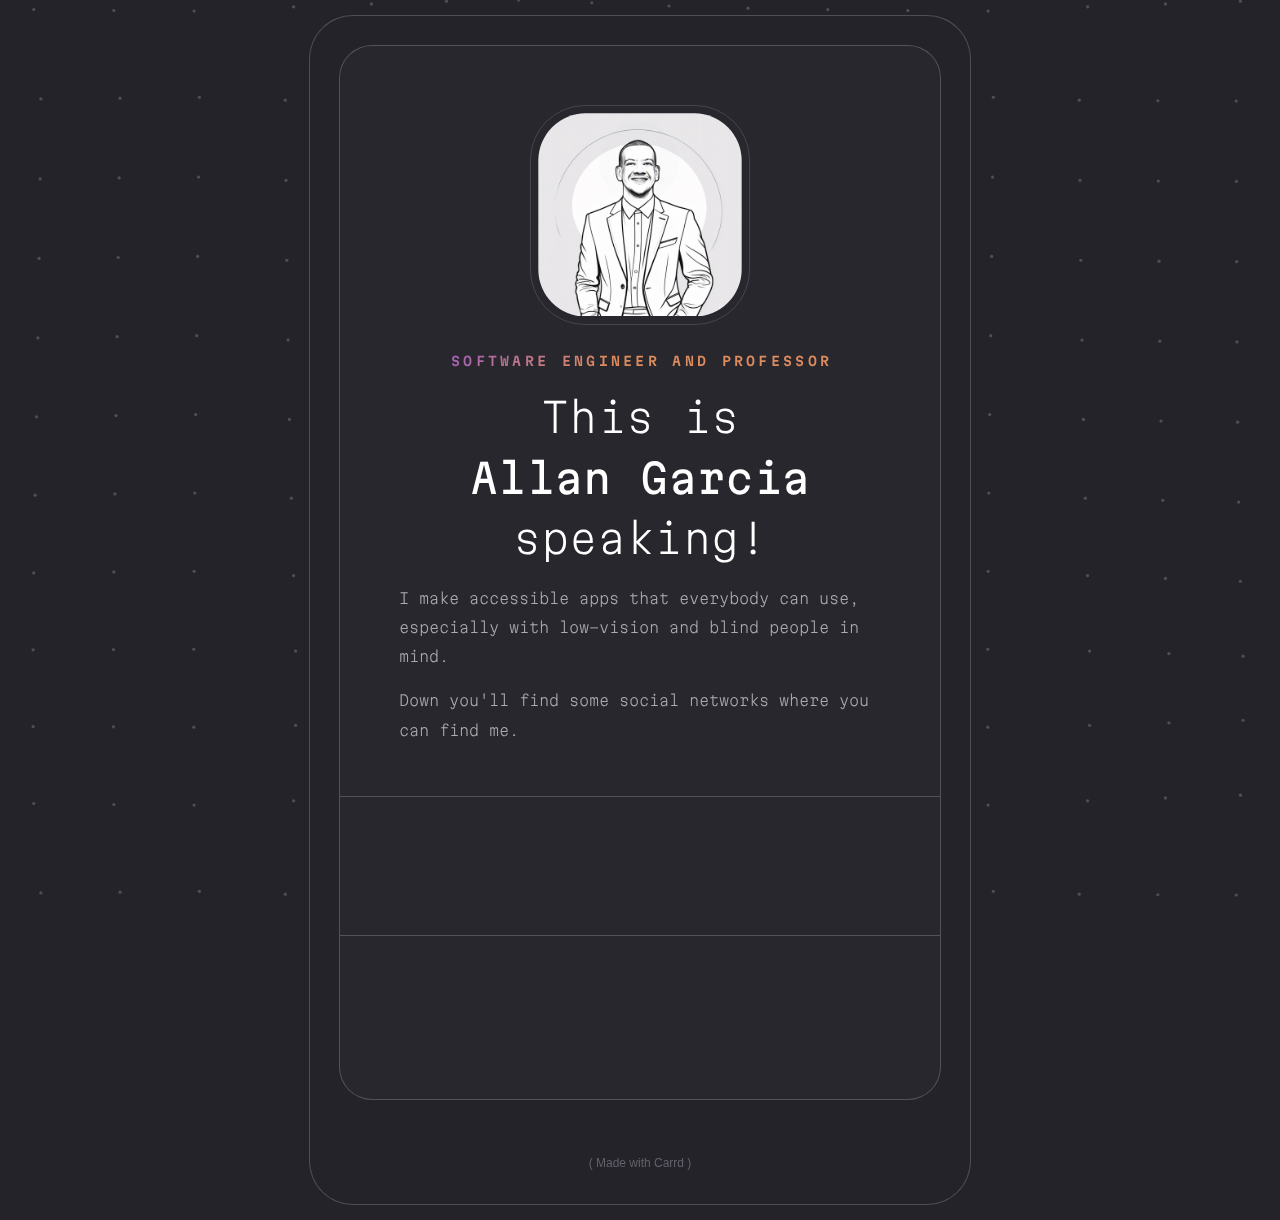
<file: index.html>
<!DOCTYPE html>
<html lang="en">
  <head>
    <!-- Google tag (gtag.js) -->
    <script>
      window.dataLayer = window.dataLayer || []
      function gtag() {
        dataLayer.push(arguments)
      }
      gtag('js', new Date())

      gtag('config', 'G-KYVMFV2X4B')
    </script>
    <!-- Google tag (gtag.js) end -->

    <title>This is Allan Garcia speaking!</title>

    <meta charset="utf-8" />
    <meta name="viewport" content="width=device-width,initial-scale=1" />
    <meta name="color-scheme" content="dark only" />

    <link rel="manifest" href="/site.webmanifest" />

    <link
      rel="apple-touch-icon"
      sizes="180x180"
      href="/assets/favicons/apple-touch-icon.png"
    />
    <link
      rel="apple-touch-icon-precomposed"
      sizes="57x57"
      href="/assets/favicons/apple-touch-icon-57x57.png"
    />
    <link
      rel="apple-touch-icon-precomposed"
      sizes="114x114"
      href="/assets/favicons/apple-touch-icon-114x114.png"
    />
    <link
      rel="apple-touch-icon-precomposed"
      sizes="72x72"
      href="/assets/favicons/apple-touch-icon-72x72.png"
    />
    <link
      rel="apple-touch-icon-precomposed"
      sizes="144x144"
      href="/assets/favicons/apple-touch-icon-144x144.png"
    />
    <link
      rel="apple-touch-icon-precomposed"
      sizes="60x60"
      href="/assets/favicons/apple-touch-icon-60x60.png"
    />
    <link
      rel="apple-touch-icon-precomposed"
      sizes="120x120"
      href="/assets/favicons/apple-touch-icon-120x120.png"
    />
    <link
      rel="apple-touch-icon-precomposed"
      sizes="76x76"
      href="/assets/favicons/apple-touch-icon-76x76.png"
    />
    <link
      rel="apple-touch-icon-precomposed"
      sizes="152x152"
      href="/assets/favicons/apple-touch-icon-152x152.png"
    />

    <link
      rel="icon"
      type="image/png"
      sizes="32x32"
      href="/assets/favicons/favicon-32x32.png"
    />
    <link
      rel="icon"
      type="image/png"
      sizes="16x16"
      href="/assets/favicons/favicon-16x16.png"
    />
    <link
      rel="icon"
      type="image/png"
      sizes="196x196"
      href="/assets/favicons/favicon-196x196.png"
    />
    <link
      rel="icon"
      type="image/png"
      sizes="96x96"
      href="/assets/favicons/favicon-96x96.png"
    />
    <link
      rel="icon"
      type="image/png"
      sizes="32x32"
      href="/assets/favicons/favicon-32x32.png"
    />
    <link
      rel="icon"
      type="image/png"
      sizes="16x16"
      href="/assets/favicons/favicon-16x16.png"
    />
    <link
      rel="icon"
      type="image/png"
      sizes="128x128"
      href="/assets/favicons/favicon-128.png"
    />

    <meta name="application-name" content="Allan's Website" />
    <meta name="msapplication-TileColor" content="#6a00ff" />
    <meta name="msapplication-TileImage" content="mstile-144x144.png" />
    <meta name="msapplication-square70x70logo" content="mstile-70x70.png" />
    <meta name="msapplication-square150x150logo" content="mstile-150x150.png" />
    <meta name="msapplication-wide310x150logo" content="mstile-310x150.png" />
    <meta name="msapplication-square310x310logo" content="mstile-310x310.png" />

    <link rel="canonical" href="https://allangarcia.com" />
    <meta
      name="description"
      content="I make accessible apps that everybody can use, especially with low-vision and blind people in mind. Down you&#039;ll find some social networks where you can find me."
    />

    <meta property="og:site_name" content="This is Allan Garcia speaking!" />
    <meta property="og:title" content="This is Allan Garcia speaking!" />
    <meta property="og:type" content="website" />
    <meta
      property="og:description"
      content="I make accessible apps that everybody can use, especially with low-vision and blind people in mind. Down you&#039;ll find some social networks where you can find me."
    />
    <meta
      property="og:image"
      content="https://allangarcia.carrd.co/assets/images/card.jpg?v=9a12ddd9"
    />
    <meta property="og:image:type" content="image/jpeg" />
    <meta property="og:image:width" content="1280" />
    <meta property="og:image:height" content="800" />
    <meta property="og:url" content="https://allangarcia.com" />

    <meta property="twitter:card" content="summary_large_image" />
    <meta property="x:card" content="summary_large_image" />

    <link
      href="https://fonts.googleapis.com/css2?display=swap&family=Martian+Mono:ital,wght@0,200;0,400;0,600;0,800;1,200;1,400;1,600;1,800"
      rel="stylesheet"
      type="text/css"
    />

    <link rel="canonical" href="https://allangarcia.carrd.co" />
    <meta property="og:url" content="https://allangarcia.carrd.co" />

    <link rel="stylesheet" type="text/css" href="styles.css" />

    <noscript>
      <style>
        body {
          overflow: auto !important;
        }
        body:after {
          display: none !important;
        }
        #main > .inner {
          opacity: 1 !important;
        }
        #main {
          opacity: 1 !important;
          transform: none !important;
          transition: none !important;
          filter: none !important;
        }
        #main > .inner > section {
          opacity: 1 !important;
          transform: none !important;
          transition: none !important;
          filter: none !important;
        }
      </style>
    </noscript>
  </head>
  <body class="is-loading">
    <svg
      xmlns="http://www.w3.org/2000/svg"
      version="1.1"
      xmlns:xlink="http://www.w3.org/1999/xlink"
      viewBox="0 0 40 40"
      display="none"
      width="0"
      height="0"
    >
      <symbol id="icon-bf393d6ea48a4e69e1ed58a3563b94a5" viewBox="0 0 40 40">
        <path
          d="M12.1,13.8v19.1H5.7V13.8C5.7,13.8,12.1,13.8,12.1,13.8z M12.5,7.9c0,0.9-0.3,1.7-1,2.4c-0.7,0.6-1.5,0.9-2.6,0.9h0 c-1.1,0-1.9-0.3-2.5-0.9c-0.6-0.6-1-1.4-1-2.4c0-1,0.3-1.7,1-2.4S7.9,4.6,9,4.6s1.9,0.3,2.6,0.9S12.5,6.9,12.5,7.9z M35,22v11h-6.4 V22.7c0-1.4-0.3-2.4-0.8-3.2c-0.5-0.8-1.3-1.1-2.4-1.1c-0.8,0-1.5,0.2-2,0.7c-0.5,0.4-1,1-1.2,1.7c-0.1,0.4-0.2,0.9-0.2,1.6v10.7 h-6.4c0-5.1,0-9.3,0-12.5s0-5.1,0-5.7l0-0.9H22v2.8h0c0.3-0.4,0.5-0.8,0.8-1.1c0.3-0.3,0.6-0.6,1.1-1c0.5-0.4,1-0.6,1.7-0.8 c0.7-0.2,1.4-0.3,2.2-0.3c2.2,0,4,0.7,5.3,2.2C34.4,17,35,19.1,35,22L35,22z"
        />
      </symbol>
      <symbol id="icon-8c4b37645de3c276d895d87df51ba614" viewBox="0 0 40 40">
        <path
          d="M36,20.3c0,3.5-1,6.6-3.1,9.4c-2,2.8-4.7,4.7-7.9,5.8c-0.4,0.1-0.6,0-0.8-0.1c-0.2-0.2-0.3-0.4-0.3-0.6v-4.4 c0-1.3-0.4-2.3-1.1-3c0.8-0.1,1.5-0.2,2.1-0.4c0.6-0.2,1.3-0.4,2-0.8c0.7-0.4,1.2-0.8,1.7-1.4c0.5-0.5,0.8-1.3,1.1-2.2 s0.4-2,0.4-3.1c0-1.7-0.5-3.1-1.6-4.3c0.5-1.3,0.5-2.7-0.2-4.2c-0.4-0.1-1,0-1.7,0.2c-0.7,0.3-1.4,0.6-1.9,0.9L24,12.5 c-1.3-0.4-2.6-0.5-4-0.5s-2.7,0.2-4,0.5c-0.2-0.2-0.5-0.3-0.9-0.6c-0.4-0.2-0.9-0.5-1.7-0.8c-0.8-0.3-1.4-0.4-1.8-0.3 c-0.6,1.6-0.7,3-0.1,4.2c-1.1,1.2-1.6,2.6-1.6,4.3c0,1.2,0.1,2.2,0.4,3.1s0.6,1.6,1.1,2.2s1,1,1.7,1.4c0.7,0.4,1.3,0.6,2,0.8 c0.6,0.2,1.3,0.3,2.1,0.4c-0.6,0.5-0.9,1.2-1,2.1c-0.3,0.1-0.6,0.2-0.9,0.3c-0.3,0.1-0.7,0.1-1.2,0.1c-0.5,0-0.9-0.1-1.4-0.4 c-0.5-0.3-0.8-0.7-1.2-1.3c-0.3-0.4-0.6-0.8-1-1.1c-0.4-0.3-0.8-0.4-1-0.5L9,26.5c-0.3,0-0.5,0-0.6,0.1c-0.1,0.1-0.1,0.1-0.1,0.2 c0,0.1,0.1,0.2,0.2,0.3c0.1,0.1,0.2,0.2,0.3,0.2l0.1,0.1c0.3,0.1,0.6,0.4,0.9,0.8s0.5,0.7,0.7,1.1l0.2,0.5c0.2,0.5,0.5,1,0.9,1.3 c0.4,0.3,0.9,0.5,1.4,0.6c0.5,0.1,1,0.1,1.4,0.1c0.5,0,0.9,0,1.2-0.1l0.5-0.1c0,0.5,0,1.1,0,1.9c0,0.7,0,1.1,0,1.1 c0,0.2-0.1,0.5-0.3,0.6c-0.2,0.2-0.5,0.2-0.8,0.1c-3.2-1.1-5.8-3-7.9-5.8S4,23.8,4,20.3c0-2.9,0.7-5.6,2.1-8S9.5,7.8,12,6.4 s5.1-2.1,8-2.1s5.6,0.7,8,2.1s4.4,3.4,5.8,5.8S36,17.4,36,20.3L36,20.3z"
        />
      </symbol>
      <symbol id="icon-31b8880d36499db40d4e47546c4763f3" viewBox="0 0 40 40">
        <path
          d="M30.1,4h5.4L23.7,17.6L37.6,36H26.7l-8.5-11.2L8.5,36H3.1l12.6-14.5L2.4,4h11.1l7.7,10.2L30.1,4z M28.2,32.8h3L11.9,7.1H8.7 L28.2,32.8z"
        />
      </symbol>
      <symbol id="icon-85976685de3e4af37529a1ce5d57d2a7" viewBox="0 0 40 40">
        <path
          d="M20,7c4.2,0,4.7,0,6.3,0.1c1.5,0.1,2.3,0.3,3,0.5C30,8,30.5,8.3,31.1,8.9c0.5,0.5,0.9,1.1,1.2,1.8c0.2,0.5,0.5,1.4,0.5,3 C33,15.3,33,15.8,33,20s0,4.7-0.1,6.3c-0.1,1.5-0.3,2.3-0.5,3c-0.3,0.7-0.6,1.2-1.2,1.8c-0.5,0.5-1.1,0.9-1.8,1.2 c-0.5,0.2-1.4,0.5-3,0.5C24.7,33,24.2,33,20,33s-4.7,0-6.3-0.1c-1.5-0.1-2.3-0.3-3-0.5C10,32,9.5,31.7,8.9,31.1 C8.4,30.6,8,30,7.7,29.3c-0.2-0.5-0.5-1.4-0.5-3C7,24.7,7,24.2,7,20s0-4.7,0.1-6.3c0.1-1.5,0.3-2.3,0.5-3C8,10,8.3,9.5,8.9,8.9 C9.4,8.4,10,8,10.7,7.7c0.5-0.2,1.4-0.5,3-0.5C15.3,7.1,15.8,7,20,7z M20,4.3c-4.3,0-4.8,0-6.5,0.1c-1.6,0-2.8,0.3-3.8,0.7 C8.7,5.5,7.8,6,6.9,6.9C6,7.8,5.5,8.7,5.1,9.7c-0.4,1-0.6,2.1-0.7,3.8c-0.1,1.7-0.1,2.2-0.1,6.5s0,4.8,0.1,6.5 c0,1.6,0.3,2.8,0.7,3.8c0.4,1,0.9,1.9,1.8,2.8c0.9,0.9,1.7,1.4,2.8,1.8c1,0.4,2.1,0.6,3.8,0.7c1.6,0.1,2.2,0.1,6.5,0.1 s4.8,0,6.5-0.1c1.6-0.1,2.9-0.3,3.8-0.7c1-0.4,1.9-0.9,2.8-1.8c0.9-0.9,1.4-1.7,1.8-2.8c0.4-1,0.6-2.1,0.7-3.8 c0.1-1.6,0.1-2.2,0.1-6.5s0-4.8-0.1-6.5c-0.1-1.6-0.3-2.9-0.7-3.8c-0.4-1-0.9-1.9-1.8-2.8c-0.9-0.9-1.7-1.4-2.8-1.8 c-1-0.4-2.1-0.6-3.8-0.7C24.8,4.3,24.3,4.3,20,4.3L20,4.3L20,4.3z"
        />
        <path
          d="M20,11.9c-4.5,0-8.1,3.7-8.1,8.1s3.7,8.1,8.1,8.1s8.1-3.7,8.1-8.1S24.5,11.9,20,11.9z M20,25.2c-2.9,0-5.2-2.3-5.2-5.2 s2.3-5.2,5.2-5.2s5.2,2.3,5.2,5.2S22.9,25.2,20,25.2z"
        />
        <path
          d="M30.6,11.6c0,1-0.8,1.9-1.9,1.9c-1,0-1.9-0.8-1.9-1.9s0.8-1.9,1.9-1.9C29.8,9.7,30.6,10.5,30.6,11.6z"
        />
      </symbol>
      <symbol id="icon-950f35a71f420383dc2b54f8bf482185" viewBox="0 0 40 40">
        <path
          d="M35.3,20c0,2.8-0.7,5.4-2.1,7.7c-1.4,2.4-3.3,4.2-5.6,5.6c-2.4,1.4-4.9,2.1-7.7,2.1c-1.5,0-2.9-0.2-4.4-0.6 c0.8-1.2,1.3-2.3,1.6-3.3c0.1-0.5,0.5-1.9,1.1-4.2c0.3,0.5,0.8,1,1.5,1.4c0.7,0.4,1.5,0.6,2.3,0.6c1.6,0,3.1-0.5,4.3-1.4 c1.3-0.9,2.3-2.2,3-3.8c0.7-1.6,1-3.4,1-5.4c0-1.5-0.4-3-1.2-4.3c-0.8-1.3-2-2.4-3.5-3.3c-1.5-0.8-3.2-1.3-5.1-1.3 c-1.4,0-2.7,0.2-3.9,0.6c-1.2,0.4-2.3,0.9-3.1,1.5c-0.9,0.6-1.6,1.4-2.2,2.2c-0.6,0.8-1.1,1.7-1.3,2.6c-0.3,0.9-0.4,1.8-0.4,2.7 c0,1.4,0.3,2.6,0.8,3.7c0.5,1.1,1.3,1.8,2.3,2.2c0.4,0.2,0.7,0,0.8-0.4c0-0.1,0.1-0.3,0.2-0.6c0.1-0.3,0.1-0.5,0.2-0.6 c0.1-0.3,0-0.6-0.2-0.9c-0.7-0.8-1-1.8-1-3c0-2,0.7-3.8,2.1-5.2c1.4-1.5,3.2-2.2,5.5-2.2c2,0,3.6,0.5,4.7,1.6 c1.1,1.1,1.7,2.5,1.7,4.3c0,2.3-0.5,4.2-1.4,5.8s-2.1,2.4-3.5,2.4c-0.8,0-1.5-0.3-2-0.9c-0.5-0.6-0.6-1.3-0.5-2.1 c0.1-0.5,0.3-1.1,0.5-1.9c0.2-0.8,0.4-1.5,0.6-2.1c0.2-0.6,0.2-1.1,0.2-1.5c0-0.7-0.2-1.2-0.5-1.7c-0.4-0.4-0.9-0.7-1.5-0.7 c-0.8,0-1.5,0.4-2.1,1.1c-0.6,0.8-0.9,1.7-0.9,2.9c0,1,0.2,1.8,0.5,2.5l-2,8.4c-0.2,0.9-0.3,2.1-0.3,3.6c-2.8-1.2-5-3.1-6.7-5.6 S4.4,23.1,4.4,20c0-2.8,0.7-5.4,2.1-7.7S9.7,8,12.1,6.6s4.9-2.1,7.7-2.1c2.8,0,5.4,0.7,7.7,2.1s4.2,3.3,5.6,5.6 C34.6,14.6,35.3,17.2,35.3,20L35.3,20z"
        />
      </symbol>
      <symbol id="icon-ed4887661630e8b94521e3db170debe9" viewBox="0 0 40 40">
        <path
          d="M29.5,31.1h-20v-8.6H6.7V34h25.7V22.6h-2.9L29.5,31.1L29.5,31.1z M12.7,21.8l0.6-2.8l14,2.9l-0.6,2.8L12.7,21.8z M14.5,15.1 l1.2-2.6l12.9,6.1l-1.2,2.6L14.5,15.1z M18.1,8.8l1.8-2.2l11,9.2l-1.8,2.2L18.1,8.8z M25.2,2l8.5,11.4l-2.3,1.7L22.9,3.7L25.2,2z M12.4,28.3v-2.8h14.3v2.8C26.7,28.3,12.4,28.3,12.4,28.3z"
        />
      </symbol>
      <symbol id="icon-7ba57a956e94fa64bf7f65dd78b6b627" viewBox="0 0 40 40">
        <path
          d="M22.6,20c0,6.3-5.1,11.4-11.3,11.4S0,26.3,0,20S5.1,8.6,11.3,8.6S22.6,13.7,22.6,20 M34.9,20c0,5.9-2.5,10.7-5.6,10.7 c-3.1,0-5.6-4.8-5.6-10.7s2.5-10.7,5.6-10.7C32.4,9.3,34.9,14.1,34.9,20 M40,20c0,5.3-0.9,9.6-2,9.6s-2-4.3-2-9.6s0.9-9.6,2-9.6 S40,14.7,40,20"
        />
      </symbol>
      <symbol id="icon-65b2527f26e728377d2307394969cc13" viewBox="0 0 40 40">
        <path
          d="M33.4,26.7c-0.5,1.7-1.4,3.4-2.5,5.1c-1.8,2.7-3.5,4-5.3,4c-0.7,0-1.6-0.2-2.9-0.7c-1.2-0.4-2.2-0.7-3.1-0.7 c-0.8,0-1.8,0.2-2.9,0.7c-1.1,0.5-2,0.7-2.7,0.7c-2.1,0-4.1-1.8-6.2-5.3c-2-3.6-3-7-3-10.4c0-3.1,0.8-5.7,2.3-7.7c1.5-2,3.5-3,5.8-3 c1,0,2.2,0.2,3.6,0.6c1.4,0.4,2.4,0.6,2.8,0.6c0.6,0,1.6-0.2,2.9-0.7c1.4-0.5,2.6-0.7,3.6-0.7c1.6,0,3.1,0.4,4.4,1.3 c0.7,0.5,1.4,1.2,2.1,2.1c-1.1,0.9-1.9,1.7-2.3,2.4c-0.9,1.3-1.3,2.7-1.3,4.3c0,1.7,0.5,3.2,1.4,4.6C31.1,25.4,32.2,26.3,33.4,26.7 L33.4,26.7z M25.7,2.5c0,0.8-0.2,1.8-0.6,2.8c-0.4,1-1,2-1.9,2.8c-0.7,0.7-1.5,1.2-2.2,1.5c-0.5,0.2-1.2,0.3-2.1,0.3 c0-2,0.6-3.8,1.6-5.3c1-1.5,2.7-2.5,5.1-3c0,0,0,0.1,0.1,0.2c0,0.1,0,0.2,0.1,0.2c0,0.1,0,0.1,0,0.2S25.7,2.5,25.7,2.5L25.7,2.5z"
        />
      </symbol>
      <symbol id="icon-a63c85b2b6ee333b6d6753e57c8dfe0a" viewBox="0 0 40 40">
        <path
          d="M37.6,27.1c0,0-0.3,2.4-1.4,3.5c-1.4,1.4-2.9,1.4-3.6,1.5c-5,0.4-12.4,0.4-12.4,0.4s-9.2-0.1-12.1-0.4 c-0.8-0.1-2.6-0.1-3.9-1.5c-1.1-1.1-1.4-3.5-1.4-3.5s-0.4-2.9-0.4-5.7v-2.7c0-2.9,0.4-5.7,0.4-5.7s0.3-2.4,1.4-3.5 C5.5,8,7,8,7.7,7.9c5-0.4,12.4-0.4,12.4-0.4h0c0,0,7.5,0,12.4,0.4C33.3,8,34.8,8,36.2,9.4c1.1,1.1,1.4,3.5,1.4,3.5s0.4,2.9,0.4,5.7 v2.7C37.9,24.2,37.6,27.1,37.6,27.1z M16.5,14.6l0,9.9l9.6-5L16.5,14.6z"
        />
      </symbol>
      <symbol id="icon-c0646d28bbeb18e39eb973f96b44bd0f" viewBox="0 0 40 40">
        <path
          d="M34.9,30.5V15.6c-0.4,0.4-0.8,0.9-1.4,1.2c-3.4,2.7-6.2,4.8-8.2,6.6c-0.6,0.5-1.1,0.9-1.6,1.2c-0.4,0.3-0.9,0.6-1.7,0.9 c-0.7,0.3-1.4,0.5-2,0.5l0,0c-0.6,0-1.2-0.2-2-0.5c-0.7-0.3-1.2-0.6-1.7-0.9c-0.4-0.3-0.9-0.7-1.6-1.2c-2.1-1.7-4.8-3.8-8.2-6.6 c-0.5-0.4-0.9-0.8-1.4-1.2v14.9c0,0.2,0.1,0.3,0.2,0.4C5.7,31,5.9,31.1,6,31.1h28.4c0.2,0,0.3-0.1,0.4-0.2 C34.8,30.8,34.9,30.7,34.9,30.5L34.9,30.5z M34.9,10.2V9.7c0,0,0-0.1,0-0.2c0-0.1,0-0.2-0.1-0.2c-0.1,0-0.1,0-0.1-0.2 c0-0.1-0.1-0.2-0.2-0.1c-0.1,0-0.2,0-0.3,0H5.8C5.6,8.9,5.4,9,5.3,9.1C5.2,9.2,5.1,9.3,5.1,9.5c0,2.2,0.9,4,2.8,5.5 c2.5,2,5.1,4,7.7,6.1c0.1,0.1,0.3,0.2,0.7,0.5c0.4,0.3,0.6,0.5,0.9,0.7c0.2,0.2,0.5,0.4,0.8,0.6c0.3,0.2,0.7,0.4,0.9,0.5 c0.3,0.1,0.6,0.2,0.8,0.2l0,0c0.2,0,0.5-0.1,0.8-0.2c0.3-0.1,0.6-0.3,0.9-0.5c0.3-0.2,0.6-0.4,0.8-0.6c0.2-0.2,0.5-0.4,0.9-0.7 c0.4-0.3,0.6-0.5,0.6-0.5c2.7-2.1,5.3-4.2,7.7-6.1c0.7-0.5,1.4-1.2,2-2.2C34.6,11.8,34.9,11,34.9,10.2L34.9,10.2z M37.3,9.5v21 c0,0.8-0.3,1.6-0.9,2.2s-1.4,0.9-2.2,0.9H5.8c-0.8,0-1.6-0.3-2.2-0.9c-0.6-0.6-0.9-1.4-0.9-2.2v-21c0-0.8,0.3-1.6,0.9-2.2 s1.4-0.9,2.2-0.9h28.4c0.8,0,1.6,0.3,2.2,0.9S37.3,8.7,37.3,9.5z"
        />
      </symbol>
    </svg>
    <div id="wrapper">
      <div id="main">
        <div class="inner">
          <div id="container02" class="container default">
            <div class="wrapper">
              <div class="inner">
                <div id="image03" class="image">
                  <span class="frame"
                    ><img
                      src="assets/images/profile.jpg"
                      alt="Handsome guy 😃!"
                  /></span>
                </div>
                <p id="text24">Software Engineer and Professor</p>
                <h1 id="text36">
                  This is <strong>Allan Garcia</strong> speaking!
                </h1>
                <p id="text37">
                  <span class="p"
                    >I make accessible apps that everybody can use, especially
                    with low-vision and blind people in mind.</span
                  ><span class="p"
                    >Down you&#39;ll find some social networks where you can
                    find me.</span
                  >
                </p>
                <hr id="divider01" class="full" />
                <ul id="icons03" class="icons">
                  <li>
                    <a
                      class="n01"
                      href="https://www.linkedin.com/in/allangarcia/"
                      aria-label="External link to LinkedIn."
                      target="_blank"
                      ><svg>
                        <use
                          xlink:href="#icon-bf393d6ea48a4e69e1ed58a3563b94a5"
                        ></use></svg
                      ><span class="label">LinkedIn</span></a
                    >
                  </li>
                  <li>
                    <a
                      class="n02"
                      href="https://github.com/allangarcia"
                      aria-label="External link to Git-Hub."
                      target="_blank"
                      ><svg>
                        <use
                          xlink:href="#icon-8c4b37645de3c276d895d87df51ba614"
                        ></use></svg
                      ><span class="label">GitHub</span></a
                    >
                  </li>
                  <li>
                    <a
                      class="n03"
                      href="https://x.com/profallangarcia"
                      aria-label="External link to X."
                      target="_blank"
                      ><svg>
                        <use
                          xlink:href="#icon-31b8880d36499db40d4e47546c4763f3"
                        ></use></svg
                      ><span class="label">X</span></a
                    >
                  </li>
                  <li>
                    <a
                      class="n04"
                      href="https://www.instagram.com/prof.allangarcia"
                      aria-label="External link to Instagram."
                      target="_blank"
                      ><svg>
                        <use
                          xlink:href="#icon-85976685de3e4af37529a1ce5d57d2a7"
                        ></use></svg
                      ><span class="label">Instagram</span></a
                    >
                  </li>
                  <li>
                    <a
                      class="n05"
                      href="https://www.pinterest.com/profallangarcia"
                      aria-label="External link to Pinterest."
                      target="_blank"
                      ><svg>
                        <use
                          xlink:href="#icon-950f35a71f420383dc2b54f8bf482185"
                        ></use></svg
                      ><span class="label">Pinterest</span></a
                    >
                  </li>
                  <li>
                    <a
                      class="n06"
                      href="https://stackoverflow.com/users/1636456/allan-garcia"
                      aria-label="External link to Stackoverflow."
                      target="_blank"
                      ><svg>
                        <use
                          xlink:href="#icon-ed4887661630e8b94521e3db170debe9"
                        ></use></svg
                      ><span class="label">Stack Overflow</span></a
                    >
                  </li>
                  <li>
                    <a
                      class="n07"
                      href="https://medium.com/@prof.allangarcia"
                      aria-label="External link to Medium."
                      target="_blank"
                      ><svg>
                        <use
                          xlink:href="#icon-7ba57a956e94fa64bf7f65dd78b6b627"
                        ></use></svg
                      ><span class="label">Medium</span></a
                    >
                  </li>
                  <li>
                    <a
                      class="n08"
                      href="https://apps.apple.com/br/developer/allan-garcia/id1005147963"
                      aria-label="External link to App Store Developer Page"
                      target="_blank"
                      ><svg>
                        <use
                          xlink:href="#icon-65b2527f26e728377d2307394969cc13"
                        ></use></svg
                      ><span class="label">Apple</span></a
                    >
                  </li>
                  <li>
                    <a
                      class="n09"
                      href="https://www.youtube.com/@profallangarcia"
                      aria-label="External link to You-Tube."
                      target="_blank"
                      ><svg>
                        <use
                          xlink:href="#icon-a63c85b2b6ee333b6d6753e57c8dfe0a"
                        ></use></svg
                      ><span class="label">YouTube</span></a
                    >
                  </li>
                </ul>
                <hr id="divider08" class="full" />
                <ul id="buttons07" class="buttons">
                  <li>
                    <a
                      href="https://x.com/messages/compose?recipient_id=1652324321824579587&text=Hi%20there!"
                      class="button n01"
                      data-screen-name="@profallangarcia"
                      target="_blank"
                      ><svg>
                        <use
                          xlink:href="#icon-c0646d28bbeb18e39eb973f96b44bd0f"
                        ></use></svg
                      ><span class="label">Contact me</span></a
                    >
                  </li>
                </ul>
              </div>
            </div>
          </div>
          <div id="credits" class="icc-credits">
            <span>
              <a
                href="https://try.carrd.co/allangarcia"
                aria-label="External link to Referral Program of Carrd."
                target="_blank"
                >Made with Carrd</a
              >
            </span>
          </div>
        </div>
      </div>
    </div>
    <script src="script.js"></script>
  </body>
</html>
</file>
<file: styles.css>
html,
body,
div,
span,
applet,
object,
iframe,
h1,
h2,
h3,
h4,
h5,
h6,
p,
blockquote,
pre,
a,
abbr,
acronym,
address,
big,
cite,
code,
del,
dfn,
em,
img,
ins,
kbd,
q,
s,
samp,
small,
strike,
strong,
sub,
sup,
tt,
var,
b,
u,
i,
center,
dl,
dt,
dd,
ol,
ul,
li,
fieldset,
form,
label,
legend,
table,
caption,
tbody,
tfoot,
thead,
tr,
th,
td,
article,
aside,
canvas,
details,
embed,
figure,
figcaption,
footer,
header,
hgroup,
menu,
nav,
output,
ruby,
section,
summary,
time,
mark,
audio,
video {
  margin: 0;
  padding: 0;
  border: 0;
  font-size: 100%;
  font: inherit;
  vertical-align: baseline;
}
article,
aside,
details,
figcaption,
figure,
footer,
header,
hgroup,
menu,
nav,
section {
  display: block;
}
body {
  line-height: 1;
}
ol,
ul {
  list-style: none;
}
blockquote,
q {
  quotes: none;
}
blockquote:before,
blockquote:after,
q:before,
q:after {
  content: '';
  content: none;
}
table {
  border-collapse: collapse;
  border-spacing: 0;
}
body {
  -webkit-text-size-adjust: none;
}
mark {
  background-color: transparent;
  color: inherit;
}
input::-moz-focus-inner {
  border: 0;
  padding: 0;
}
input[type='text'],
input[type='email'],
select,
textarea {
  -moz-appearance: none;
  -webkit-appearance: none;
  -ms-appearance: none;
  appearance: none;
}
@media (prefers-contrast: more) {
  html {
    filter: brightness(0.9) saturate(0.75) contrast(1.5);
  }
}
@media (prefers-contrast: less) {
  html {
    filter: brightness(1.05) saturate(1.25) contrast(0.75);
  }
}
*,
*:before,
*:after {
  box-sizing: border-box;
}
body {
  line-height: 1;
  min-height: var(--viewport-height);
  min-width: 320px;
  overflow-x: hidden;
  word-wrap: break-word;
  background-color: #242329;
}
body:before {
  background-attachment: scroll;
  content: '';
  display: block;
  height: var(--background-height);
  left: 0;
  pointer-events: none;
  position: fixed;
  top: 0;
  transform: scale(1);
  width: 100vw;
  z-index: 0;
  background-image: url('data:image/svg+xml;charset=utf8,%3Csvg%20width%3D%22500%22%20height%3D%22500%22%20viewBox%3D%220%200%20500%20500%22%20xmlns%3D%22http%3A%2F%2Fwww.w3.org%2F2000%2Fsvg%22%20preserveAspectRatio%3D%22none%22%3E%20%3Cstyle%20type%3D%22text%2Fcss%22%3E%20circle%20%7B%20fill%3A%20rgba(255,255,255,0.2)%3B%20stroke%3A%20none%3B%20vector-effect%3A%20non-scaling-stroke%3B%20r%3A%201.01px%3B%20%7D%20%3C%2Fstyle%3E%20%3Ccircle%20cx%3D%2225%22%20cy%3D%2225%22%3E%20%3Canimate%20attributeName%3D%22cx%22%20values%3D%2227.5%3B27.3%3B26.8%3B26%3B26.5%3B27.2%3B28.5%3B31.1%3B32.1%3B31.7%3B31%3B30.1%3B29.6%3B28.9%3B28.1%3B27.4%3B27.5%22%20keyTimes%3D%220%3B0.06%3B0.13%3B0.19%3B0.25%3B0.31%3B0.38%3B0.44%3B0.5%3B0.56%3B0.63%3B0.69%3B0.75%3B0.81%3B0.88%3B0.94%3B1%22%20repeatCount%3D%22indefinite%22%20dur%3D%225s%22%3E%3C%2Fanimate%3E%20%3Canimate%20attributeName%3D%22cy%22%20values%3D%2228.1%3B28.9%3B29.6%3B30.1%3B31%3B31.7%3B32.1%3B31.1%3B28.5%3B27.2%3B26.5%3B26%3B26.8%3B27.3%3B27.5%3B27.4%3B28.1%22%20keyTimes%3D%220%3B0.06%3B0.13%3B0.19%3B0.25%3B0.31%3B0.38%3B0.44%3B0.5%3B0.56%3B0.63%3B0.69%3B0.75%3B0.81%3B0.88%3B0.94%3B1%22%20repeatCount%3D%22indefinite%22%20dur%3D%225s%22%3E%3C%2Fanimate%3E%20%3C%2Fcircle%3E%20%3Ccircle%20cx%3D%2275%22%20cy%3D%2225%22%3E%20%3Canimate%20attributeName%3D%22cx%22%20values%3D%2277.4%3B77%3B76.3%3B75.4%3B75.5%3B75.8%3B76.3%3B77.8%3B81.8%3B82%3B81.5%3B80.7%3B80%3B79.2%3B78.3%3B77.5%3B77.4%22%20keyTimes%3D%220%3B0.06%3B0.13%3B0.19%3B0.25%3B0.31%3B0.38%3B0.44%3B0.5%3B0.56%3B0.63%3B0.69%3B0.75%3B0.81%3B0.88%3B0.94%3B1%22%20repeatCount%3D%22indefinite%22%20dur%3D%225s%22%3E%3C%2Fanimate%3E%20%3Canimate%20attributeName%3D%22cy%22%20values%3D%2228.6%3B29.4%3B30%3B30.3%3B31.2%3B32.1%3B33%3B33.5%3B30.1%3B28%3B26.9%3B26.3%3B27.3%3B27.9%3B28%3B27.9%3B28.6%22%20keyTimes%3D%220%3B0.06%3B0.13%3B0.19%3B0.25%3B0.31%3B0.38%3B0.44%3B0.5%3B0.56%3B0.63%3B0.69%3B0.75%3B0.81%3B0.88%3B0.94%3B1%22%20repeatCount%3D%22indefinite%22%20dur%3D%225s%22%3E%3C%2Fanimate%3E%20%3C%2Fcircle%3E%20%3Ccircle%20cx%3D%22125%22%20cy%3D%2225%22%3E%20%3Canimate%20attributeName%3D%22cx%22%20values%3D%22127.2%3B126.6%3B125.7%3B124.6%3B124.5%3B124.2%3B123.7%3B122.2%3B129.9%3B132%3B131.9%3B131.2%3B130.3%3B129.3%3B128.3%3B127.5%3B127.2%22%20keyTimes%3D%220%3B0.06%3B0.13%3B0.19%3B0.25%3B0.31%3B0.38%3B0.44%3B0.5%3B0.56%3B0.63%3B0.69%3B0.75%3B0.81%3B0.88%3B0.94%3B1%22%20repeatCount%3D%22indefinite%22%20dur%3D%225s%22%3E%3C%2Fanimate%3E%20%3Canimate%20attributeName%3D%22cy%22%20values%3D%2229.1%3B29.8%3B30.2%3B30.3%3B31.2%3B32.1%3B33%3B33.5%3B32.4%3B29.2%3B27.6%3B26.7%3B27.9%3B28.5%3B28.6%3B28.4%3B29.1%22%20keyTimes%3D%220%3B0.06%3B0.13%3B0.19%3B0.25%3B0.31%3B0.38%3B0.44%3B0.5%3B0.56%3B0.63%3B0.69%3B0.75%3B0.81%3B0.88%3B0.94%3B1%22%20repeatCount%3D%22indefinite%22%20dur%3D%225s%22%3E%3C%2Fanimate%3E%20%3C%2Fcircle%3E%20%3Ccircle%20cx%3D%22175%22%20cy%3D%2225%22%3E%20%3Canimate%20attributeName%3D%22cx%22%20values%3D%22176.8%3B176%3B175%3B174%3B173.5%3B172.8%3B171.5%3B168.9%3B175%3B181.1%3B182.1%3B181.7%3B180.5%3B179.3%3B178.2%3B177.3%3B176.8%22%20keyTimes%3D%220%3B0.06%3B0.13%3B0.19%3B0.25%3B0.31%3B0.38%3B0.44%3B0.5%3B0.56%3B0.63%3B0.69%3B0.75%3B0.81%3B0.88%3B0.94%3B1%22%20repeatCount%3D%22indefinite%22%20dur%3D%225s%22%3E%3C%2Fanimate%3E%20%3Canimate%20attributeName%3D%22cy%22%20values%3D%2229.6%3B30.1%3B30.3%3B30.1%3B31%3B31.7%3B32.1%3B31.1%3B34.1%3B31.1%3B28.5%3B27.2%3B28.7%3B29.3%3B29.3%3B28.9%3B29.6%22%20keyTimes%3D%220%3B0.06%3B0.13%3B0.19%3B0.25%3B0.31%3B0.38%3B0.44%3B0.5%3B0.56%3B0.63%3B0.69%3B0.75%3B0.81%3B0.88%3B0.94%3B1%22%20repeatCount%3D%22indefinite%22%20dur%3D%225s%22%3E%3C%2Fanimate%3E%20%3C%2Fcircle%3E%20%3Ccircle%20cx%3D%22225%22%20cy%3D%2225%22%3E%20%3Canimate%20attributeName%3D%22cx%22%20values%3D%22226.3%3B225.4%3B224.3%3B223.4%3B222.7%3B221.7%3B220.2%3B218%3B220.1%3B227.8%3B231.8%3B232%3B230.4%3B229%3B227.9%3B227%3B226.3%22%20keyTimes%3D%220%3B0.06%3B0.13%3B0.19%3B0.25%3B0.31%3B0.38%3B0.44%3B0.5%3B0.56%3B0.63%3B0.69%3B0.75%3B0.81%3B0.88%3B0.94%3B1%22%20repeatCount%3D%22indefinite%22%20dur%3D%225s%22%3E%3C%2Fanimate%3E%20%3Canimate%20attributeName%3D%22cy%22%20values%3D%2230%3B30.3%3B30.2%3B29.8%3B30.5%3B30.9%3B30.8%3B29.2%3B32.4%3B33.5%3B30.1%3B28%3B29.6%3B30.1%3B29.9%3B29.4%3B30%22%20keyTimes%3D%220%3B0.06%3B0.13%3B0.19%3B0.25%3B0.31%3B0.38%3B0.44%3B0.5%3B0.56%3B0.63%3B0.69%3B0.75%3B0.81%3B0.88%3B0.94%3B1%22%20repeatCount%3D%22indefinite%22%20dur%3D%225s%22%3E%3C%2Fanimate%3E%20%3C%2Fcircle%3E%20%3Ccircle%20cx%3D%22275%22%20cy%3D%2225%22%3E%20%3Canimate%20attributeName%3D%22cx%22%20values%3D%22275.7%3B274.6%3B273.7%3B273%3B272.1%3B271%3B269.6%3B268%3B268.3%3B272.2%3B279.9%3B282%3B279.8%3B278.3%3B277.3%3B276.6%3B275.7%22%20keyTimes%3D%220%3B0.06%3B0.13%3B0.19%3B0.25%3B0.31%3B0.38%3B0.44%3B0.5%3B0.56%3B0.63%3B0.69%3B0.75%3B0.81%3B0.88%3B0.94%3B1%22%20repeatCount%3D%22indefinite%22%20dur%3D%225s%22%3E%3C%2Fanimate%3E%20%3Canimate%20attributeName%3D%22cy%22%20values%3D%2230.2%3B30.3%3B30%3B29.4%3B29.9%3B30.1%3B29.6%3B28%3B30.1%3B33.5%3B32.4%3B29.2%3B30.8%3B30.9%3B30.5%3B29.8%3B30.2%22%20keyTimes%3D%220%3B0.06%3B0.13%3B0.19%3B0.25%3B0.31%3B0.38%3B0.44%3B0.5%3B0.56%3B0.63%3B0.69%3B0.75%3B0.81%3B0.88%3B0.94%3B1%22%20repeatCount%3D%22indefinite%22%20dur%3D%225s%22%3E%3C%2Fanimate%3E%20%3C%2Fcircle%3E%20%3Ccircle%20cx%3D%22325%22%20cy%3D%2225%22%3E%20%3Canimate%20attributeName%3D%22cx%22%20values%3D%22325%3B324%3B323.2%3B322.7%3B321.8%3B320.7%3B319.5%3B318.3%3B317.9%3B318.9%3B325%3B331.1%3B328.5%3B327.2%3B326.5%3B326%3B325%22%20keyTimes%3D%220%3B0.06%3B0.13%3B0.19%3B0.25%3B0.31%3B0.38%3B0.44%3B0.5%3B0.56%3B0.63%3B0.69%3B0.75%3B0.81%3B0.88%3B0.94%3B1%22%20repeatCount%3D%22indefinite%22%20dur%3D%225s%22%3E%3C%2Fanimate%3E%20%3Canimate%20attributeName%3D%22cy%22%20values%3D%2230.3%3B30.1%3B29.6%3B28.9%3B29.3%3B29.3%3B28.7%3B27.2%3B28.5%3B31.1%3B34.1%3B31.1%3B32.1%3B31.7%3B31%3B30.1%3B30.3%22%20keyTimes%3D%220%3B0.06%3B0.13%3B0.19%3B0.25%3B0.31%3B0.38%3B0.44%3B0.5%3B0.56%3B0.63%3B0.69%3B0.75%3B0.81%3B0.88%3B0.94%3B1%22%20repeatCount%3D%22indefinite%22%20dur%3D%225s%22%3E%3C%2Fanimate%3E%20%3C%2Fcircle%3E%20%3Ccircle%20cx%3D%22375%22%20cy%3D%2225%22%3E%20%3Canimate%20attributeName%3D%22cx%22%20values%3D%22374.3%3B373.4%3B372.8%3B372.5%3B371.7%3B370.7%3B369.7%3B368.8%3B368.1%3B368%3B370.1%3B377.8%3B376.3%3B375.8%3B375.5%3B375.4%3B374.3%22%20keyTimes%3D%220%3B0.06%3B0.13%3B0.19%3B0.25%3B0.31%3B0.38%3B0.44%3B0.5%3B0.56%3B0.63%3B0.69%3B0.75%3B0.81%3B0.88%3B0.94%3B1%22%20repeatCount%3D%22indefinite%22%20dur%3D%225s%22%3E%3C%2Fanimate%3E%20%3Canimate%20attributeName%3D%22cy%22%20values%3D%2230.2%3B29.8%3B29.1%3B28.4%3B28.6%3B28.5%3B27.9%3B26.7%3B27.6%3B29.2%3B32.4%3B33.5%3B33%3B32.1%3B31.2%3B30.3%3B30.2%22%20keyTimes%3D%220%3B0.06%3B0.13%3B0.19%3B0.25%3B0.31%3B0.38%3B0.44%3B0.5%3B0.56%3B0.63%3B0.69%3B0.75%3B0.81%3B0.88%3B0.94%3B1%22%20repeatCount%3D%22indefinite%22%20dur%3D%225s%22%3E%3C%2Fanimate%3E%20%3C%2Fcircle%3E%20%3Ccircle%20cx%3D%22425%22%20cy%3D%2225%22%3E%20%3Canimate%20attributeName%3D%22cx%22%20values%3D%22423.7%3B423%3B422.6%3B422.5%3B421.7%3B420.8%3B420%3B419.3%3B418.5%3B418%3B418.3%3B422.2%3B423.7%3B424.2%3B424.5%3B424.6%3B423.7%22%20keyTimes%3D%220%3B0.06%3B0.13%3B0.19%3B0.25%3B0.31%3B0.38%3B0.44%3B0.5%3B0.56%3B0.63%3B0.69%3B0.75%3B0.81%3B0.88%3B0.94%3B1%22%20repeatCount%3D%22indefinite%22%20dur%3D%225s%22%3E%3C%2Fanimate%3E%20%3Canimate%20attributeName%3D%22cy%22%20values%3D%2230%3B29.4%3B28.6%3B27.9%3B28%3B27.9%3B27.3%3B26.3%3B26.9%3B28%3B30.1%3B33.5%3B33%3B32.1%3B31.2%3B30.3%3B30%22%20keyTimes%3D%220%3B0.06%3B0.13%3B0.19%3B0.25%3B0.31%3B0.38%3B0.44%3B0.5%3B0.56%3B0.63%3B0.69%3B0.75%3B0.81%3B0.88%3B0.94%3B1%22%20repeatCount%3D%22indefinite%22%20dur%3D%225s%22%3E%3C%2Fanimate%3E%20%3C%2Fcircle%3E%20%3Ccircle%20cx%3D%22475%22%20cy%3D%2225%22%3E%20%3Canimate%20attributeName%3D%22cx%22%20values%3D%22473.2%3B472.7%3B472.5%3B472.6%3B471.9%3B471.1%3B470.4%3B469.9%3B469%3B468.3%3B467.9%3B468.9%3B471.5%3B472.8%3B473.5%3B474%3B473.2%22%20keyTimes%3D%220%3B0.06%3B0.13%3B0.19%3B0.25%3B0.31%3B0.38%3B0.44%3B0.5%3B0.56%3B0.63%3B0.69%3B0.75%3B0.81%3B0.88%3B0.94%3B1%22%20repeatCount%3D%22indefinite%22%20dur%3D%225s%22%3E%3C%2Fanimate%3E%20%3Canimate%20attributeName%3D%22cy%22%20values%3D%2229.6%3B28.9%3B28.1%3B27.4%3B27.5%3B27.3%3B26.8%3B26%3B26.5%3B27.2%3B28.5%3B31.1%3B32.1%3B31.7%3B31%3B30.1%3B29.6%22%20keyTimes%3D%220%3B0.06%3B0.13%3B0.19%3B0.25%3B0.31%3B0.38%3B0.44%3B0.5%3B0.56%3B0.63%3B0.69%3B0.75%3B0.81%3B0.88%3B0.94%3B1%22%20repeatCount%3D%22indefinite%22%20dur%3D%225s%22%3E%3C%2Fanimate%3E%20%3C%2Fcircle%3E%20%3Ccircle%20cx%3D%2225%22%20cy%3D%2275%22%3E%20%3Canimate%20attributeName%3D%22cx%22%20values%3D%2228%3B27.9%3B27.3%3B26.3%3B26.9%3B28%3B30.1%3B33.5%3B33%3B32.1%3B31.2%3B30.3%3B30%3B29.4%3B28.6%3B27.9%3B28%22%20keyTimes%3D%220%3B0.06%3B0.13%3B0.19%3B0.25%3B0.31%3B0.38%3B0.44%3B0.5%3B0.56%3B0.63%3B0.69%3B0.75%3B0.81%3B0.88%3B0.94%3B1%22%20repeatCount%3D%22indefinite%22%20dur%3D%225s%22%3E%3C%2Fanimate%3E%20%3Canimate%20attributeName%3D%22cy%22%20values%3D%2278.3%3B79.2%3B80%3B80.7%3B81.5%3B82%3B81.8%3B77.8%3B76.3%3B75.8%3B75.5%3B75.4%3B76.3%3B77%3B77.4%3B77.5%3B78.3%22%20keyTimes%3D%220%3B0.06%3B0.13%3B0.19%3B0.25%3B0.31%3B0.38%3B0.44%3B0.5%3B0.56%3B0.63%3B0.69%3B0.75%3B0.81%3B0.88%3B0.94%3B1%22%20repeatCount%3D%22indefinite%22%20dur%3D%225s%22%3E%3C%2Fanimate%3E%20%3C%2Fcircle%3E%20%3Ccircle%20cx%3D%2275%22%20cy%3D%2275%22%3E%20%3Canimate%20attributeName%3D%22cx%22%20values%3D%2278%3B77.6%3B76.7%3B75.5%3B75.7%3B76.1%3B77.1%3B81.8%3B83.5%3B82.7%3B81.8%3B80.9%3B80.5%3B79.7%3B78.9%3B78%3B78%22%20keyTimes%3D%220%3B0.06%3B0.13%3B0.19%3B0.25%3B0.31%3B0.38%3B0.44%3B0.5%3B0.56%3B0.63%3B0.69%3B0.75%3B0.81%3B0.88%3B0.94%3B1%22%20repeatCount%3D%22indefinite%22%20dur%3D%225s%22%3E%3C%2Fanimate%3E%20%3Canimate%20attributeName%3D%22cy%22%20values%3D%2278.9%3B79.7%3B80.5%3B80.9%3B81.8%3B82.7%3B83.5%3B81.8%3B77.1%3B76.1%3B75.7%3B75.5%3B76.7%3B77.6%3B78%3B78%3B78.9%22%20keyTimes%3D%220%3B0.06%3B0.13%3B0.19%3B0.25%3B0.31%3B0.38%3B0.44%3B0.5%3B0.56%3B0.63%3B0.69%3B0.75%3B0.81%3B0.88%3B0.94%3B1%22%20repeatCount%3D%22indefinite%22%20dur%3D%225s%22%3E%3C%2Fanimate%3E%20%3C%2Fcircle%3E%20%3Ccircle%20cx%3D%22125%22%20cy%3D%2275%22%3E%20%3Canimate%20attributeName%3D%22cx%22%20values%3D%22127.7%3B127%3B125.9%3B124.5%3B124.3%3B123.9%3B122.9%3B118.2%3B133.3%3B133.2%3B132.4%3B131.5%3B131%3B130%3B129%3B128%3B127.7%22%20keyTimes%3D%220%3B0.06%3B0.13%3B0.19%3B0.25%3B0.31%3B0.38%3B0.44%3B0.5%3B0.56%3B0.63%3B0.69%3B0.75%3B0.81%3B0.88%3B0.94%3B1%22%20repeatCount%3D%22indefinite%22%20dur%3D%225s%22%3E%3C%2Fanimate%3E%20%3Canimate%20attributeName%3D%22cy%22%20values%3D%2279.5%3B80.3%3B80.8%3B80.9%3B81.8%3B82.7%3B83.5%3B81.8%3B79.2%3B76.6%3B75.9%3B75.6%3B77.2%3B78.2%3B78.6%3B78.6%3B79.5%22%20keyTimes%3D%220%3B0.06%3B0.13%3B0.19%3B0.25%3B0.31%3B0.38%3B0.44%3B0.5%3B0.56%3B0.63%3B0.69%3B0.75%3B0.81%3B0.88%3B0.94%3B1%22%20repeatCount%3D%22indefinite%22%20dur%3D%225s%22%3E%3C%2Fanimate%3E%20%3C%2Fcircle%3E%20%3Ccircle%20cx%3D%22175%22%20cy%3D%2275%22%3E%20%3Canimate%20attributeName%3D%22cx%22%20values%3D%22177.3%3B176.3%3B175%3B173.7%3B173.1%3B172%3B169.9%3B166.5%3B175%3B183.5%3B183%3B182.1%3B181.3%3B180.1%3B178.9%3B177.9%3B177.3%22%20keyTimes%3D%220%3B0.06%3B0.13%3B0.19%3B0.25%3B0.31%3B0.38%3B0.44%3B0.5%3B0.56%3B0.63%3B0.69%3B0.75%3B0.81%3B0.88%3B0.94%3B1%22%20repeatCount%3D%22indefinite%22%20dur%3D%225s%22%3E%3C%2Fanimate%3E%20%3Canimate%20attributeName%3D%22cy%22%20values%3D%2280%3B80.7%3B80.9%3B80.7%3B81.5%3B82%3B81.8%3B77.8%3B84.7%3B77.8%3B76.3%3B75.8%3B77.8%3B79%3B79.3%3B79.2%3B80%22%20keyTimes%3D%220%3B0.06%3B0.13%3B0.19%3B0.25%3B0.31%3B0.38%3B0.44%3B0.5%3B0.56%3B0.63%3B0.69%3B0.75%3B0.81%3B0.88%3B0.94%3B1%22%20repeatCount%3D%22indefinite%22%20dur%3D%225s%22%3E%3C%2Fanimate%3E%20%3C%2Fcircle%3E%20%3Ccircle%20cx%3D%22225%22%20cy%3D%2275%22%3E%20%3Canimate%20attributeName%3D%22cx%22%20values%3D%22226.7%3B225.5%3B224.1%3B223%3B222.1%3B220.8%3B218.8%3B216.8%3B216.7%3B231.8%3B233.5%3B232.7%3B231.5%3B229.9%3B228.5%3B227.6%3B226.7%22%20keyTimes%3D%220%3B0.06%3B0.13%3B0.19%3B0.25%3B0.31%3B0.38%3B0.44%3B0.5%3B0.56%3B0.63%3B0.69%3B0.75%3B0.81%3B0.88%3B0.94%3B1%22%20repeatCount%3D%22indefinite%22%20dur%3D%225s%22%3E%3C%2Fanimate%3E%20%3Canimate%20attributeName%3D%22cy%22%20values%3D%2280.5%3B80.9%3B80.8%3B80.3%3B80.8%3B80.9%3B80%3B76.6%3B79.2%3B81.8%3B77.1%3B76.1%3B78.7%3B79.9%3B80.1%3B79.7%3B80.5%22%20keyTimes%3D%220%3B0.06%3B0.13%3B0.19%3B0.25%3B0.31%3B0.38%3B0.44%3B0.5%3B0.56%3B0.63%3B0.69%3B0.75%3B0.81%3B0.88%3B0.94%3B1%22%20repeatCount%3D%22indefinite%22%20dur%3D%225s%22%3E%3C%2Fanimate%3E%20%3C%2Fcircle%3E%20%3Ccircle%20cx%3D%22275%22%20cy%3D%2275%22%3E%20%3Canimate%20attributeName%3D%22cx%22%20values%3D%22275.9%3B274.5%3B273.3%3B272.4%3B271.5%3B270.1%3B268.5%3B267.3%3B266.5%3B268.2%3B283.3%3B283.2%3B281.2%3B279.2%3B277.9%3B277%3B275.9%22%20keyTimes%3D%220%3B0.06%3B0.13%3B0.19%3B0.25%3B0.31%3B0.38%3B0.44%3B0.5%3B0.56%3B0.63%3B0.69%3B0.75%3B0.81%3B0.88%3B0.94%3B1%22%20repeatCount%3D%22indefinite%22%20dur%3D%225s%22%3E%3C%2Fanimate%3E%20%3Canimate%20attributeName%3D%22cy%22%20values%3D%2280.8%3B80.9%3B80.5%3B79.7%3B80.1%3B79.9%3B78.7%3B76.1%3B77.1%3B81.8%3B79.2%3B76.6%3B80%3B80.9%3B80.8%3B80.3%3B80.8%22%20keyTimes%3D%220%3B0.06%3B0.13%3B0.19%3B0.25%3B0.31%3B0.38%3B0.44%3B0.5%3B0.56%3B0.63%3B0.69%3B0.75%3B0.81%3B0.88%3B0.94%3B1%22%20repeatCount%3D%22indefinite%22%20dur%3D%225s%22%3E%3C%2Fanimate%3E%20%3C%2Fcircle%3E%20%3Ccircle%20cx%3D%22325%22%20cy%3D%2275%22%3E%20%3Canimate%20attributeName%3D%22cx%22%20values%3D%22325%3B323.7%3B322.7%3B322.1%3B321.1%3B319.9%3B318.7%3B317.9%3B317%3B316.5%3B325%3B333.5%3B330.1%3B328%3B326.9%3B326.3%3B325%22%20keyTimes%3D%220%3B0.06%3B0.13%3B0.19%3B0.25%3B0.31%3B0.38%3B0.44%3B0.5%3B0.56%3B0.63%3B0.69%3B0.75%3B0.81%3B0.88%3B0.94%3B1%22%20repeatCount%3D%22indefinite%22%20dur%3D%225s%22%3E%3C%2Fanimate%3E%20%3Canimate%20attributeName%3D%22cy%22%20values%3D%2280.9%3B80.7%3B80%3B79.2%3B79.3%3B79%3B77.8%3B75.8%3B76.3%3B77.8%3B84.7%3B77.8%3B81.8%3B82%3B81.5%3B80.7%3B80.9%22%20keyTimes%3D%220%3B0.06%3B0.13%3B0.19%3B0.25%3B0.31%3B0.38%3B0.44%3B0.5%3B0.56%3B0.63%3B0.69%3B0.75%3B0.81%3B0.88%3B0.94%3B1%22%20repeatCount%3D%22indefinite%22%20dur%3D%225s%22%3E%3C%2Fanimate%3E%20%3C%2Fcircle%3E%20%3Ccircle%20cx%3D%22375%22%20cy%3D%2275%22%3E%20%3Canimate%20attributeName%3D%22cx%22%20values%3D%22374.1%3B373%3B372.3%3B372%3B371%3B370%3B369%3B368.5%3B367.6%3B366.8%3B366.7%3B381.8%3B377.1%3B376.1%3B375.7%3B375.5%3B374.1%22%20keyTimes%3D%220%3B0.06%3B0.13%3B0.19%3B0.25%3B0.31%3B0.38%3B0.44%3B0.5%3B0.56%3B0.63%3B0.69%3B0.75%3B0.81%3B0.88%3B0.94%3B1%22%20repeatCount%3D%22indefinite%22%20dur%3D%225s%22%3E%3C%2Fanimate%3E%20%3Canimate%20attributeName%3D%22cy%22%20values%3D%2280.8%3B80.3%3B79.5%3B78.6%3B78.6%3B78.2%3B77.2%3B75.6%3B75.9%3B76.6%3B79.2%3B81.8%3B83.5%3B82.7%3B81.8%3B80.9%3B80.8%22%20keyTimes%3D%220%3B0.06%3B0.13%3B0.19%3B0.25%3B0.31%3B0.38%3B0.44%3B0.5%3B0.56%3B0.63%3B0.69%3B0.75%3B0.81%3B0.88%3B0.94%3B1%22%20repeatCount%3D%22indefinite%22%20dur%3D%225s%22%3E%3C%2Fanimate%3E%20%3C%2Fcircle%3E%20%3Ccircle%20cx%3D%22425%22%20cy%3D%2275%22%3E%20%3Canimate%20attributeName%3D%22cx%22%20values%3D%22423.3%3B422.4%3B422%3B422%3B421.1%3B420.3%3B419.5%3B419.1%3B418.2%3B417.3%3B416.5%3B418.2%3B422.9%3B423.9%3B424.3%3B424.5%3B423.3%22%20keyTimes%3D%220%3B0.06%3B0.13%3B0.19%3B0.25%3B0.31%3B0.38%3B0.44%3B0.5%3B0.56%3B0.63%3B0.69%3B0.75%3B0.81%3B0.88%3B0.94%3B1%22%20repeatCount%3D%22indefinite%22%20dur%3D%225s%22%3E%3C%2Fanimate%3E%20%3Canimate%20attributeName%3D%22cy%22%20values%3D%2280.5%3B79.7%3B78.9%3B78%3B78%3B77.6%3B76.7%3B75.5%3B75.7%3B76.1%3B77.1%3B81.8%3B83.5%3B82.7%3B81.8%3B80.9%3B80.5%22%20keyTimes%3D%220%3B0.06%3B0.13%3B0.19%3B0.25%3B0.31%3B0.38%3B0.44%3B0.5%3B0.56%3B0.63%3B0.69%3B0.75%3B0.81%3B0.88%3B0.94%3B1%22%20repeatCount%3D%22indefinite%22%20dur%3D%225s%22%3E%3C%2Fanimate%3E%20%3C%2Fcircle%3E%20%3Ccircle%20cx%3D%22475%22%20cy%3D%2275%22%3E%20%3Canimate%20attributeName%3D%22cx%22%20values%3D%22472.7%3B472.1%3B472%3B472.1%3B471.4%3B470.6%3B470%3B469.7%3B468.8%3B467.9%3B467%3B466.5%3B469.9%3B472%3B473.1%3B473.7%3B472.7%22%20keyTimes%3D%220%3B0.06%3B0.13%3B0.19%3B0.25%3B0.31%3B0.38%3B0.44%3B0.5%3B0.56%3B0.63%3B0.69%3B0.75%3B0.81%3B0.88%3B0.94%3B1%22%20repeatCount%3D%22indefinite%22%20dur%3D%225s%22%3E%3C%2Fanimate%3E%20%3Canimate%20attributeName%3D%22cy%22%20values%3D%2280%3B79.2%3B78.3%3B77.5%3B77.4%3B77%3B76.3%3B75.4%3B75.5%3B75.8%3B76.3%3B77.8%3B81.8%3B82%3B81.5%3B80.7%3B80%22%20keyTimes%3D%220%3B0.06%3B0.13%3B0.19%3B0.25%3B0.31%3B0.38%3B0.44%3B0.5%3B0.56%3B0.63%3B0.69%3B0.75%3B0.81%3B0.88%3B0.94%3B1%22%20repeatCount%3D%22indefinite%22%20dur%3D%225s%22%3E%3C%2Fanimate%3E%20%3C%2Fcircle%3E%20%3Ccircle%20cx%3D%2225%22%20cy%3D%22125%22%3E%20%3Canimate%20attributeName%3D%22cx%22%20values%3D%2228.6%3B28.5%3B27.9%3B26.7%3B27.6%3B29.2%3B32.4%3B33.5%3B33%3B32.1%3B31.2%3B30.3%3B30.2%3B29.8%3B29.1%3B28.4%3B28.6%22%20keyTimes%3D%220%3B0.06%3B0.13%3B0.19%3B0.25%3B0.31%3B0.38%3B0.44%3B0.5%3B0.56%3B0.63%3B0.69%3B0.75%3B0.81%3B0.88%3B0.94%3B1%22%20repeatCount%3D%22indefinite%22%20dur%3D%225s%22%3E%3C%2Fanimate%3E%20%3Canimate%20attributeName%3D%22cy%22%20values%3D%22128.3%3B129.3%3B130.3%3B131.2%3B131.9%3B132%3B129.9%3B122.2%3B123.7%3B124.2%3B124.5%3B124.6%3B125.7%3B126.6%3B127.2%3B127.5%3B128.3%22%20keyTimes%3D%220%3B0.06%3B0.13%3B0.19%3B0.25%3B0.31%3B0.38%3B0.44%3B0.5%3B0.56%3B0.63%3B0.69%3B0.75%3B0.81%3B0.88%3B0.94%3B1%22%20repeatCount%3D%22indefinite%22%20dur%3D%225s%22%3E%3C%2Fanimate%3E%20%3C%2Fcircle%3E%20%3Ccircle%20cx%3D%2275%22%20cy%3D%22125%22%3E%20%3Canimate%20attributeName%3D%22cx%22%20values%3D%2278.6%3B78.2%3B77.2%3B75.6%3B75.9%3B76.6%3B79.2%3B81.8%3B83.5%3B82.7%3B81.8%3B80.9%3B80.8%3B80.3%3B79.5%3B78.6%3B78.6%22%20keyTimes%3D%220%3B0.06%3B0.13%3B0.19%3B0.25%3B0.31%3B0.38%3B0.44%3B0.5%3B0.56%3B0.63%3B0.69%3B0.75%3B0.81%3B0.88%3B0.94%3B1%22%20repeatCount%3D%22indefinite%22%20dur%3D%225s%22%3E%3C%2Fanimate%3E%20%3Canimate%20attributeName%3D%22cy%22%20values%3D%22129%3B130%3B131%3B131.5%3B132.4%3B133.2%3B133.3%3B118.2%3B122.9%3B123.9%3B124.3%3B124.5%3B125.9%3B127%3B127.7%3B128%3B129%22%20keyTimes%3D%220%3B0.06%3B0.13%3B0.19%3B0.25%3B0.31%3B0.38%3B0.44%3B0.5%3B0.56%3B0.63%3B0.69%3B0.75%3B0.81%3B0.88%3B0.94%3B1%22%20repeatCount%3D%22indefinite%22%20dur%3D%225s%22%3E%3C%2Fanimate%3E%20%3C%2Fcircle%3E%20%3Ccircle%20cx%3D%22125%22%20cy%3D%22125%22%3E%20%3Canimate%20attributeName%3D%22cx%22%20values%3D%22128.4%3B127.6%3B126.2%3B124.4%3B124.1%3B123.4%3B120.8%3B118.2%3B133.3%3B133.2%3B132.4%3B131.5%3B131.4%3B130.7%3B129.6%3B128.6%3B128.4%22%20keyTimes%3D%220%3B0.06%3B0.13%3B0.19%3B0.25%3B0.31%3B0.38%3B0.44%3B0.5%3B0.56%3B0.63%3B0.69%3B0.75%3B0.81%3B0.88%3B0.94%3B1%22%20repeatCount%3D%22indefinite%22%20dur%3D%225s%22%3E%3C%2Fanimate%3E%20%3Canimate%20attributeName%3D%22cy%22%20values%3D%22129.6%3B130.7%3B131.4%3B131.5%3B132.4%3B133.2%3B133.3%3B118.2%3B120.8%3B123.4%3B124.1%3B124.4%3B126.2%3B127.6%3B128.4%3B128.6%3B129.6%22%20keyTimes%3D%220%3B0.06%3B0.13%3B0.19%3B0.25%3B0.31%3B0.38%3B0.44%3B0.5%3B0.56%3B0.63%3B0.69%3B0.75%3B0.81%3B0.88%3B0.94%3B1%22%20repeatCount%3D%22indefinite%22%20dur%3D%225s%22%3E%3C%2Fanimate%3E%20%3C%2Fcircle%3E%20%3Ccircle%20cx%3D%22175%22%20cy%3D%22125%22%3E%20%3Canimate%20attributeName%3D%22cx%22%20values%3D%22177.9%3B176.7%3B175%3B173.3%3B172.4%3B170.8%3B167.6%3B166.5%3B175%3B183.5%3B183%3B182.1%3B181.9%3B180.9%3B179.7%3B178.5%3B177.9%22%20keyTimes%3D%220%3B0.06%3B0.13%3B0.19%3B0.25%3B0.31%3B0.38%3B0.44%3B0.5%3B0.56%3B0.63%3B0.69%3B0.75%3B0.81%3B0.88%3B0.94%3B1%22%20repeatCount%3D%22indefinite%22%20dur%3D%225s%22%3E%3C%2Fanimate%3E%20%3Canimate%20attributeName%3D%22cy%22%20values%3D%22130.3%3B131.2%3B131.6%3B131.2%3B131.9%3B132%3B129.9%3B122.2%3B115.3%3B122.2%3B123.7%3B124.2%3B126.5%3B128.3%3B129.1%3B129.3%3B130.3%22%20keyTimes%3D%220%3B0.06%3B0.13%3B0.19%3B0.25%3B0.31%3B0.38%3B0.44%3B0.5%3B0.56%3B0.63%3B0.69%3B0.75%3B0.81%3B0.88%3B0.94%3B1%22%20repeatCount%3D%22indefinite%22%20dur%3D%225s%22%3E%3C%2Fanimate%3E%20%3C%2Fcircle%3E%20%3Ccircle%20cx%3D%22225%22%20cy%3D%22125%22%3E%20%3Canimate%20attributeName%3D%22cx%22%20values%3D%22227.2%3B225.6%3B223.8%3B222.4%3B221.3%3B219.5%3B217.3%3B216.8%3B216.7%3B231.8%3B233.5%3B232.7%3B232.4%3B230.9%3B229.4%3B228.2%3B227.2%22%20keyTimes%3D%220%3B0.06%3B0.13%3B0.19%3B0.25%3B0.31%3B0.38%3B0.44%3B0.5%3B0.56%3B0.63%3B0.69%3B0.75%3B0.81%3B0.88%3B0.94%3B1%22%20repeatCount%3D%22indefinite%22%20dur%3D%225s%22%3E%3C%2Fanimate%3E%20%3Canimate%20attributeName%3D%22cy%22%20values%3D%22131%3B131.5%3B131.4%3B130.7%3B131%3B130.5%3B128.1%3B123.4%3B120.8%3B118.2%3B122.9%3B123.9%3B127.1%3B129.2%3B130%3B130%3B131%22%20keyTimes%3D%220%3B0.06%3B0.13%3B0.19%3B0.25%3B0.31%3B0.38%3B0.44%3B0.5%3B0.56%3B0.63%3B0.69%3B0.75%3B0.81%3B0.88%3B0.94%3B1%22%20repeatCount%3D%22indefinite%22%20dur%3D%225s%22%3E%3C%2Fanimate%3E%20%3C%2Fcircle%3E%20%3Ccircle%20cx%3D%22275%22%20cy%3D%22125%22%3E%20%3Canimate%20attributeName%3D%22cx%22%20values%3D%22276.2%3B274.4%3B272.8%3B271.8%3B270.6%3B269.1%3B267.6%3B267.3%3B266.5%3B268.2%3B283.3%3B283.2%3B282.7%3B280.5%3B278.7%3B277.6%3B276.2%22%20keyTimes%3D%220%3B0.06%3B0.13%3B0.19%3B0.25%3B0.31%3B0.38%3B0.44%3B0.5%3B0.56%3B0.63%3B0.69%3B0.75%3B0.81%3B0.88%3B0.94%3B1%22%20repeatCount%3D%22indefinite%22%20dur%3D%225s%22%3E%3C%2Fanimate%3E%20%3Canimate%20attributeName%3D%22cy%22%20values%3D%22131.4%3B131.5%3B131%3B130%3B130%3B129.2%3B127.1%3B123.9%3B122.9%3B118.2%3B120.8%3B123.4%3B128.1%3B130.5%3B131%3B130.7%3B131.4%22%20keyTimes%3D%220%3B0.06%3B0.13%3B0.19%3B0.25%3B0.31%3B0.38%3B0.44%3B0.5%3B0.56%3B0.63%3B0.69%3B0.75%3B0.81%3B0.88%3B0.94%3B1%22%20repeatCount%3D%22indefinite%22%20dur%3D%225s%22%3E%3C%2Fanimate%3E%20%3C%2Fcircle%3E%20%3Ccircle%20cx%3D%22325%22%20cy%3D%22125%22%3E%20%3Canimate%20attributeName%3D%22cx%22%20values%3D%22325%3B323.3%3B322.1%3B321.5%3B320.3%3B319.1%3B318.1%3B317.9%3B317%3B316.5%3B325%3B333.5%3B332.4%3B329.2%3B327.6%3B326.7%3B325%22%20keyTimes%3D%220%3B0.06%3B0.13%3B0.19%3B0.25%3B0.31%3B0.38%3B0.44%3B0.5%3B0.56%3B0.63%3B0.69%3B0.75%3B0.81%3B0.88%3B0.94%3B1%22%20repeatCount%3D%22indefinite%22%20dur%3D%225s%22%3E%3C%2Fanimate%3E%20%3Canimate%20attributeName%3D%22cy%22%20values%3D%22131.6%3B131.2%3B130.3%3B129.3%3B129.1%3B128.3%3B126.5%3B124.2%3B123.7%3B122.2%3B115.3%3B122.2%3B129.9%3B132%3B131.9%3B131.2%3B131.6%22%20keyTimes%3D%220%3B0.06%3B0.13%3B0.19%3B0.25%3B0.31%3B0.38%3B0.44%3B0.5%3B0.56%3B0.63%3B0.69%3B0.75%3B0.81%3B0.88%3B0.94%3B1%22%20repeatCount%3D%22indefinite%22%20dur%3D%225s%22%3E%3C%2Fanimate%3E%20%3C%2Fcircle%3E%20%3Ccircle%20cx%3D%22375%22%20cy%3D%22125%22%3E%20%3Canimate%20attributeName%3D%22cx%22%20values%3D%22373.8%3B372.4%3B371.6%3B371.4%3B370.4%3B369.3%3B368.6%3B368.5%3B367.6%3B366.8%3B366.7%3B381.8%3B379.2%3B376.6%3B375.9%3B375.6%3B373.8%22%20keyTimes%3D%220%3B0.06%3B0.13%3B0.19%3B0.25%3B0.31%3B0.38%3B0.44%3B0.5%3B0.56%3B0.63%3B0.69%3B0.75%3B0.81%3B0.88%3B0.94%3B1%22%20repeatCount%3D%22indefinite%22%20dur%3D%225s%22%3E%3C%2Fanimate%3E%20%3Canimate%20attributeName%3D%22cy%22%20values%3D%22131.4%3B130.7%3B129.6%3B128.6%3B128.4%3B127.6%3B126.2%3B124.4%3B124.1%3B123.4%3B120.8%3B118.2%3B133.3%3B133.2%3B132.4%3B131.5%3B131.4%22%20keyTimes%3D%220%3B0.06%3B0.13%3B0.19%3B0.25%3B0.31%3B0.38%3B0.44%3B0.5%3B0.56%3B0.63%3B0.69%3B0.75%3B0.81%3B0.88%3B0.94%3B1%22%20repeatCount%3D%22indefinite%22%20dur%3D%225s%22%3E%3C%2Fanimate%3E%20%3C%2Fcircle%3E%20%3Ccircle%20cx%3D%22425%22%20cy%3D%22125%22%3E%20%3Canimate%20attributeName%3D%22cx%22%20values%3D%22422.8%3B421.8%3B421.4%3B421.4%3B420.5%3B419.7%3B419.2%3B419.1%3B418.2%3B417.3%3B416.5%3B418.2%3B420.8%3B423.4%3B424.1%3B424.4%3B422.8%22%20keyTimes%3D%220%3B0.06%3B0.13%3B0.19%3B0.25%3B0.31%3B0.38%3B0.44%3B0.5%3B0.56%3B0.63%3B0.69%3B0.75%3B0.81%3B0.88%3B0.94%3B1%22%20repeatCount%3D%22indefinite%22%20dur%3D%225s%22%3E%3C%2Fanimate%3E%20%3Canimate%20attributeName%3D%22cy%22%20values%3D%22131%3B130%3B129%3B128%3B127.7%3B127%3B125.9%3B124.5%3B124.3%3B123.9%3B122.9%3B118.2%3B133.3%3B133.2%3B132.4%3B131.5%3B131%22%20keyTimes%3D%220%3B0.06%3B0.13%3B0.19%3B0.25%3B0.31%3B0.38%3B0.44%3B0.5%3B0.56%3B0.63%3B0.69%3B0.75%3B0.81%3B0.88%3B0.94%3B1%22%20repeatCount%3D%22indefinite%22%20dur%3D%225s%22%3E%3C%2Fanimate%3E%20%3C%2Fcircle%3E%20%3Ccircle%20cx%3D%22475%22%20cy%3D%22125%22%3E%20%3Canimate%20attributeName%3D%22cx%22%20values%3D%22472.1%3B471.5%3B471.4%3B471.6%3B470.9%3B470.2%3B469.8%3B469.7%3B468.8%3B467.9%3B467%3B466.5%3B467.6%3B470.8%3B472.4%3B473.3%3B472.1%22%20keyTimes%3D%220%3B0.06%3B0.13%3B0.19%3B0.25%3B0.31%3B0.38%3B0.44%3B0.5%3B0.56%3B0.63%3B0.69%3B0.75%3B0.81%3B0.88%3B0.94%3B1%22%20repeatCount%3D%22indefinite%22%20dur%3D%225s%22%3E%3C%2Fanimate%3E%20%3Canimate%20attributeName%3D%22cy%22%20values%3D%22130.3%3B129.3%3B128.3%3B127.5%3B127.2%3B126.6%3B125.7%3B124.6%3B124.5%3B124.2%3B123.7%3B122.2%3B129.9%3B132%3B131.9%3B131.2%3B130.3%22%20keyTimes%3D%220%3B0.06%3B0.13%3B0.19%3B0.25%3B0.31%3B0.38%3B0.44%3B0.5%3B0.56%3B0.63%3B0.69%3B0.75%3B0.81%3B0.88%3B0.94%3B1%22%20repeatCount%3D%22indefinite%22%20dur%3D%225s%22%3E%3C%2Fanimate%3E%20%3C%2Fcircle%3E%20%3Ccircle%20cx%3D%2225%22%20cy%3D%22175%22%3E%20%3Canimate%20attributeName%3D%22cx%22%20values%3D%2229.3%3B29.3%3B28.7%3B27.2%3B28.5%3B31.1%3B34.1%3B31.1%3B32.1%3B31.7%3B31%3B30.1%3B30.3%3B30.1%3B29.6%3B28.9%3B29.3%22%20keyTimes%3D%220%3B0.06%3B0.13%3B0.19%3B0.25%3B0.31%3B0.38%3B0.44%3B0.5%3B0.56%3B0.63%3B0.69%3B0.75%3B0.81%3B0.88%3B0.94%3B1%22%20repeatCount%3D%22indefinite%22%20dur%3D%225s%22%3E%3C%2Fanimate%3E%20%3Canimate%20attributeName%3D%22cy%22%20values%3D%22178.2%3B179.3%3B180.5%3B181.7%3B182.1%3B181.1%3B175%3B168.9%3B171.5%3B172.8%3B173.5%3B174%3B175%3B176%3B176.8%3B177.3%3B178.2%22%20keyTimes%3D%220%3B0.06%3B0.13%3B0.19%3B0.25%3B0.31%3B0.38%3B0.44%3B0.5%3B0.56%3B0.63%3B0.69%3B0.75%3B0.81%3B0.88%3B0.94%3B1%22%20repeatCount%3D%22indefinite%22%20dur%3D%225s%22%3E%3C%2Fanimate%3E%20%3C%2Fcircle%3E%20%3Ccircle%20cx%3D%2275%22%20cy%3D%22175%22%3E%20%3Canimate%20attributeName%3D%22cx%22%20values%3D%2279.3%3B79%3B77.8%3B75.8%3B76.3%3B77.8%3B84.7%3B77.8%3B81.8%3B82%3B81.5%3B80.7%3B80.9%3B80.7%3B80%3B79.2%3B79.3%22%20keyTimes%3D%220%3B0.06%3B0.13%3B0.19%3B0.25%3B0.31%3B0.38%3B0.44%3B0.5%3B0.56%3B0.63%3B0.69%3B0.75%3B0.81%3B0.88%3B0.94%3B1%22%20repeatCount%3D%22indefinite%22%20dur%3D%225s%22%3E%3C%2Fanimate%3E%20%3Canimate%20attributeName%3D%22cy%22%20values%3D%22178.9%3B180.1%3B181.3%3B182.1%3B183%3B183.5%3B175%3B166.5%3B169.9%3B172%3B173.1%3B173.7%3B175%3B176.3%3B177.3%3B177.9%3B178.9%22%20keyTimes%3D%220%3B0.06%3B0.13%3B0.19%3B0.25%3B0.31%3B0.38%3B0.44%3B0.5%3B0.56%3B0.63%3B0.69%3B0.75%3B0.81%3B0.88%3B0.94%3B1%22%20repeatCount%3D%22indefinite%22%20dur%3D%225s%22%3E%3C%2Fanimate%3E%20%3C%2Fcircle%3E%20%3Ccircle%20cx%3D%22125%22%20cy%3D%22175%22%3E%20%3Canimate%20attributeName%3D%22cx%22%20values%3D%22129.1%3B128.3%3B126.5%3B124.2%3B123.7%3B122.2%3B115.3%3B122.2%3B129.9%3B132%3B131.9%3B131.2%3B131.6%3B131.2%3B130.3%3B129.3%3B129.1%22%20keyTimes%3D%220%3B0.06%3B0.13%3B0.19%3B0.25%3B0.31%3B0.38%3B0.44%3B0.5%3B0.56%3B0.63%3B0.69%3B0.75%3B0.81%3B0.88%3B0.94%3B1%22%20repeatCount%3D%22indefinite%22%20dur%3D%225s%22%3E%3C%2Fanimate%3E%20%3Canimate%20attributeName%3D%22cy%22%20values%3D%22179.7%3B180.9%3B181.9%3B182.1%3B183%3B183.5%3B175%3B166.5%3B167.6%3B170.8%3B172.4%3B173.3%3B175%3B176.7%3B177.9%3B178.5%3B179.7%22%20keyTimes%3D%220%3B0.06%3B0.13%3B0.19%3B0.25%3B0.31%3B0.38%3B0.44%3B0.5%3B0.56%3B0.63%3B0.69%3B0.75%3B0.81%3B0.88%3B0.94%3B1%22%20repeatCount%3D%22indefinite%22%20dur%3D%225s%22%3E%3C%2Fanimate%3E%20%3C%2Fcircle%3E%20%3Ccircle%20cx%3D%22175%22%20cy%3D%22175%22%3E%20%3Canimate%20attributeName%3D%22cx%22%20values%3D%22178.7%3B177.2%3B175%3B172.8%3B171.5%3B168.9%3B165.9%3B168.9%3B175%3B181.1%3B182.1%3B181.7%3B182.2%3B181.7%3B180.5%3B179.3%3B178.7%22%20keyTimes%3D%220%3B0.06%3B0.13%3B0.19%3B0.25%3B0.31%3B0.38%3B0.44%3B0.5%3B0.56%3B0.63%3B0.69%3B0.75%3B0.81%3B0.88%3B0.94%3B1%22%20repeatCount%3D%22indefinite%22%20dur%3D%225s%22%3E%3C%2Fanimate%3E%20%3Canimate%20attributeName%3D%22cy%22%20values%3D%22180.5%3B181.7%3B182.2%3B181.7%3B182.1%3B181.1%3B175%3B168.9%3B165.9%3B168.9%3B171.5%3B172.8%3B175%3B177.2%3B178.7%3B179.3%3B180.5%22%20keyTimes%3D%220%3B0.06%3B0.13%3B0.19%3B0.25%3B0.31%3B0.38%3B0.44%3B0.5%3B0.56%3B0.63%3B0.69%3B0.75%3B0.81%3B0.88%3B0.94%3B1%22%20repeatCount%3D%22indefinite%22%20dur%3D%225s%22%3E%3C%2Fanimate%3E%20%3C%2Fcircle%3E%20%3Ccircle%20cx%3D%22225%22%20cy%3D%22175%22%3E%20%3Canimate%20attributeName%3D%22cx%22%20values%3D%22227.8%3B225.8%3B223.5%3B221.7%3B220.2%3B218%3B216.6%3B218%3B220.1%3B227.8%3B231.8%3B232%3B232.8%3B232%3B230.4%3B229%3B227.8%22%20keyTimes%3D%220%3B0.06%3B0.13%3B0.19%3B0.25%3B0.31%3B0.38%3B0.44%3B0.5%3B0.56%3B0.63%3B0.69%3B0.75%3B0.81%3B0.88%3B0.94%3B1%22%20repeatCount%3D%22indefinite%22%20dur%3D%225s%22%3E%3C%2Fanimate%3E%20%3Canimate%20attributeName%3D%22cy%22%20values%3D%22181.3%3B182.1%3B181.9%3B180.9%3B180.8%3B179.2%3B175%3B170.8%3B167.6%3B166.5%3B169.9%3B172%3B175%3B178%3B179.6%3B180.1%3B181.3%22%20keyTimes%3D%220%3B0.06%3B0.13%3B0.19%3B0.25%3B0.31%3B0.38%3B0.44%3B0.5%3B0.56%3B0.63%3B0.69%3B0.75%3B0.81%3B0.88%3B0.94%3B1%22%20repeatCount%3D%22indefinite%22%20dur%3D%225s%22%3E%3C%2Fanimate%3E%20%3C%2Fcircle%3E%20%3Ccircle%20cx%3D%22275%22%20cy%3D%22175%22%3E%20%3Canimate%20attributeName%3D%22cx%22%20values%3D%22276.5%3B274.2%3B272.2%3B271%3B269.6%3B268%3B267.2%3B268%3B268.3%3B272.2%3B279.9%3B282%3B283.4%3B282%3B279.8%3B278.3%3B276.5%22%20keyTimes%3D%220%3B0.06%3B0.13%3B0.19%3B0.25%3B0.31%3B0.38%3B0.44%3B0.5%3B0.56%3B0.63%3B0.69%3B0.75%3B0.81%3B0.88%3B0.94%3B1%22%20repeatCount%3D%22indefinite%22%20dur%3D%225s%22%3E%3C%2Fanimate%3E%20%3Canimate%20attributeName%3D%22cy%22%20values%3D%22181.9%3B182.1%3B181.3%3B180.1%3B179.6%3B178%3B175%3B172%3B169.9%3B166.5%3B167.6%3B170.8%3B175%3B179.2%3B180.8%3B180.9%3B181.9%22%20keyTimes%3D%220%3B0.06%3B0.13%3B0.19%3B0.25%3B0.31%3B0.38%3B0.44%3B0.5%3B0.56%3B0.63%3B0.69%3B0.75%3B0.81%3B0.88%3B0.94%3B1%22%20repeatCount%3D%22indefinite%22%20dur%3D%225s%22%3E%3C%2Fanimate%3E%20%3C%2Fcircle%3E%20%3Ccircle%20cx%3D%22325%22%20cy%3D%22175%22%3E%20%3Canimate%20attributeName%3D%22cx%22%20values%3D%22325%3B322.8%3B321.3%3B320.7%3B319.5%3B318.3%3B317.8%3B318.3%3B317.9%3B318.9%3B325%3B331.1%3B334.1%3B331.1%3B328.5%3B327.2%3B325%22%20keyTimes%3D%220%3B0.06%3B0.13%3B0.19%3B0.25%3B0.31%3B0.38%3B0.44%3B0.5%3B0.56%3B0.63%3B0.69%3B0.75%3B0.81%3B0.88%3B0.94%3B1%22%20repeatCount%3D%22indefinite%22%20dur%3D%225s%22%3E%3C%2Fanimate%3E%20%3Canimate%20attributeName%3D%22cy%22%20values%3D%22182.2%3B181.7%3B180.5%3B179.3%3B178.7%3B177.2%3B175%3B172.8%3B171.5%3B168.9%3B165.9%3B168.9%3B175%3B181.1%3B182.1%3B181.7%3B182.2%22%20keyTimes%3D%220%3B0.06%3B0.13%3B0.19%3B0.25%3B0.31%3B0.38%3B0.44%3B0.5%3B0.56%3B0.63%3B0.69%3B0.75%3B0.81%3B0.88%3B0.94%3B1%22%20repeatCount%3D%22indefinite%22%20dur%3D%225s%22%3E%3C%2Fanimate%3E%20%3C%2Fcircle%3E%20%3Ccircle%20cx%3D%22375%22%20cy%3D%22175%22%3E%20%3Canimate%20attributeName%3D%22cx%22%20values%3D%22373.5%3B371.7%3B370.9%3B370.7%3B369.7%3B368.8%3B368.4%3B368.8%3B368.1%3B368%3B370.1%3B377.8%3B384.7%3B377.8%3B376.3%3B375.8%3B373.5%22%20keyTimes%3D%220%3B0.06%3B0.13%3B0.19%3B0.25%3B0.31%3B0.38%3B0.44%3B0.5%3B0.56%3B0.63%3B0.69%3B0.75%3B0.81%3B0.88%3B0.94%3B1%22%20repeatCount%3D%22indefinite%22%20dur%3D%225s%22%3E%3C%2Fanimate%3E%20%3Canimate%20attributeName%3D%22cy%22%20values%3D%22181.9%3B180.9%3B179.7%3B178.5%3B177.9%3B176.7%3B175%3B173.3%3B172.4%3B170.8%3B167.6%3B166.5%3B175%3B183.5%3B183%3B182.1%3B181.9%22%20keyTimes%3D%220%3B0.06%3B0.13%3B0.19%3B0.25%3B0.31%3B0.38%3B0.44%3B0.5%3B0.56%3B0.63%3B0.69%3B0.75%3B0.81%3B0.88%3B0.94%3B1%22%20repeatCount%3D%22indefinite%22%20dur%3D%225s%22%3E%3C%2Fanimate%3E%20%3C%2Fcircle%3E%20%3Ccircle%20cx%3D%22425%22%20cy%3D%22175%22%3E%20%3Canimate%20attributeName%3D%22cx%22%20values%3D%22422.2%3B421%3B420.7%3B420.8%3B420%3B419.3%3B419.1%3B419.3%3B418.5%3B418%3B418.3%3B422.2%3B415.3%3B422.2%3B423.7%3B424.2%3B422.2%22%20keyTimes%3D%220%3B0.06%3B0.13%3B0.19%3B0.25%3B0.31%3B0.38%3B0.44%3B0.5%3B0.56%3B0.63%3B0.69%3B0.75%3B0.81%3B0.88%3B0.94%3B1%22%20repeatCount%3D%22indefinite%22%20dur%3D%225s%22%3E%3C%2Fanimate%3E%20%3Canimate%20attributeName%3D%22cy%22%20values%3D%22181.3%3B180.1%3B178.9%3B177.9%3B177.3%3B176.3%3B175%3B173.7%3B173.1%3B172%3B169.9%3B166.5%3B175%3B183.5%3B183%3B182.1%3B181.3%22%20keyTimes%3D%220%3B0.06%3B0.13%3B0.19%3B0.25%3B0.31%3B0.38%3B0.44%3B0.5%3B0.56%3B0.63%3B0.69%3B0.75%3B0.81%3B0.88%3B0.94%3B1%22%20repeatCount%3D%22indefinite%22%20dur%3D%225s%22%3E%3C%2Fanimate%3E%20%3C%2Fcircle%3E%20%3Ccircle%20cx%3D%22475%22%20cy%3D%22175%22%3E%20%3Canimate%20attributeName%3D%22cx%22%20values%3D%22471.3%3B470.7%3B470.8%3B471.1%3B470.4%3B469.9%3B469.7%3B469.9%3B469%3B468.3%3B467.9%3B468.9%3B465.9%3B468.9%3B471.5%3B472.8%3B471.3%22%20keyTimes%3D%220%3B0.06%3B0.13%3B0.19%3B0.25%3B0.31%3B0.38%3B0.44%3B0.5%3B0.56%3B0.63%3B0.69%3B0.75%3B0.81%3B0.88%3B0.94%3B1%22%20repeatCount%3D%22indefinite%22%20dur%3D%225s%22%3E%3C%2Fanimate%3E%20%3Canimate%20attributeName%3D%22cy%22%20values%3D%22180.5%3B179.3%3B178.2%3B177.3%3B176.8%3B176%3B175%3B174%3B173.5%3B172.8%3B171.5%3B168.9%3B175%3B181.1%3B182.1%3B181.7%3B180.5%22%20keyTimes%3D%220%3B0.06%3B0.13%3B0.19%3B0.25%3B0.31%3B0.38%3B0.44%3B0.5%3B0.56%3B0.63%3B0.69%3B0.75%3B0.81%3B0.88%3B0.94%3B1%22%20repeatCount%3D%22indefinite%22%20dur%3D%225s%22%3E%3C%2Fanimate%3E%20%3C%2Fcircle%3E%20%3Ccircle%20cx%3D%2225%22%20cy%3D%22225%22%3E%20%3Canimate%20attributeName%3D%22cx%22%20values%3D%2229.9%3B30.1%3B29.6%3B28%3B30.1%3B33.5%3B32.4%3B29.2%3B30.8%3B30.9%3B30.5%3B29.8%3B30.2%3B30.3%3B30%3B29.4%3B29.9%22%20keyTimes%3D%220%3B0.06%3B0.13%3B0.19%3B0.25%3B0.31%3B0.38%3B0.44%3B0.5%3B0.56%3B0.63%3B0.69%3B0.75%3B0.81%3B0.88%3B0.94%3B1%22%20repeatCount%3D%22indefinite%22%20dur%3D%225s%22%3E%3C%2Fanimate%3E%20%3Canimate%20attributeName%3D%22cy%22%20values%3D%22227.9%3B229%3B230.4%3B232%3B231.8%3B227.8%3B220.1%3B218%3B220.2%3B221.7%3B222.7%3B223.4%3B224.3%3B225.4%3B226.3%3B227%3B227.9%22%20keyTimes%3D%220%3B0.06%3B0.13%3B0.19%3B0.25%3B0.31%3B0.38%3B0.44%3B0.5%3B0.56%3B0.63%3B0.69%3B0.75%3B0.81%3B0.88%3B0.94%3B1%22%20repeatCount%3D%22indefinite%22%20dur%3D%225s%22%3E%3C%2Fanimate%3E%20%3C%2Fcircle%3E%20%3Ccircle%20cx%3D%2275%22%20cy%3D%22225%22%3E%20%3Canimate%20attributeName%3D%22cx%22%20values%3D%2280.1%3B79.9%3B78.7%3B76.1%3B77.1%3B81.8%3B79.2%3B76.6%3B80%3B80.9%3B80.8%3B80.3%3B80.8%3B80.9%3B80.5%3B79.7%3B80.1%22%20keyTimes%3D%220%3B0.06%3B0.13%3B0.19%3B0.25%3B0.31%3B0.38%3B0.44%3B0.5%3B0.56%3B0.63%3B0.69%3B0.75%3B0.81%3B0.88%3B0.94%3B1%22%20repeatCount%3D%22indefinite%22%20dur%3D%225s%22%3E%3C%2Fanimate%3E%20%3Canimate%20attributeName%3D%22cy%22%20values%3D%22228.5%3B229.9%3B231.5%3B232.7%3B233.5%3B231.8%3B216.7%3B216.8%3B218.8%3B220.8%3B222.1%3B223%3B224.1%3B225.5%3B226.7%3B227.6%3B228.5%22%20keyTimes%3D%220%3B0.06%3B0.13%3B0.19%3B0.25%3B0.31%3B0.38%3B0.44%3B0.5%3B0.56%3B0.63%3B0.69%3B0.75%3B0.81%3B0.88%3B0.94%3B1%22%20repeatCount%3D%22indefinite%22%20dur%3D%225s%22%3E%3C%2Fanimate%3E%20%3C%2Fcircle%3E%20%3Ccircle%20cx%3D%22125%22%20cy%3D%22225%22%3E%20%3Canimate%20attributeName%3D%22cx%22%20values%3D%22130%3B129.2%3B127.1%3B123.9%3B122.9%3B118.2%3B120.8%3B123.4%3B128.1%3B130.5%3B131%3B130.7%3B131.4%3B131.5%3B131%3B130%3B130%22%20keyTimes%3D%220%3B0.06%3B0.13%3B0.19%3B0.25%3B0.31%3B0.38%3B0.44%3B0.5%3B0.56%3B0.63%3B0.69%3B0.75%3B0.81%3B0.88%3B0.94%3B1%22%20repeatCount%3D%22indefinite%22%20dur%3D%225s%22%3E%3C%2Fanimate%3E%20%3Canimate%20attributeName%3D%22cy%22%20values%3D%22229.4%3B230.9%3B232.4%3B232.7%3B233.5%3B231.8%3B216.7%3B216.8%3B217.3%3B219.5%3B221.3%3B222.4%3B223.8%3B225.6%3B227.2%3B228.2%3B229.4%22%20keyTimes%3D%220%3B0.06%3B0.13%3B0.19%3B0.25%3B0.31%3B0.38%3B0.44%3B0.5%3B0.56%3B0.63%3B0.69%3B0.75%3B0.81%3B0.88%3B0.94%3B1%22%20repeatCount%3D%22indefinite%22%20dur%3D%225s%22%3E%3C%2Fanimate%3E%20%3C%2Fcircle%3E%20%3Ccircle%20cx%3D%22175%22%20cy%3D%22225%22%3E%20%3Canimate%20attributeName%3D%22cx%22%20values%3D%22179.6%3B178%3B175%3B172%3B169.9%3B166.5%3B167.6%3B170.8%3B175%3B179.2%3B180.8%3B180.9%3B181.9%3B182.1%3B181.3%3B180.1%3B179.6%22%20keyTimes%3D%220%3B0.06%3B0.13%3B0.19%3B0.25%3B0.31%3B0.38%3B0.44%3B0.5%3B0.56%3B0.63%3B0.69%3B0.75%3B0.81%3B0.88%3B0.94%3B1%22%20repeatCount%3D%22indefinite%22%20dur%3D%225s%22%3E%3C%2Fanimate%3E%20%3Canimate%20attributeName%3D%22cy%22%20values%3D%22230.4%3B232%3B232.8%3B232%3B231.8%3B227.8%3B220.1%3B218%3B216.6%3B218%3B220.2%3B221.7%3B223.5%3B225.8%3B227.8%3B229%3B230.4%22%20keyTimes%3D%220%3B0.06%3B0.13%3B0.19%3B0.25%3B0.31%3B0.38%3B0.44%3B0.5%3B0.56%3B0.63%3B0.69%3B0.75%3B0.81%3B0.88%3B0.94%3B1%22%20repeatCount%3D%22indefinite%22%20dur%3D%225s%22%3E%3C%2Fanimate%3E%20%3C%2Fcircle%3E%20%3Ccircle%20cx%3D%22225%22%20cy%3D%22225%22%3E%20%3Canimate%20attributeName%3D%22cx%22%20values%3D%22228.7%3B226.1%3B222.9%3B220.8%3B218.8%3B216.8%3B217.3%3B219.5%3B221.9%3B226.6%3B230%3B230.9%3B232.4%3B232.7%3B231.5%3B229.9%3B228.7%22%20keyTimes%3D%220%3B0.06%3B0.13%3B0.19%3B0.25%3B0.31%3B0.38%3B0.44%3B0.5%3B0.56%3B0.63%3B0.69%3B0.75%3B0.81%3B0.88%3B0.94%3B1%22%20repeatCount%3D%22indefinite%22%20dur%3D%225s%22%3E%3C%2Fanimate%3E%20%3Canimate%20attributeName%3D%22cy%22%20values%3D%22231.5%3B232.7%3B232.4%3B230.9%3B230%3B226.6%3B221.9%3B219.5%3B217.3%3B216.8%3B218.8%3B220.8%3B222.9%3B226.1%3B228.7%3B229.9%3B231.5%22%20keyTimes%3D%220%3B0.06%3B0.13%3B0.19%3B0.25%3B0.31%3B0.38%3B0.44%3B0.5%3B0.56%3B0.63%3B0.69%3B0.75%3B0.81%3B0.88%3B0.94%3B1%22%20repeatCount%3D%22indefinite%22%20dur%3D%225s%22%3E%3C%2Fanimate%3E%20%3C%2Fcircle%3E%20%3Ccircle%20cx%3D%22275%22%20cy%3D%22225%22%3E%20%3Canimate%20attributeName%3D%22cx%22%20values%3D%22277.1%3B273.9%3B271.3%3B270.1%3B268.5%3B267.3%3B267.6%3B269.1%3B270%3B273.4%3B278.1%3B280.5%3B282.7%3B283.2%3B281.2%3B279.2%3B277.1%22%20keyTimes%3D%220%3B0.06%3B0.13%3B0.19%3B0.25%3B0.31%3B0.38%3B0.44%3B0.5%3B0.56%3B0.63%3B0.69%3B0.75%3B0.81%3B0.88%3B0.94%3B1%22%20repeatCount%3D%22indefinite%22%20dur%3D%225s%22%3E%3C%2Fanimate%3E%20%3Canimate%20attributeName%3D%22cy%22%20values%3D%22232.4%3B232.7%3B231.5%3B229.9%3B228.7%3B226.1%3B222.9%3B220.8%3B218.8%3B216.8%3B217.3%3B219.5%3B221.9%3B226.6%3B230%3B230.9%3B232.4%22%20keyTimes%3D%220%3B0.06%3B0.13%3B0.19%3B0.25%3B0.31%3B0.38%3B0.44%3B0.5%3B0.56%3B0.63%3B0.69%3B0.75%3B0.81%3B0.88%3B0.94%3B1%22%20repeatCount%3D%22indefinite%22%20dur%3D%225s%22%3E%3C%2Fanimate%3E%20%3C%2Fcircle%3E%20%3Ccircle%20cx%3D%22325%22%20cy%3D%22225%22%3E%20%3Canimate%20attributeName%3D%22cx%22%20values%3D%22325%3B322%3B320.4%3B319.9%3B318.7%3B317.9%3B318.1%3B319.1%3B319.2%3B320.8%3B325%3B329.2%3B332.4%3B333.5%3B330.1%3B328%3B325%22%20keyTimes%3D%220%3B0.06%3B0.13%3B0.19%3B0.25%3B0.31%3B0.38%3B0.44%3B0.5%3B0.56%3B0.63%3B0.69%3B0.75%3B0.81%3B0.88%3B0.94%3B1%22%20repeatCount%3D%22indefinite%22%20dur%3D%225s%22%3E%3C%2Fanimate%3E%20%3Canimate%20attributeName%3D%22cy%22%20values%3D%22232.8%3B232%3B230.4%3B229%3B227.8%3B225.8%3B223.5%3B221.7%3B220.2%3B218%3B216.6%3B218%3B220.1%3B227.8%3B231.8%3B232%3B232.8%22%20keyTimes%3D%220%3B0.06%3B0.13%3B0.19%3B0.25%3B0.31%3B0.38%3B0.44%3B0.5%3B0.56%3B0.63%3B0.69%3B0.75%3B0.81%3B0.88%3B0.94%3B1%22%20repeatCount%3D%22indefinite%22%20dur%3D%225s%22%3E%3C%2Fanimate%3E%20%3C%2Fcircle%3E%20%3Ccircle%20cx%3D%22375%22%20cy%3D%22225%22%3E%20%3Canimate%20attributeName%3D%22cx%22%20values%3D%22372.9%3B370.8%3B370%3B370%3B369%3B368.5%3B368.6%3B369.3%3B369%3B369.5%3B371.9%3B376.6%3B379.2%3B381.8%3B377.1%3B376.1%3B372.9%22%20keyTimes%3D%220%3B0.06%3B0.13%3B0.19%3B0.25%3B0.31%3B0.38%3B0.44%3B0.5%3B0.56%3B0.63%3B0.69%3B0.75%3B0.81%3B0.88%3B0.94%3B1%22%20repeatCount%3D%22indefinite%22%20dur%3D%225s%22%3E%3C%2Fanimate%3E%20%3Canimate%20attributeName%3D%22cy%22%20values%3D%22232.4%3B230.9%3B229.4%3B228.2%3B227.2%3B225.6%3B223.8%3B222.4%3B221.3%3B219.5%3B217.3%3B216.8%3B216.7%3B231.8%3B233.5%3B232.7%3B232.4%22%20keyTimes%3D%220%3B0.06%3B0.13%3B0.19%3B0.25%3B0.31%3B0.38%3B0.44%3B0.5%3B0.56%3B0.63%3B0.69%3B0.75%3B0.81%3B0.88%3B0.94%3B1%22%20repeatCount%3D%22indefinite%22%20dur%3D%225s%22%3E%3C%2Fanimate%3E%20%3C%2Fcircle%3E%20%3Ccircle%20cx%3D%22425%22%20cy%3D%22225%22%3E%20%3Canimate%20attributeName%3D%22cx%22%20values%3D%22421.3%3B420.1%3B419.9%3B420.3%3B419.5%3B419.1%3B419.2%3B419.7%3B419.2%3B419.1%3B420%3B423.4%3B420.8%3B418.2%3B422.9%3B423.9%3B421.3%22%20keyTimes%3D%220%3B0.06%3B0.13%3B0.19%3B0.25%3B0.31%3B0.38%3B0.44%3B0.5%3B0.56%3B0.63%3B0.69%3B0.75%3B0.81%3B0.88%3B0.94%3B1%22%20repeatCount%3D%22indefinite%22%20dur%3D%225s%22%3E%3C%2Fanimate%3E%20%3Canimate%20attributeName%3D%22cy%22%20values%3D%22231.5%3B229.9%3B228.5%3B227.6%3B226.7%3B225.5%3B224.1%3B223%3B222.1%3B220.8%3B218.8%3B216.8%3B216.7%3B231.8%3B233.5%3B232.7%3B231.5%22%20keyTimes%3D%220%3B0.06%3B0.13%3B0.19%3B0.25%3B0.31%3B0.38%3B0.44%3B0.5%3B0.56%3B0.63%3B0.69%3B0.75%3B0.81%3B0.88%3B0.94%3B1%22%20repeatCount%3D%22indefinite%22%20dur%3D%225s%22%3E%3C%2Fanimate%3E%20%3C%2Fcircle%3E%20%3Ccircle%20cx%3D%22475%22%20cy%3D%22225%22%3E%20%3Canimate%20attributeName%3D%22cx%22%20values%3D%22470.4%3B469.9%3B470.1%3B470.6%3B470%3B469.7%3B469.8%3B470.2%3B469.5%3B469.1%3B469.2%3B470.8%3B467.6%3B466.5%3B469.9%3B472%3B470.4%22%20keyTimes%3D%220%3B0.06%3B0.13%3B0.19%3B0.25%3B0.31%3B0.38%3B0.44%3B0.5%3B0.56%3B0.63%3B0.69%3B0.75%3B0.81%3B0.88%3B0.94%3B1%22%20repeatCount%3D%22indefinite%22%20dur%3D%225s%22%3E%3C%2Fanimate%3E%20%3Canimate%20attributeName%3D%22cy%22%20values%3D%22230.4%3B229%3B227.9%3B227%3B226.3%3B225.4%3B224.3%3B223.4%3B222.7%3B221.7%3B220.2%3B218%3B220.1%3B227.8%3B231.8%3B232%3B230.4%22%20keyTimes%3D%220%3B0.06%3B0.13%3B0.19%3B0.25%3B0.31%3B0.38%3B0.44%3B0.5%3B0.56%3B0.63%3B0.69%3B0.75%3B0.81%3B0.88%3B0.94%3B1%22%20repeatCount%3D%22indefinite%22%20dur%3D%225s%22%3E%3C%2Fanimate%3E%20%3C%2Fcircle%3E%20%3Ccircle%20cx%3D%2225%22%20cy%3D%22275%22%3E%20%3Canimate%20attributeName%3D%22cx%22%20values%3D%2230.5%3B30.9%3B30.8%3B29.2%3B32.4%3B33.5%3B30.1%3B28%3B29.6%3B30.1%3B29.9%3B29.4%3B30%3B30.3%3B30.2%3B29.8%3B30.5%22%20keyTimes%3D%220%3B0.06%3B0.13%3B0.19%3B0.25%3B0.31%3B0.38%3B0.44%3B0.5%3B0.56%3B0.63%3B0.69%3B0.75%3B0.81%3B0.88%3B0.94%3B1%22%20repeatCount%3D%22indefinite%22%20dur%3D%225s%22%3E%3C%2Fanimate%3E%20%3Canimate%20attributeName%3D%22cy%22%20values%3D%22277.3%3B278.3%3B279.8%3B282%3B279.9%3B272.2%3B268.3%3B268%3B269.6%3B271%3B272.1%3B273%3B273.7%3B274.6%3B275.7%3B276.6%3B277.3%22%20keyTimes%3D%220%3B0.06%3B0.13%3B0.19%3B0.25%3B0.31%3B0.38%3B0.44%3B0.5%3B0.56%3B0.63%3B0.69%3B0.75%3B0.81%3B0.88%3B0.94%3B1%22%20repeatCount%3D%22indefinite%22%20dur%3D%225s%22%3E%3C%2Fanimate%3E%20%3C%2Fcircle%3E%20%3Ccircle%20cx%3D%2275%22%20cy%3D%22275%22%3E%20%3Canimate%20attributeName%3D%22cx%22%20values%3D%2280.8%3B80.9%3B80%3B76.6%3B79.2%3B81.8%3B77.1%3B76.1%3B78.7%3B79.9%3B80.1%3B79.7%3B80.5%3B80.9%3B80.8%3B80.3%3B80.8%22%20keyTimes%3D%220%3B0.06%3B0.13%3B0.19%3B0.25%3B0.31%3B0.38%3B0.44%3B0.5%3B0.56%3B0.63%3B0.69%3B0.75%3B0.81%3B0.88%3B0.94%3B1%22%20repeatCount%3D%22indefinite%22%20dur%3D%225s%22%3E%3C%2Fanimate%3E%20%3Canimate%20attributeName%3D%22cy%22%20values%3D%22277.9%3B279.2%3B281.2%3B283.2%3B283.3%3B268.2%3B266.5%3B267.3%3B268.5%3B270.1%3B271.5%3B272.4%3B273.3%3B274.5%3B275.9%3B277%3B277.9%22%20keyTimes%3D%220%3B0.06%3B0.13%3B0.19%3B0.25%3B0.31%3B0.38%3B0.44%3B0.5%3B0.56%3B0.63%3B0.69%3B0.75%3B0.81%3B0.88%3B0.94%3B1%22%20repeatCount%3D%22indefinite%22%20dur%3D%225s%22%3E%3C%2Fanimate%3E%20%3C%2Fcircle%3E%20%3Ccircle%20cx%3D%22125%22%20cy%3D%22275%22%3E%20%3Canimate%20attributeName%3D%22cx%22%20values%3D%22131%3B130.5%3B128.1%3B123.4%3B120.8%3B118.2%3B122.9%3B123.9%3B127.1%3B129.2%3B130%3B130%3B131%3B131.5%3B131.4%3B130.7%3B131%22%20keyTimes%3D%220%3B0.06%3B0.13%3B0.19%3B0.25%3B0.31%3B0.38%3B0.44%3B0.5%3B0.56%3B0.63%3B0.69%3B0.75%3B0.81%3B0.88%3B0.94%3B1%22%20repeatCount%3D%22indefinite%22%20dur%3D%225s%22%3E%3C%2Fanimate%3E%20%3Canimate%20attributeName%3D%22cy%22%20values%3D%22278.7%3B280.5%3B282.7%3B283.2%3B283.3%3B268.2%3B266.5%3B267.3%3B267.6%3B269.1%3B270.6%3B271.8%3B272.8%3B274.4%3B276.2%3B277.6%3B278.7%22%20keyTimes%3D%220%3B0.06%3B0.13%3B0.19%3B0.25%3B0.31%3B0.38%3B0.44%3B0.5%3B0.56%3B0.63%3B0.69%3B0.75%3B0.81%3B0.88%3B0.94%3B1%22%20repeatCount%3D%22indefinite%22%20dur%3D%225s%22%3E%3C%2Fanimate%3E%20%3C%2Fcircle%3E%20%3Ccircle%20cx%3D%22175%22%20cy%3D%22275%22%3E%20%3Canimate%20attributeName%3D%22cx%22%20values%3D%22180.8%3B179.2%3B175%3B170.8%3B167.6%3B166.5%3B169.9%3B172%3B175%3B178%3B179.6%3B180.1%3B181.3%3B182.1%3B181.9%3B180.9%3B180.8%22%20keyTimes%3D%220%3B0.06%3B0.13%3B0.19%3B0.25%3B0.31%3B0.38%3B0.44%3B0.5%3B0.56%3B0.63%3B0.69%3B0.75%3B0.81%3B0.88%3B0.94%3B1%22%20repeatCount%3D%22indefinite%22%20dur%3D%225s%22%3E%3C%2Fanimate%3E%20%3Canimate%20attributeName%3D%22cy%22%20values%3D%22279.8%3B282%3B283.4%3B282%3B279.9%3B272.2%3B268.3%3B268%3B267.2%3B268%3B269.6%3B271%3B272.2%3B274.2%3B276.5%3B278.3%3B279.8%22%20keyTimes%3D%220%3B0.06%3B0.13%3B0.19%3B0.25%3B0.31%3B0.38%3B0.44%3B0.5%3B0.56%3B0.63%3B0.69%3B0.75%3B0.81%3B0.88%3B0.94%3B1%22%20repeatCount%3D%22indefinite%22%20dur%3D%225s%22%3E%3C%2Fanimate%3E%20%3C%2Fcircle%3E%20%3Ccircle%20cx%3D%22225%22%20cy%3D%22275%22%3E%20%3Canimate%20attributeName%3D%22cx%22%20values%3D%22230%3B226.6%3B221.9%3B219.5%3B217.3%3B216.8%3B218.8%3B220.8%3B222.9%3B226.1%3B228.7%3B229.9%3B231.5%3B232.7%3B232.4%3B230.9%3B230%22%20keyTimes%3D%220%3B0.06%3B0.13%3B0.19%3B0.25%3B0.31%3B0.38%3B0.44%3B0.5%3B0.56%3B0.63%3B0.69%3B0.75%3B0.81%3B0.88%3B0.94%3B1%22%20repeatCount%3D%22indefinite%22%20dur%3D%225s%22%3E%3C%2Fanimate%3E%20%3Canimate%20attributeName%3D%22cy%22%20values%3D%22281.2%3B283.2%3B282.7%3B280.5%3B278.1%3B273.4%3B270%3B269.1%3B267.6%3B267.3%3B268.5%3B270.1%3B271.3%3B273.9%3B277.1%3B279.2%3B281.2%22%20keyTimes%3D%220%3B0.06%3B0.13%3B0.19%3B0.25%3B0.31%3B0.38%3B0.44%3B0.5%3B0.56%3B0.63%3B0.69%3B0.75%3B0.81%3B0.88%3B0.94%3B1%22%20repeatCount%3D%22indefinite%22%20dur%3D%225s%22%3E%3C%2Fanimate%3E%20%3C%2Fcircle%3E%20%3Ccircle%20cx%3D%22275%22%20cy%3D%22275%22%3E%20%3Canimate%20attributeName%3D%22cx%22%20values%3D%22278.1%3B273.4%3B270%3B269.1%3B267.6%3B267.3%3B268.5%3B270.1%3B271.3%3B273.9%3B277.1%3B279.2%3B281.2%3B283.2%3B282.7%3B280.5%3B278.1%22%20keyTimes%3D%220%3B0.06%3B0.13%3B0.19%3B0.25%3B0.31%3B0.38%3B0.44%3B0.5%3B0.56%3B0.63%3B0.69%3B0.75%3B0.81%3B0.88%3B0.94%3B1%22%20repeatCount%3D%22indefinite%22%20dur%3D%225s%22%3E%3C%2Fanimate%3E%20%3Canimate%20attributeName%3D%22cy%22%20values%3D%22282.7%3B283.2%3B281.2%3B279.2%3B277.1%3B273.9%3B271.3%3B270.1%3B268.5%3B267.3%3B267.6%3B269.1%3B270%3B273.4%3B278.1%3B280.5%3B282.7%22%20keyTimes%3D%220%3B0.06%3B0.13%3B0.19%3B0.25%3B0.31%3B0.38%3B0.44%3B0.5%3B0.56%3B0.63%3B0.69%3B0.75%3B0.81%3B0.88%3B0.94%3B1%22%20repeatCount%3D%22indefinite%22%20dur%3D%225s%22%3E%3C%2Fanimate%3E%20%3C%2Fcircle%3E%20%3Ccircle%20cx%3D%22325%22%20cy%3D%22275%22%3E%20%3Canimate%20attributeName%3D%22cx%22%20values%3D%22325%3B320.8%3B319.2%3B319.1%3B318.1%3B317.9%3B318.7%3B319.9%3B320.4%3B322%3B325%3B328%3B330.1%3B333.5%3B332.4%3B329.2%3B325%22%20keyTimes%3D%220%3B0.06%3B0.13%3B0.19%3B0.25%3B0.31%3B0.38%3B0.44%3B0.5%3B0.56%3B0.63%3B0.69%3B0.75%3B0.81%3B0.88%3B0.94%3B1%22%20repeatCount%3D%22indefinite%22%20dur%3D%225s%22%3E%3C%2Fanimate%3E%20%3Canimate%20attributeName%3D%22cy%22%20values%3D%22283.4%3B282%3B279.8%3B278.3%3B276.5%3B274.2%3B272.2%3B271%3B269.6%3B268%3B267.2%3B268%3B268.3%3B272.2%3B279.9%3B282%3B283.4%22%20keyTimes%3D%220%3B0.06%3B0.13%3B0.19%3B0.25%3B0.31%3B0.38%3B0.44%3B0.5%3B0.56%3B0.63%3B0.69%3B0.75%3B0.81%3B0.88%3B0.94%3B1%22%20repeatCount%3D%22indefinite%22%20dur%3D%225s%22%3E%3C%2Fanimate%3E%20%3C%2Fcircle%3E%20%3Ccircle%20cx%3D%22375%22%20cy%3D%22275%22%3E%20%3Canimate%20attributeName%3D%22cx%22%20values%3D%22371.9%3B369.5%3B369%3B369.3%3B368.6%3B368.5%3B369%3B370%3B370%3B370.8%3B372.9%3B376.1%3B377.1%3B381.8%3B379.2%3B376.6%3B371.9%22%20keyTimes%3D%220%3B0.06%3B0.13%3B0.19%3B0.25%3B0.31%3B0.38%3B0.44%3B0.5%3B0.56%3B0.63%3B0.69%3B0.75%3B0.81%3B0.88%3B0.94%3B1%22%20repeatCount%3D%22indefinite%22%20dur%3D%225s%22%3E%3C%2Fanimate%3E%20%3Canimate%20attributeName%3D%22cy%22%20values%3D%22282.7%3B280.5%3B278.7%3B277.6%3B276.2%3B274.4%3B272.8%3B271.8%3B270.6%3B269.1%3B267.6%3B267.3%3B266.5%3B268.2%3B283.3%3B283.2%3B282.7%22%20keyTimes%3D%220%3B0.06%3B0.13%3B0.19%3B0.25%3B0.31%3B0.38%3B0.44%3B0.5%3B0.56%3B0.63%3B0.69%3B0.75%3B0.81%3B0.88%3B0.94%3B1%22%20repeatCount%3D%22indefinite%22%20dur%3D%225s%22%3E%3C%2Fanimate%3E%20%3C%2Fcircle%3E%20%3Ccircle%20cx%3D%22425%22%20cy%3D%22275%22%3E%20%3Canimate%20attributeName%3D%22cx%22%20values%3D%22420%3B419.1%3B419.2%3B419.7%3B419.2%3B419.1%3B419.5%3B420.3%3B419.9%3B420.1%3B421.3%3B423.9%3B422.9%3B418.2%3B420.8%3B423.4%3B420%22%20keyTimes%3D%220%3B0.06%3B0.13%3B0.19%3B0.25%3B0.31%3B0.38%3B0.44%3B0.5%3B0.56%3B0.63%3B0.69%3B0.75%3B0.81%3B0.88%3B0.94%3B1%22%20repeatCount%3D%22indefinite%22%20dur%3D%225s%22%3E%3C%2Fanimate%3E%20%3Canimate%20attributeName%3D%22cy%22%20values%3D%22281.2%3B279.2%3B277.9%3B277%3B275.9%3B274.5%3B273.3%3B272.4%3B271.5%3B270.1%3B268.5%3B267.3%3B266.5%3B268.2%3B283.3%3B283.2%3B281.2%22%20keyTimes%3D%220%3B0.06%3B0.13%3B0.19%3B0.25%3B0.31%3B0.38%3B0.44%3B0.5%3B0.56%3B0.63%3B0.69%3B0.75%3B0.81%3B0.88%3B0.94%3B1%22%20repeatCount%3D%22indefinite%22%20dur%3D%225s%22%3E%3C%2Fanimate%3E%20%3C%2Fcircle%3E%20%3Ccircle%20cx%3D%22475%22%20cy%3D%22275%22%3E%20%3Canimate%20attributeName%3D%22cx%22%20values%3D%22469.2%3B469.1%3B469.5%3B470.2%3B469.8%3B469.7%3B470%3B470.6%3B470.1%3B469.9%3B470.4%3B472%3B469.9%3B466.5%3B467.6%3B470.8%3B469.2%22%20keyTimes%3D%220%3B0.06%3B0.13%3B0.19%3B0.25%3B0.31%3B0.38%3B0.44%3B0.5%3B0.56%3B0.63%3B0.69%3B0.75%3B0.81%3B0.88%3B0.94%3B1%22%20repeatCount%3D%22indefinite%22%20dur%3D%225s%22%3E%3C%2Fanimate%3E%20%3Canimate%20attributeName%3D%22cy%22%20values%3D%22279.8%3B278.3%3B277.3%3B276.6%3B275.7%3B274.6%3B273.7%3B273%3B272.1%3B271%3B269.6%3B268%3B268.3%3B272.2%3B279.9%3B282%3B279.8%22%20keyTimes%3D%220%3B0.06%3B0.13%3B0.19%3B0.25%3B0.31%3B0.38%3B0.44%3B0.5%3B0.56%3B0.63%3B0.69%3B0.75%3B0.81%3B0.88%3B0.94%3B1%22%20repeatCount%3D%22indefinite%22%20dur%3D%225s%22%3E%3C%2Fanimate%3E%20%3C%2Fcircle%3E%20%3Ccircle%20cx%3D%2225%22%20cy%3D%22325%22%3E%20%3Canimate%20attributeName%3D%22cx%22%20values%3D%2231%3B31.7%3B32.1%3B31.1%3B34.1%3B31.1%3B28.5%3B27.2%3B28.7%3B29.3%3B29.3%3B28.9%3B29.6%3B30.1%3B30.3%3B30.1%3B31%22%20keyTimes%3D%220%3B0.06%3B0.13%3B0.19%3B0.25%3B0.31%3B0.38%3B0.44%3B0.5%3B0.56%3B0.63%3B0.69%3B0.75%3B0.81%3B0.88%3B0.94%3B1%22%20repeatCount%3D%22indefinite%22%20dur%3D%225s%22%3E%3C%2Fanimate%3E%20%3Canimate%20attributeName%3D%22cy%22%20values%3D%22326.5%3B327.2%3B328.5%3B331.1%3B325%3B318.9%3B317.9%3B318.3%3B319.5%3B320.7%3B321.8%3B322.7%3B323.2%3B324%3B325%3B326%3B326.5%22%20keyTimes%3D%220%3B0.06%3B0.13%3B0.19%3B0.25%3B0.31%3B0.38%3B0.44%3B0.5%3B0.56%3B0.63%3B0.69%3B0.75%3B0.81%3B0.88%3B0.94%3B1%22%20repeatCount%3D%22indefinite%22%20dur%3D%225s%22%3E%3C%2Fanimate%3E%20%3C%2Fcircle%3E%20%3Ccircle%20cx%3D%2275%22%20cy%3D%22325%22%3E%20%3Canimate%20attributeName%3D%22cx%22%20values%3D%2281.5%3B82%3B81.8%3B77.8%3B84.7%3B77.8%3B76.3%3B75.8%3B77.8%3B79%3B79.3%3B79.2%3B80%3B80.7%3B80.9%3B80.7%3B81.5%22%20keyTimes%3D%220%3B0.06%3B0.13%3B0.19%3B0.25%3B0.31%3B0.38%3B0.44%3B0.5%3B0.56%3B0.63%3B0.69%3B0.75%3B0.81%3B0.88%3B0.94%3B1%22%20repeatCount%3D%22indefinite%22%20dur%3D%225s%22%3E%3C%2Fanimate%3E%20%3Canimate%20attributeName%3D%22cy%22%20values%3D%22326.9%3B328%3B330.1%3B333.5%3B325%3B316.5%3B317%3B317.9%3B318.7%3B319.9%3B321.1%3B322.1%3B322.7%3B323.7%3B325%3B326.3%3B326.9%22%20keyTimes%3D%220%3B0.06%3B0.13%3B0.19%3B0.25%3B0.31%3B0.38%3B0.44%3B0.5%3B0.56%3B0.63%3B0.69%3B0.75%3B0.81%3B0.88%3B0.94%3B1%22%20repeatCount%3D%22indefinite%22%20dur%3D%225s%22%3E%3C%2Fanimate%3E%20%3C%2Fcircle%3E%20%3Ccircle%20cx%3D%22125%22%20cy%3D%22325%22%3E%20%3Canimate%20attributeName%3D%22cx%22%20values%3D%22131.9%3B132%3B129.9%3B122.2%3B115.3%3B122.2%3B123.7%3B124.2%3B126.5%3B128.3%3B129.1%3B129.3%3B130.3%3B131.2%3B131.6%3B131.2%3B131.9%22%20keyTimes%3D%220%3B0.06%3B0.13%3B0.19%3B0.25%3B0.31%3B0.38%3B0.44%3B0.5%3B0.56%3B0.63%3B0.69%3B0.75%3B0.81%3B0.88%3B0.94%3B1%22%20repeatCount%3D%22indefinite%22%20dur%3D%225s%22%3E%3C%2Fanimate%3E%20%3Canimate%20attributeName%3D%22cy%22%20values%3D%22327.6%3B329.2%3B332.4%3B333.5%3B325%3B316.5%3B317%3B317.9%3B318.1%3B319.1%3B320.3%3B321.5%3B322.1%3B323.3%3B325%3B326.7%3B327.6%22%20keyTimes%3D%220%3B0.06%3B0.13%3B0.19%3B0.25%3B0.31%3B0.38%3B0.44%3B0.5%3B0.56%3B0.63%3B0.69%3B0.75%3B0.81%3B0.88%3B0.94%3B1%22%20repeatCount%3D%22indefinite%22%20dur%3D%225s%22%3E%3C%2Fanimate%3E%20%3C%2Fcircle%3E%20%3Ccircle%20cx%3D%22175%22%20cy%3D%22325%22%3E%20%3Canimate%20attributeName%3D%22cx%22%20values%3D%22182.1%3B181.1%3B175%3B168.9%3B165.9%3B168.9%3B171.5%3B172.8%3B175%3B177.2%3B178.7%3B179.3%3B180.5%3B181.7%3B182.2%3B181.7%3B182.1%22%20keyTimes%3D%220%3B0.06%3B0.13%3B0.19%3B0.25%3B0.31%3B0.38%3B0.44%3B0.5%3B0.56%3B0.63%3B0.69%3B0.75%3B0.81%3B0.88%3B0.94%3B1%22%20repeatCount%3D%22indefinite%22%20dur%3D%225s%22%3E%3C%2Fanimate%3E%20%3Canimate%20attributeName%3D%22cy%22%20values%3D%22328.5%3B331.1%3B334.1%3B331.1%3B325%3B318.9%3B317.9%3B318.3%3B317.8%3B318.3%3B319.5%3B320.7%3B321.3%3B322.8%3B325%3B327.2%3B328.5%22%20keyTimes%3D%220%3B0.06%3B0.13%3B0.19%3B0.25%3B0.31%3B0.38%3B0.44%3B0.5%3B0.56%3B0.63%3B0.69%3B0.75%3B0.81%3B0.88%3B0.94%3B1%22%20repeatCount%3D%22indefinite%22%20dur%3D%225s%22%3E%3C%2Fanimate%3E%20%3C%2Fcircle%3E%20%3Ccircle%20cx%3D%22225%22%20cy%3D%22325%22%3E%20%3Canimate%20attributeName%3D%22cx%22%20values%3D%22231.8%3B227.8%3B220.1%3B218%3B216.6%3B218%3B220.2%3B221.7%3B223.5%3B225.8%3B227.8%3B229%3B230.4%3B232%3B232.8%3B232%3B231.8%22%20keyTimes%3D%220%3B0.06%3B0.13%3B0.19%3B0.25%3B0.31%3B0.38%3B0.44%3B0.5%3B0.56%3B0.63%3B0.69%3B0.75%3B0.81%3B0.88%3B0.94%3B1%22%20repeatCount%3D%22indefinite%22%20dur%3D%225s%22%3E%3C%2Fanimate%3E%20%3Canimate%20attributeName%3D%22cy%22%20values%3D%22330.1%3B333.5%3B332.4%3B329.2%3B325%3B320.8%3B319.2%3B319.1%3B318.1%3B317.9%3B318.7%3B319.9%3B320.4%3B322%3B325%3B328%3B330.1%22%20keyTimes%3D%220%3B0.06%3B0.13%3B0.19%3B0.25%3B0.31%3B0.38%3B0.44%3B0.5%3B0.56%3B0.63%3B0.69%3B0.75%3B0.81%3B0.88%3B0.94%3B1%22%20repeatCount%3D%22indefinite%22%20dur%3D%225s%22%3E%3C%2Fanimate%3E%20%3C%2Fcircle%3E%20%3Ccircle%20cx%3D%22275%22%20cy%3D%22325%22%3E%20%3Canimate%20attributeName%3D%22cx%22%20values%3D%22279.9%3B272.2%3B268.3%3B268%3B267.2%3B268%3B269.6%3B271%3B272.2%3B274.2%3B276.5%3B278.3%3B279.8%3B282%3B283.4%3B282%3B279.9%22%20keyTimes%3D%220%3B0.06%3B0.13%3B0.19%3B0.25%3B0.31%3B0.38%3B0.44%3B0.5%3B0.56%3B0.63%3B0.69%3B0.75%3B0.81%3B0.88%3B0.94%3B1%22%20repeatCount%3D%22indefinite%22%20dur%3D%225s%22%3E%3C%2Fanimate%3E%20%3Canimate%20attributeName%3D%22cy%22%20values%3D%22332.4%3B333.5%3B330.1%3B328%3B325%3B322%3B320.4%3B319.9%3B318.7%3B317.9%3B318.1%3B319.1%3B319.2%3B320.8%3B325%3B329.2%3B332.4%22%20keyTimes%3D%220%3B0.06%3B0.13%3B0.19%3B0.25%3B0.31%3B0.38%3B0.44%3B0.5%3B0.56%3B0.63%3B0.69%3B0.75%3B0.81%3B0.88%3B0.94%3B1%22%20repeatCount%3D%22indefinite%22%20dur%3D%225s%22%3E%3C%2Fanimate%3E%20%3C%2Fcircle%3E%20%3Ccircle%20cx%3D%22325%22%20cy%3D%22325%22%3E%20%3Canimate%20attributeName%3D%22cx%22%20values%3D%22325%3B318.9%3B317.9%3B318.3%3B317.8%3B318.3%3B319.5%3B320.7%3B321.3%3B322.8%3B325%3B327.2%3B328.5%3B331.1%3B334.1%3B331.1%3B325%22%20keyTimes%3D%220%3B0.06%3B0.13%3B0.19%3B0.25%3B0.31%3B0.38%3B0.44%3B0.5%3B0.56%3B0.63%3B0.69%3B0.75%3B0.81%3B0.88%3B0.94%3B1%22%20repeatCount%3D%22indefinite%22%20dur%3D%225s%22%3E%3C%2Fanimate%3E%20%3Canimate%20attributeName%3D%22cy%22%20values%3D%22334.1%3B331.1%3B328.5%3B327.2%3B325%3B322.8%3B321.3%3B320.7%3B319.5%3B318.3%3B317.8%3B318.3%3B317.9%3B318.9%3B325%3B331.1%3B334.1%22%20keyTimes%3D%220%3B0.06%3B0.13%3B0.19%3B0.25%3B0.31%3B0.38%3B0.44%3B0.5%3B0.56%3B0.63%3B0.69%3B0.75%3B0.81%3B0.88%3B0.94%3B1%22%20repeatCount%3D%22indefinite%22%20dur%3D%225s%22%3E%3C%2Fanimate%3E%20%3C%2Fcircle%3E%20%3Ccircle%20cx%3D%22375%22%20cy%3D%22325%22%3E%20%3Canimate%20attributeName%3D%22cx%22%20values%3D%22370.1%3B368%3B368.1%3B368.8%3B368.4%3B368.8%3B369.7%3B370.7%3B370.9%3B371.7%3B373.5%3B375.8%3B376.3%3B377.8%3B384.7%3B377.8%3B370.1%22%20keyTimes%3D%220%3B0.06%3B0.13%3B0.19%3B0.25%3B0.31%3B0.38%3B0.44%3B0.5%3B0.56%3B0.63%3B0.69%3B0.75%3B0.81%3B0.88%3B0.94%3B1%22%20repeatCount%3D%22indefinite%22%20dur%3D%225s%22%3E%3C%2Fanimate%3E%20%3Canimate%20attributeName%3D%22cy%22%20values%3D%22332.4%3B329.2%3B327.6%3B326.7%3B325%3B323.3%3B322.1%3B321.5%3B320.3%3B319.1%3B318.1%3B317.9%3B317%3B316.5%3B325%3B333.5%3B332.4%22%20keyTimes%3D%220%3B0.06%3B0.13%3B0.19%3B0.25%3B0.31%3B0.38%3B0.44%3B0.5%3B0.56%3B0.63%3B0.69%3B0.75%3B0.81%3B0.88%3B0.94%3B1%22%20repeatCount%3D%22indefinite%22%20dur%3D%225s%22%3E%3C%2Fanimate%3E%20%3C%2Fcircle%3E%20%3Ccircle%20cx%3D%22425%22%20cy%3D%22325%22%3E%20%3Canimate%20attributeName%3D%22cx%22%20values%3D%22418.3%3B418%3B418.5%3B419.3%3B419.1%3B419.3%3B420%3B420.8%3B420.7%3B421%3B422.2%3B424.2%3B423.7%3B422.2%3B415.3%3B422.2%3B418.3%22%20keyTimes%3D%220%3B0.06%3B0.13%3B0.19%3B0.25%3B0.31%3B0.38%3B0.44%3B0.5%3B0.56%3B0.63%3B0.69%3B0.75%3B0.81%3B0.88%3B0.94%3B1%22%20repeatCount%3D%22indefinite%22%20dur%3D%225s%22%3E%3C%2Fanimate%3E%20%3Canimate%20attributeName%3D%22cy%22%20values%3D%22330.1%3B328%3B326.9%3B326.3%3B325%3B323.7%3B322.7%3B322.1%3B321.1%3B319.9%3B318.7%3B317.9%3B317%3B316.5%3B325%3B333.5%3B330.1%22%20keyTimes%3D%220%3B0.06%3B0.13%3B0.19%3B0.25%3B0.31%3B0.38%3B0.44%3B0.5%3B0.56%3B0.63%3B0.69%3B0.75%3B0.81%3B0.88%3B0.94%3B1%22%20repeatCount%3D%22indefinite%22%20dur%3D%225s%22%3E%3C%2Fanimate%3E%20%3C%2Fcircle%3E%20%3Ccircle%20cx%3D%22475%22%20cy%3D%22325%22%3E%20%3Canimate%20attributeName%3D%22cx%22%20values%3D%22467.9%3B468.3%3B469%3B469.9%3B469.7%3B469.9%3B470.4%3B471.1%3B470.8%3B470.7%3B471.3%3B472.8%3B471.5%3B468.9%3B465.9%3B468.9%3B467.9%22%20keyTimes%3D%220%3B0.06%3B0.13%3B0.19%3B0.25%3B0.31%3B0.38%3B0.44%3B0.5%3B0.56%3B0.63%3B0.69%3B0.75%3B0.81%3B0.88%3B0.94%3B1%22%20repeatCount%3D%22indefinite%22%20dur%3D%225s%22%3E%3C%2Fanimate%3E%20%3Canimate%20attributeName%3D%22cy%22%20values%3D%22328.5%3B327.2%3B326.5%3B326%3B325%3B324%3B323.2%3B322.7%3B321.8%3B320.7%3B319.5%3B318.3%3B317.9%3B318.9%3B325%3B331.1%3B328.5%22%20keyTimes%3D%220%3B0.06%3B0.13%3B0.19%3B0.25%3B0.31%3B0.38%3B0.44%3B0.5%3B0.56%3B0.63%3B0.69%3B0.75%3B0.81%3B0.88%3B0.94%3B1%22%20repeatCount%3D%22indefinite%22%20dur%3D%225s%22%3E%3C%2Fanimate%3E%20%3C%2Fcircle%3E%20%3Ccircle%20cx%3D%2225%22%20cy%3D%22375%22%3E%20%3Canimate%20attributeName%3D%22cx%22%20values%3D%2231.2%3B32.1%3B33%3B33.5%3B32.4%3B29.2%3B27.6%3B26.7%3B27.9%3B28.5%3B28.6%3B28.4%3B29.1%3B29.8%3B30.2%3B30.3%3B31.2%22%20keyTimes%3D%220%3B0.06%3B0.13%3B0.19%3B0.25%3B0.31%3B0.38%3B0.44%3B0.5%3B0.56%3B0.63%3B0.69%3B0.75%3B0.81%3B0.88%3B0.94%3B1%22%20repeatCount%3D%22indefinite%22%20dur%3D%225s%22%3E%3C%2Fanimate%3E%20%3Canimate%20attributeName%3D%22cy%22%20values%3D%22375.5%3B375.8%3B376.3%3B377.8%3B370.1%3B368%3B368.1%3B368.8%3B369.7%3B370.7%3B371.7%3B372.5%3B372.8%3B373.4%3B374.3%3B375.4%3B375.5%22%20keyTimes%3D%220%3B0.06%3B0.13%3B0.19%3B0.25%3B0.31%3B0.38%3B0.44%3B0.5%3B0.56%3B0.63%3B0.69%3B0.75%3B0.81%3B0.88%3B0.94%3B1%22%20repeatCount%3D%22indefinite%22%20dur%3D%225s%22%3E%3C%2Fanimate%3E%20%3C%2Fcircle%3E%20%3Ccircle%20cx%3D%2275%22%20cy%3D%22375%22%3E%20%3Canimate%20attributeName%3D%22cx%22%20values%3D%2281.8%3B82.7%3B83.5%3B81.8%3B79.2%3B76.6%3B75.9%3B75.6%3B77.2%3B78.2%3B78.6%3B78.6%3B79.5%3B80.3%3B80.8%3B80.9%3B81.8%22%20keyTimes%3D%220%3B0.06%3B0.13%3B0.19%3B0.25%3B0.31%3B0.38%3B0.44%3B0.5%3B0.56%3B0.63%3B0.69%3B0.75%3B0.81%3B0.88%3B0.94%3B1%22%20repeatCount%3D%22indefinite%22%20dur%3D%225s%22%3E%3C%2Fanimate%3E%20%3Canimate%20attributeName%3D%22cy%22%20values%3D%22375.7%3B376.1%3B377.1%3B381.8%3B366.7%3B366.8%3B367.6%3B368.5%3B369%3B370%3B371%3B372%3B372.3%3B373%3B374.1%3B375.5%3B375.7%22%20keyTimes%3D%220%3B0.06%3B0.13%3B0.19%3B0.25%3B0.31%3B0.38%3B0.44%3B0.5%3B0.56%3B0.63%3B0.69%3B0.75%3B0.81%3B0.88%3B0.94%3B1%22%20repeatCount%3D%22indefinite%22%20dur%3D%225s%22%3E%3C%2Fanimate%3E%20%3C%2Fcircle%3E%20%3Ccircle%20cx%3D%22125%22%20cy%3D%22375%22%3E%20%3Canimate%20attributeName%3D%22cx%22%20values%3D%22132.4%3B133.2%3B133.3%3B118.2%3B120.8%3B123.4%3B124.1%3B124.4%3B126.2%3B127.6%3B128.4%3B128.6%3B129.6%3B130.7%3B131.4%3B131.5%3B132.4%22%20keyTimes%3D%220%3B0.06%3B0.13%3B0.19%3B0.25%3B0.31%3B0.38%3B0.44%3B0.5%3B0.56%3B0.63%3B0.69%3B0.75%3B0.81%3B0.88%3B0.94%3B1%22%20repeatCount%3D%22indefinite%22%20dur%3D%225s%22%3E%3C%2Fanimate%3E%20%3Canimate%20attributeName%3D%22cy%22%20values%3D%22375.9%3B376.6%3B379.2%3B381.8%3B366.7%3B366.8%3B367.6%3B368.5%3B368.6%3B369.3%3B370.4%3B371.4%3B371.6%3B372.4%3B373.8%3B375.6%3B375.9%22%20keyTimes%3D%220%3B0.06%3B0.13%3B0.19%3B0.25%3B0.31%3B0.38%3B0.44%3B0.5%3B0.56%3B0.63%3B0.69%3B0.75%3B0.81%3B0.88%3B0.94%3B1%22%20repeatCount%3D%22indefinite%22%20dur%3D%225s%22%3E%3C%2Fanimate%3E%20%3C%2Fcircle%3E%20%3Ccircle%20cx%3D%22175%22%20cy%3D%22375%22%3E%20%3Canimate%20attributeName%3D%22cx%22%20values%3D%22183%3B183.5%3B175%3B166.5%3B167.6%3B170.8%3B172.4%3B173.3%3B175%3B176.7%3B177.9%3B178.5%3B179.7%3B180.9%3B181.9%3B182.1%3B183%22%20keyTimes%3D%220%3B0.06%3B0.13%3B0.19%3B0.25%3B0.31%3B0.38%3B0.44%3B0.5%3B0.56%3B0.63%3B0.69%3B0.75%3B0.81%3B0.88%3B0.94%3B1%22%20repeatCount%3D%22indefinite%22%20dur%3D%225s%22%3E%3C%2Fanimate%3E%20%3Canimate%20attributeName%3D%22cy%22%20values%3D%22376.3%3B377.8%3B384.7%3B377.8%3B370.1%3B368%3B368.1%3B368.8%3B368.4%3B368.8%3B369.7%3B370.7%3B370.9%3B371.7%3B373.5%3B375.8%3B376.3%22%20keyTimes%3D%220%3B0.06%3B0.13%3B0.19%3B0.25%3B0.31%3B0.38%3B0.44%3B0.5%3B0.56%3B0.63%3B0.69%3B0.75%3B0.81%3B0.88%3B0.94%3B1%22%20repeatCount%3D%22indefinite%22%20dur%3D%225s%22%3E%3C%2Fanimate%3E%20%3C%2Fcircle%3E%20%3Ccircle%20cx%3D%22225%22%20cy%3D%22375%22%3E%20%3Canimate%20attributeName%3D%22cx%22%20values%3D%22233.5%3B231.8%3B216.7%3B216.8%3B217.3%3B219.5%3B221.3%3B222.4%3B223.8%3B225.6%3B227.2%3B228.2%3B229.4%3B230.9%3B232.4%3B232.7%3B233.5%22%20keyTimes%3D%220%3B0.06%3B0.13%3B0.19%3B0.25%3B0.31%3B0.38%3B0.44%3B0.5%3B0.56%3B0.63%3B0.69%3B0.75%3B0.81%3B0.88%3B0.94%3B1%22%20repeatCount%3D%22indefinite%22%20dur%3D%225s%22%3E%3C%2Fanimate%3E%20%3Canimate%20attributeName%3D%22cy%22%20values%3D%22377.1%3B381.8%3B379.2%3B376.6%3B371.9%3B369.5%3B369%3B369.3%3B368.6%3B368.5%3B369%3B370%3B370%3B370.8%3B372.9%3B376.1%3B377.1%22%20keyTimes%3D%220%3B0.06%3B0.13%3B0.19%3B0.25%3B0.31%3B0.38%3B0.44%3B0.5%3B0.56%3B0.63%3B0.69%3B0.75%3B0.81%3B0.88%3B0.94%3B1%22%20repeatCount%3D%22indefinite%22%20dur%3D%225s%22%3E%3C%2Fanimate%3E%20%3C%2Fcircle%3E%20%3Ccircle%20cx%3D%22275%22%20cy%3D%22375%22%3E%20%3Canimate%20attributeName%3D%22cx%22%20values%3D%22283.3%3B268.2%3B266.5%3B267.3%3B267.6%3B269.1%3B270.6%3B271.8%3B272.8%3B274.4%3B276.2%3B277.6%3B278.7%3B280.5%3B282.7%3B283.2%3B283.3%22%20keyTimes%3D%220%3B0.06%3B0.13%3B0.19%3B0.25%3B0.31%3B0.38%3B0.44%3B0.5%3B0.56%3B0.63%3B0.69%3B0.75%3B0.81%3B0.88%3B0.94%3B1%22%20repeatCount%3D%22indefinite%22%20dur%3D%225s%22%3E%3C%2Fanimate%3E%20%3Canimate%20attributeName%3D%22cy%22%20values%3D%22379.2%3B381.8%3B377.1%3B376.1%3B372.9%3B370.8%3B370%3B370%3B369%3B368.5%3B368.6%3B369.3%3B369%3B369.5%3B371.9%3B376.6%3B379.2%22%20keyTimes%3D%220%3B0.06%3B0.13%3B0.19%3B0.25%3B0.31%3B0.38%3B0.44%3B0.5%3B0.56%3B0.63%3B0.69%3B0.75%3B0.81%3B0.88%3B0.94%3B1%22%20repeatCount%3D%22indefinite%22%20dur%3D%225s%22%3E%3C%2Fanimate%3E%20%3C%2Fcircle%3E%20%3Ccircle%20cx%3D%22325%22%20cy%3D%22375%22%3E%20%3Canimate%20attributeName%3D%22cx%22%20values%3D%22325%3B316.5%3B317%3B317.9%3B318.1%3B319.1%3B320.3%3B321.5%3B322.1%3B323.3%3B325%3B326.7%3B327.6%3B329.2%3B332.4%3B333.5%3B325%22%20keyTimes%3D%220%3B0.06%3B0.13%3B0.19%3B0.25%3B0.31%3B0.38%3B0.44%3B0.5%3B0.56%3B0.63%3B0.69%3B0.75%3B0.81%3B0.88%3B0.94%3B1%22%20repeatCount%3D%22indefinite%22%20dur%3D%225s%22%3E%3C%2Fanimate%3E%20%3Canimate%20attributeName%3D%22cy%22%20values%3D%22384.7%3B377.8%3B376.3%3B375.8%3B373.5%3B371.7%3B370.9%3B370.7%3B369.7%3B368.8%3B368.4%3B368.8%3B368.1%3B368%3B370.1%3B377.8%3B384.7%22%20keyTimes%3D%220%3B0.06%3B0.13%3B0.19%3B0.25%3B0.31%3B0.38%3B0.44%3B0.5%3B0.56%3B0.63%3B0.69%3B0.75%3B0.81%3B0.88%3B0.94%3B1%22%20repeatCount%3D%22indefinite%22%20dur%3D%225s%22%3E%3C%2Fanimate%3E%20%3C%2Fcircle%3E%20%3Ccircle%20cx%3D%22375%22%20cy%3D%22375%22%3E%20%3Canimate%20attributeName%3D%22cx%22%20values%3D%22366.7%3B366.8%3B367.6%3B368.5%3B368.6%3B369.3%3B370.4%3B371.4%3B371.6%3B372.4%3B373.8%3B375.6%3B375.9%3B376.6%3B379.2%3B381.8%3B366.7%22%20keyTimes%3D%220%3B0.06%3B0.13%3B0.19%3B0.25%3B0.31%3B0.38%3B0.44%3B0.5%3B0.56%3B0.63%3B0.69%3B0.75%3B0.81%3B0.88%3B0.94%3B1%22%20repeatCount%3D%22indefinite%22%20dur%3D%225s%22%3E%3C%2Fanimate%3E%20%3Canimate%20attributeName%3D%22cy%22%20values%3D%22379.2%3B376.6%3B375.9%3B375.6%3B373.8%3B372.4%3B371.6%3B371.4%3B370.4%3B369.3%3B368.6%3B368.5%3B367.6%3B366.8%3B366.7%3B381.8%3B379.2%22%20keyTimes%3D%220%3B0.06%3B0.13%3B0.19%3B0.25%3B0.31%3B0.38%3B0.44%3B0.5%3B0.56%3B0.63%3B0.69%3B0.75%3B0.81%3B0.88%3B0.94%3B1%22%20repeatCount%3D%22indefinite%22%20dur%3D%225s%22%3E%3C%2Fanimate%3E%20%3C%2Fcircle%3E%20%3Ccircle%20cx%3D%22425%22%20cy%3D%22375%22%3E%20%3Canimate%20attributeName%3D%22cx%22%20values%3D%22416.5%3B417.3%3B418.2%3B419.1%3B419.2%3B419.7%3B420.5%3B421.4%3B421.4%3B421.8%3B422.8%3B424.4%3B424.1%3B423.4%3B420.8%3B418.2%3B416.5%22%20keyTimes%3D%220%3B0.06%3B0.13%3B0.19%3B0.25%3B0.31%3B0.38%3B0.44%3B0.5%3B0.56%3B0.63%3B0.69%3B0.75%3B0.81%3B0.88%3B0.94%3B1%22%20repeatCount%3D%22indefinite%22%20dur%3D%225s%22%3E%3C%2Fanimate%3E%20%3Canimate%20attributeName%3D%22cy%22%20values%3D%22377.1%3B376.1%3B375.7%3B375.5%3B374.1%3B373%3B372.3%3B372%3B371%3B370%3B369%3B368.5%3B367.6%3B366.8%3B366.7%3B381.8%3B377.1%22%20keyTimes%3D%220%3B0.06%3B0.13%3B0.19%3B0.25%3B0.31%3B0.38%3B0.44%3B0.5%3B0.56%3B0.63%3B0.69%3B0.75%3B0.81%3B0.88%3B0.94%3B1%22%20repeatCount%3D%22indefinite%22%20dur%3D%225s%22%3E%3C%2Fanimate%3E%20%3C%2Fcircle%3E%20%3Ccircle%20cx%3D%22475%22%20cy%3D%22375%22%3E%20%3Canimate%20attributeName%3D%22cx%22%20values%3D%22467%3B467.9%3B468.8%3B469.7%3B469.8%3B470.2%3B470.9%3B471.6%3B471.4%3B471.5%3B472.1%3B473.3%3B472.4%3B470.8%3B467.6%3B466.5%3B467%22%20keyTimes%3D%220%3B0.06%3B0.13%3B0.19%3B0.25%3B0.31%3B0.38%3B0.44%3B0.5%3B0.56%3B0.63%3B0.69%3B0.75%3B0.81%3B0.88%3B0.94%3B1%22%20repeatCount%3D%22indefinite%22%20dur%3D%225s%22%3E%3C%2Fanimate%3E%20%3Canimate%20attributeName%3D%22cy%22%20values%3D%22376.3%3B375.8%3B375.5%3B375.4%3B374.3%3B373.4%3B372.8%3B372.5%3B371.7%3B370.7%3B369.7%3B368.8%3B368.1%3B368%3B370.1%3B377.8%3B376.3%22%20keyTimes%3D%220%3B0.06%3B0.13%3B0.19%3B0.25%3B0.31%3B0.38%3B0.44%3B0.5%3B0.56%3B0.63%3B0.69%3B0.75%3B0.81%3B0.88%3B0.94%3B1%22%20repeatCount%3D%22indefinite%22%20dur%3D%225s%22%3E%3C%2Fanimate%3E%20%3C%2Fcircle%3E%20%3Ccircle%20cx%3D%2225%22%20cy%3D%22425%22%3E%20%3Canimate%20attributeName%3D%22cx%22%20values%3D%2231.2%3B32.1%3B33%3B33.5%3B30.1%3B28%3B26.9%3B26.3%3B27.3%3B27.9%3B28%3B27.9%3B28.6%3B29.4%3B30%3B30.3%3B31.2%22%20keyTimes%3D%220%3B0.06%3B0.13%3B0.19%3B0.25%3B0.31%3B0.38%3B0.44%3B0.5%3B0.56%3B0.63%3B0.69%3B0.75%3B0.81%3B0.88%3B0.94%3B1%22%20repeatCount%3D%22indefinite%22%20dur%3D%225s%22%3E%3C%2Fanimate%3E%20%3Canimate%20attributeName%3D%22cy%22%20values%3D%22424.5%3B424.2%3B423.7%3B422.2%3B418.3%3B418%3B418.5%3B419.3%3B420%3B420.8%3B421.7%3B422.5%3B422.6%3B423%3B423.7%3B424.6%3B424.5%22%20keyTimes%3D%220%3B0.06%3B0.13%3B0.19%3B0.25%3B0.31%3B0.38%3B0.44%3B0.5%3B0.56%3B0.63%3B0.69%3B0.75%3B0.81%3B0.88%3B0.94%3B1%22%20repeatCount%3D%22indefinite%22%20dur%3D%225s%22%3E%3C%2Fanimate%3E%20%3C%2Fcircle%3E%20%3Ccircle%20cx%3D%2275%22%20cy%3D%22425%22%3E%20%3Canimate%20attributeName%3D%22cx%22%20values%3D%2281.8%3B82.7%3B83.5%3B81.8%3B77.1%3B76.1%3B75.7%3B75.5%3B76.7%3B77.6%3B78%3B78%3B78.9%3B79.7%3B80.5%3B80.9%3B81.8%22%20keyTimes%3D%220%3B0.06%3B0.13%3B0.19%3B0.25%3B0.31%3B0.38%3B0.44%3B0.5%3B0.56%3B0.63%3B0.69%3B0.75%3B0.81%3B0.88%3B0.94%3B1%22%20repeatCount%3D%22indefinite%22%20dur%3D%225s%22%3E%3C%2Fanimate%3E%20%3Canimate%20attributeName%3D%22cy%22%20values%3D%22424.3%3B423.9%3B422.9%3B418.2%3B416.5%3B417.3%3B418.2%3B419.1%3B419.5%3B420.3%3B421.1%3B422%3B422%3B422.4%3B423.3%3B424.5%3B424.3%22%20keyTimes%3D%220%3B0.06%3B0.13%3B0.19%3B0.25%3B0.31%3B0.38%3B0.44%3B0.5%3B0.56%3B0.63%3B0.69%3B0.75%3B0.81%3B0.88%3B0.94%3B1%22%20repeatCount%3D%22indefinite%22%20dur%3D%225s%22%3E%3C%2Fanimate%3E%20%3C%2Fcircle%3E%20%3Ccircle%20cx%3D%22125%22%20cy%3D%22425%22%3E%20%3Canimate%20attributeName%3D%22cx%22%20values%3D%22132.4%3B133.2%3B133.3%3B118.2%3B122.9%3B123.9%3B124.3%3B124.5%3B125.9%3B127%3B127.7%3B128%3B129%3B130%3B131%3B131.5%3B132.4%22%20keyTimes%3D%220%3B0.06%3B0.13%3B0.19%3B0.25%3B0.31%3B0.38%3B0.44%3B0.5%3B0.56%3B0.63%3B0.69%3B0.75%3B0.81%3B0.88%3B0.94%3B1%22%20repeatCount%3D%22indefinite%22%20dur%3D%225s%22%3E%3C%2Fanimate%3E%20%3Canimate%20attributeName%3D%22cy%22%20values%3D%22424.1%3B423.4%3B420.8%3B418.2%3B416.5%3B417.3%3B418.2%3B419.1%3B419.2%3B419.7%3B420.5%3B421.4%3B421.4%3B421.8%3B422.8%3B424.4%3B424.1%22%20keyTimes%3D%220%3B0.06%3B0.13%3B0.19%3B0.25%3B0.31%3B0.38%3B0.44%3B0.5%3B0.56%3B0.63%3B0.69%3B0.75%3B0.81%3B0.88%3B0.94%3B1%22%20repeatCount%3D%22indefinite%22%20dur%3D%225s%22%3E%3C%2Fanimate%3E%20%3C%2Fcircle%3E%20%3Ccircle%20cx%3D%22175%22%20cy%3D%22425%22%3E%20%3Canimate%20attributeName%3D%22cx%22%20values%3D%22183%3B183.5%3B175%3B166.5%3B169.9%3B172%3B173.1%3B173.7%3B175%3B176.3%3B177.3%3B177.9%3B178.9%3B180.1%3B181.3%3B182.1%3B183%22%20keyTimes%3D%220%3B0.06%3B0.13%3B0.19%3B0.25%3B0.31%3B0.38%3B0.44%3B0.5%3B0.56%3B0.63%3B0.69%3B0.75%3B0.81%3B0.88%3B0.94%3B1%22%20repeatCount%3D%22indefinite%22%20dur%3D%225s%22%3E%3C%2Fanimate%3E%20%3Canimate%20attributeName%3D%22cy%22%20values%3D%22423.7%3B422.2%3B415.3%3B422.2%3B418.3%3B418%3B418.5%3B419.3%3B419.1%3B419.3%3B420%3B420.8%3B420.7%3B421%3B422.2%3B424.2%3B423.7%22%20keyTimes%3D%220%3B0.06%3B0.13%3B0.19%3B0.25%3B0.31%3B0.38%3B0.44%3B0.5%3B0.56%3B0.63%3B0.69%3B0.75%3B0.81%3B0.88%3B0.94%3B1%22%20repeatCount%3D%22indefinite%22%20dur%3D%225s%22%3E%3C%2Fanimate%3E%20%3C%2Fcircle%3E%20%3Ccircle%20cx%3D%22225%22%20cy%3D%22425%22%3E%20%3Canimate%20attributeName%3D%22cx%22%20values%3D%22233.5%3B231.8%3B216.7%3B216.8%3B218.8%3B220.8%3B222.1%3B223%3B224.1%3B225.5%3B226.7%3B227.6%3B228.5%3B229.9%3B231.5%3B232.7%3B233.5%22%20keyTimes%3D%220%3B0.06%3B0.13%3B0.19%3B0.25%3B0.31%3B0.38%3B0.44%3B0.5%3B0.56%3B0.63%3B0.69%3B0.75%3B0.81%3B0.88%3B0.94%3B1%22%20repeatCount%3D%22indefinite%22%20dur%3D%225s%22%3E%3C%2Fanimate%3E%20%3Canimate%20attributeName%3D%22cy%22%20values%3D%22422.9%3B418.2%3B420.8%3B423.4%3B420%3B419.1%3B419.2%3B419.7%3B419.2%3B419.1%3B419.5%3B420.3%3B419.9%3B420.1%3B421.3%3B423.9%3B422.9%22%20keyTimes%3D%220%3B0.06%3B0.13%3B0.19%3B0.25%3B0.31%3B0.38%3B0.44%3B0.5%3B0.56%3B0.63%3B0.69%3B0.75%3B0.81%3B0.88%3B0.94%3B1%22%20repeatCount%3D%22indefinite%22%20dur%3D%225s%22%3E%3C%2Fanimate%3E%20%3C%2Fcircle%3E%20%3Ccircle%20cx%3D%22275%22%20cy%3D%22425%22%3E%20%3Canimate%20attributeName%3D%22cx%22%20values%3D%22283.3%3B268.2%3B266.5%3B267.3%3B268.5%3B270.1%3B271.5%3B272.4%3B273.3%3B274.5%3B275.9%3B277%3B277.9%3B279.2%3B281.2%3B283.2%3B283.3%22%20keyTimes%3D%220%3B0.06%3B0.13%3B0.19%3B0.25%3B0.31%3B0.38%3B0.44%3B0.5%3B0.56%3B0.63%3B0.69%3B0.75%3B0.81%3B0.88%3B0.94%3B1%22%20repeatCount%3D%22indefinite%22%20dur%3D%225s%22%3E%3C%2Fanimate%3E%20%3Canimate%20attributeName%3D%22cy%22%20values%3D%22420.8%3B418.2%3B422.9%3B423.9%3B421.3%3B420.1%3B419.9%3B420.3%3B419.5%3B419.1%3B419.2%3B419.7%3B419.2%3B419.1%3B420%3B423.4%3B420.8%22%20keyTimes%3D%220%3B0.06%3B0.13%3B0.19%3B0.25%3B0.31%3B0.38%3B0.44%3B0.5%3B0.56%3B0.63%3B0.69%3B0.75%3B0.81%3B0.88%3B0.94%3B1%22%20repeatCount%3D%22indefinite%22%20dur%3D%225s%22%3E%3C%2Fanimate%3E%20%3C%2Fcircle%3E%20%3Ccircle%20cx%3D%22325%22%20cy%3D%22425%22%3E%20%3Canimate%20attributeName%3D%22cx%22%20values%3D%22325%3B316.5%3B317%3B317.9%3B318.7%3B319.9%3B321.1%3B322.1%3B322.7%3B323.7%3B325%3B326.3%3B326.9%3B328%3B330.1%3B333.5%3B325%22%20keyTimes%3D%220%3B0.06%3B0.13%3B0.19%3B0.25%3B0.31%3B0.38%3B0.44%3B0.5%3B0.56%3B0.63%3B0.69%3B0.75%3B0.81%3B0.88%3B0.94%3B1%22%20repeatCount%3D%22indefinite%22%20dur%3D%225s%22%3E%3C%2Fanimate%3E%20%3Canimate%20attributeName%3D%22cy%22%20values%3D%22415.3%3B422.2%3B423.7%3B424.2%3B422.2%3B421%3B420.7%3B420.8%3B420%3B419.3%3B419.1%3B419.3%3B418.5%3B418%3B418.3%3B422.2%3B415.3%22%20keyTimes%3D%220%3B0.06%3B0.13%3B0.19%3B0.25%3B0.31%3B0.38%3B0.44%3B0.5%3B0.56%3B0.63%3B0.69%3B0.75%3B0.81%3B0.88%3B0.94%3B1%22%20repeatCount%3D%22indefinite%22%20dur%3D%225s%22%3E%3C%2Fanimate%3E%20%3C%2Fcircle%3E%20%3Ccircle%20cx%3D%22375%22%20cy%3D%22425%22%3E%20%3Canimate%20attributeName%3D%22cx%22%20values%3D%22366.7%3B366.8%3B367.6%3B368.5%3B369%3B370%3B371%3B372%3B372.3%3B373%3B374.1%3B375.5%3B375.7%3B376.1%3B377.1%3B381.8%3B366.7%22%20keyTimes%3D%220%3B0.06%3B0.13%3B0.19%3B0.25%3B0.31%3B0.38%3B0.44%3B0.5%3B0.56%3B0.63%3B0.69%3B0.75%3B0.81%3B0.88%3B0.94%3B1%22%20repeatCount%3D%22indefinite%22%20dur%3D%225s%22%3E%3C%2Fanimate%3E%20%3Canimate%20attributeName%3D%22cy%22%20values%3D%22420.8%3B423.4%3B424.1%3B424.4%3B422.8%3B421.8%3B421.4%3B421.4%3B420.5%3B419.7%3B419.2%3B419.1%3B418.2%3B417.3%3B416.5%3B418.2%3B420.8%22%20keyTimes%3D%220%3B0.06%3B0.13%3B0.19%3B0.25%3B0.31%3B0.38%3B0.44%3B0.5%3B0.56%3B0.63%3B0.69%3B0.75%3B0.81%3B0.88%3B0.94%3B1%22%20repeatCount%3D%22indefinite%22%20dur%3D%225s%22%3E%3C%2Fanimate%3E%20%3C%2Fcircle%3E%20%3Ccircle%20cx%3D%22425%22%20cy%3D%22425%22%3E%20%3Canimate%20attributeName%3D%22cx%22%20values%3D%22416.5%3B417.3%3B418.2%3B419.1%3B419.5%3B420.3%3B421.1%3B422%3B422%3B422.4%3B423.3%3B424.5%3B424.3%3B423.9%3B422.9%3B418.2%3B416.5%22%20keyTimes%3D%220%3B0.06%3B0.13%3B0.19%3B0.25%3B0.31%3B0.38%3B0.44%3B0.5%3B0.56%3B0.63%3B0.69%3B0.75%3B0.81%3B0.88%3B0.94%3B1%22%20repeatCount%3D%22indefinite%22%20dur%3D%225s%22%3E%3C%2Fanimate%3E%20%3Canimate%20attributeName%3D%22cy%22%20values%3D%22422.9%3B423.9%3B424.3%3B424.5%3B423.3%3B422.4%3B422%3B422%3B421.1%3B420.3%3B419.5%3B419.1%3B418.2%3B417.3%3B416.5%3B418.2%3B422.9%22%20keyTimes%3D%220%3B0.06%3B0.13%3B0.19%3B0.25%3B0.31%3B0.38%3B0.44%3B0.5%3B0.56%3B0.63%3B0.69%3B0.75%3B0.81%3B0.88%3B0.94%3B1%22%20repeatCount%3D%22indefinite%22%20dur%3D%225s%22%3E%3C%2Fanimate%3E%20%3C%2Fcircle%3E%20%3Ccircle%20cx%3D%22475%22%20cy%3D%22425%22%3E%20%3Canimate%20attributeName%3D%22cx%22%20values%3D%22467%3B467.9%3B468.8%3B469.7%3B470%3B470.6%3B471.4%3B472.1%3B472%3B472.1%3B472.7%3B473.7%3B473.1%3B472%3B469.9%3B466.5%3B467%22%20keyTimes%3D%220%3B0.06%3B0.13%3B0.19%3B0.25%3B0.31%3B0.38%3B0.44%3B0.5%3B0.56%3B0.63%3B0.69%3B0.75%3B0.81%3B0.88%3B0.94%3B1%22%20repeatCount%3D%22indefinite%22%20dur%3D%225s%22%3E%3C%2Fanimate%3E%20%3Canimate%20attributeName%3D%22cy%22%20values%3D%22423.7%3B424.2%3B424.5%3B424.6%3B423.7%3B423%3B422.6%3B422.5%3B421.7%3B420.8%3B420%3B419.3%3B418.5%3B418%3B418.3%3B422.2%3B423.7%22%20keyTimes%3D%220%3B0.06%3B0.13%3B0.19%3B0.25%3B0.31%3B0.38%3B0.44%3B0.5%3B0.56%3B0.63%3B0.69%3B0.75%3B0.81%3B0.88%3B0.94%3B1%22%20repeatCount%3D%22indefinite%22%20dur%3D%225s%22%3E%3C%2Fanimate%3E%20%3C%2Fcircle%3E%20%3Ccircle%20cx%3D%2225%22%20cy%3D%22475%22%3E%20%3Canimate%20attributeName%3D%22cx%22%20values%3D%2231%3B31.7%3B32.1%3B31.1%3B28.5%3B27.2%3B26.5%3B26%3B26.8%3B27.3%3B27.5%3B27.4%3B28.1%3B28.9%3B29.6%3B30.1%3B31%22%20keyTimes%3D%220%3B0.06%3B0.13%3B0.19%3B0.25%3B0.31%3B0.38%3B0.44%3B0.5%3B0.56%3B0.63%3B0.69%3B0.75%3B0.81%3B0.88%3B0.94%3B1%22%20repeatCount%3D%22indefinite%22%20dur%3D%225s%22%3E%3C%2Fanimate%3E%20%3Canimate%20attributeName%3D%22cy%22%20values%3D%22473.5%3B472.8%3B471.5%3B468.9%3B467.9%3B468.3%3B469%3B469.9%3B470.4%3B471.1%3B471.9%3B472.6%3B472.5%3B472.7%3B473.2%3B474%3B473.5%22%20keyTimes%3D%220%3B0.06%3B0.13%3B0.19%3B0.25%3B0.31%3B0.38%3B0.44%3B0.5%3B0.56%3B0.63%3B0.69%3B0.75%3B0.81%3B0.88%3B0.94%3B1%22%20repeatCount%3D%22indefinite%22%20dur%3D%225s%22%3E%3C%2Fanimate%3E%20%3C%2Fcircle%3E%20%3Ccircle%20cx%3D%2275%22%20cy%3D%22475%22%3E%20%3Canimate%20attributeName%3D%22cx%22%20values%3D%2281.5%3B82%3B81.8%3B77.8%3B76.3%3B75.8%3B75.5%3B75.4%3B76.3%3B77%3B77.4%3B77.5%3B78.3%3B79.2%3B80%3B80.7%3B81.5%22%20keyTimes%3D%220%3B0.06%3B0.13%3B0.19%3B0.25%3B0.31%3B0.38%3B0.44%3B0.5%3B0.56%3B0.63%3B0.69%3B0.75%3B0.81%3B0.88%3B0.94%3B1%22%20repeatCount%3D%22indefinite%22%20dur%3D%225s%22%3E%3C%2Fanimate%3E%20%3Canimate%20attributeName%3D%22cy%22%20values%3D%22473.1%3B472%3B469.9%3B466.5%3B467%3B467.9%3B468.8%3B469.7%3B470%3B470.6%3B471.4%3B472.1%3B472%3B472.1%3B472.7%3B473.7%3B473.1%22%20keyTimes%3D%220%3B0.06%3B0.13%3B0.19%3B0.25%3B0.31%3B0.38%3B0.44%3B0.5%3B0.56%3B0.63%3B0.69%3B0.75%3B0.81%3B0.88%3B0.94%3B1%22%20repeatCount%3D%22indefinite%22%20dur%3D%225s%22%3E%3C%2Fanimate%3E%20%3C%2Fcircle%3E%20%3Ccircle%20cx%3D%22125%22%20cy%3D%22475%22%3E%20%3Canimate%20attributeName%3D%22cx%22%20values%3D%22131.9%3B132%3B129.9%3B122.2%3B123.7%3B124.2%3B124.5%3B124.6%3B125.7%3B126.6%3B127.2%3B127.5%3B128.3%3B129.3%3B130.3%3B131.2%3B131.9%22%20keyTimes%3D%220%3B0.06%3B0.13%3B0.19%3B0.25%3B0.31%3B0.38%3B0.44%3B0.5%3B0.56%3B0.63%3B0.69%3B0.75%3B0.81%3B0.88%3B0.94%3B1%22%20repeatCount%3D%22indefinite%22%20dur%3D%225s%22%3E%3C%2Fanimate%3E%20%3Canimate%20attributeName%3D%22cy%22%20values%3D%22472.4%3B470.8%3B467.6%3B466.5%3B467%3B467.9%3B468.8%3B469.7%3B469.8%3B470.2%3B470.9%3B471.6%3B471.4%3B471.5%3B472.1%3B473.3%3B472.4%22%20keyTimes%3D%220%3B0.06%3B0.13%3B0.19%3B0.25%3B0.31%3B0.38%3B0.44%3B0.5%3B0.56%3B0.63%3B0.69%3B0.75%3B0.81%3B0.88%3B0.94%3B1%22%20repeatCount%3D%22indefinite%22%20dur%3D%225s%22%3E%3C%2Fanimate%3E%20%3C%2Fcircle%3E%20%3Ccircle%20cx%3D%22175%22%20cy%3D%22475%22%3E%20%3Canimate%20attributeName%3D%22cx%22%20values%3D%22182.1%3B181.1%3B175%3B168.9%3B171.5%3B172.8%3B173.5%3B174%3B175%3B176%3B176.8%3B177.3%3B178.2%3B179.3%3B180.5%3B181.7%3B182.1%22%20keyTimes%3D%220%3B0.06%3B0.13%3B0.19%3B0.25%3B0.31%3B0.38%3B0.44%3B0.5%3B0.56%3B0.63%3B0.69%3B0.75%3B0.81%3B0.88%3B0.94%3B1%22%20repeatCount%3D%22indefinite%22%20dur%3D%225s%22%3E%3C%2Fanimate%3E%20%3Canimate%20attributeName%3D%22cy%22%20values%3D%22471.5%3B468.9%3B465.9%3B468.9%3B467.9%3B468.3%3B469%3B469.9%3B469.7%3B469.9%3B470.4%3B471.1%3B470.8%3B470.7%3B471.3%3B472.8%3B471.5%22%20keyTimes%3D%220%3B0.06%3B0.13%3B0.19%3B0.25%3B0.31%3B0.38%3B0.44%3B0.5%3B0.56%3B0.63%3B0.69%3B0.75%3B0.81%3B0.88%3B0.94%3B1%22%20repeatCount%3D%22indefinite%22%20dur%3D%225s%22%3E%3C%2Fanimate%3E%20%3C%2Fcircle%3E%20%3Ccircle%20cx%3D%22225%22%20cy%3D%22475%22%3E%20%3Canimate%20attributeName%3D%22cx%22%20values%3D%22231.8%3B227.8%3B220.1%3B218%3B220.2%3B221.7%3B222.7%3B223.4%3B224.3%3B225.4%3B226.3%3B227%3B227.9%3B229%3B230.4%3B232%3B231.8%22%20keyTimes%3D%220%3B0.06%3B0.13%3B0.19%3B0.25%3B0.31%3B0.38%3B0.44%3B0.5%3B0.56%3B0.63%3B0.69%3B0.75%3B0.81%3B0.88%3B0.94%3B1%22%20repeatCount%3D%22indefinite%22%20dur%3D%225s%22%3E%3C%2Fanimate%3E%20%3Canimate%20attributeName%3D%22cy%22%20values%3D%22469.9%3B466.5%3B467.6%3B470.8%3B469.2%3B469.1%3B469.5%3B470.2%3B469.8%3B469.7%3B470%3B470.6%3B470.1%3B469.9%3B470.4%3B472%3B469.9%22%20keyTimes%3D%220%3B0.06%3B0.13%3B0.19%3B0.25%3B0.31%3B0.38%3B0.44%3B0.5%3B0.56%3B0.63%3B0.69%3B0.75%3B0.81%3B0.88%3B0.94%3B1%22%20repeatCount%3D%22indefinite%22%20dur%3D%225s%22%3E%3C%2Fanimate%3E%20%3C%2Fcircle%3E%20%3Ccircle%20cx%3D%22275%22%20cy%3D%22475%22%3E%20%3Canimate%20attributeName%3D%22cx%22%20values%3D%22279.9%3B272.2%3B268.3%3B268%3B269.6%3B271%3B272.1%3B273%3B273.7%3B274.6%3B275.7%3B276.6%3B277.3%3B278.3%3B279.8%3B282%3B279.9%22%20keyTimes%3D%220%3B0.06%3B0.13%3B0.19%3B0.25%3B0.31%3B0.38%3B0.44%3B0.5%3B0.56%3B0.63%3B0.69%3B0.75%3B0.81%3B0.88%3B0.94%3B1%22%20repeatCount%3D%22indefinite%22%20dur%3D%225s%22%3E%3C%2Fanimate%3E%20%3Canimate%20attributeName%3D%22cy%22%20values%3D%22467.6%3B466.5%3B469.9%3B472%3B470.4%3B469.9%3B470.1%3B470.6%3B470%3B469.7%3B469.8%3B470.2%3B469.5%3B469.1%3B469.2%3B470.8%3B467.6%22%20keyTimes%3D%220%3B0.06%3B0.13%3B0.19%3B0.25%3B0.31%3B0.38%3B0.44%3B0.5%3B0.56%3B0.63%3B0.69%3B0.75%3B0.81%3B0.88%3B0.94%3B1%22%20repeatCount%3D%22indefinite%22%20dur%3D%225s%22%3E%3C%2Fanimate%3E%20%3C%2Fcircle%3E%20%3Ccircle%20cx%3D%22325%22%20cy%3D%22475%22%3E%20%3Canimate%20attributeName%3D%22cx%22%20values%3D%22325%3B318.9%3B317.9%3B318.3%3B319.5%3B320.7%3B321.8%3B322.7%3B323.2%3B324%3B325%3B326%3B326.5%3B327.2%3B328.5%3B331.1%3B325%22%20keyTimes%3D%220%3B0.06%3B0.13%3B0.19%3B0.25%3B0.31%3B0.38%3B0.44%3B0.5%3B0.56%3B0.63%3B0.69%3B0.75%3B0.81%3B0.88%3B0.94%3B1%22%20repeatCount%3D%22indefinite%22%20dur%3D%225s%22%3E%3C%2Fanimate%3E%20%3Canimate%20attributeName%3D%22cy%22%20values%3D%22465.9%3B468.9%3B471.5%3B472.8%3B471.3%3B470.7%3B470.8%3B471.1%3B470.4%3B469.9%3B469.7%3B469.9%3B469%3B468.3%3B467.9%3B468.9%3B465.9%22%20keyTimes%3D%220%3B0.06%3B0.13%3B0.19%3B0.25%3B0.31%3B0.38%3B0.44%3B0.5%3B0.56%3B0.63%3B0.69%3B0.75%3B0.81%3B0.88%3B0.94%3B1%22%20repeatCount%3D%22indefinite%22%20dur%3D%225s%22%3E%3C%2Fanimate%3E%20%3C%2Fcircle%3E%20%3Ccircle%20cx%3D%22375%22%20cy%3D%22475%22%3E%20%3Canimate%20attributeName%3D%22cx%22%20values%3D%22370.1%3B368%3B368.1%3B368.8%3B369.7%3B370.7%3B371.7%3B372.5%3B372.8%3B373.4%3B374.3%3B375.4%3B375.5%3B375.8%3B376.3%3B377.8%3B370.1%22%20keyTimes%3D%220%3B0.06%3B0.13%3B0.19%3B0.25%3B0.31%3B0.38%3B0.44%3B0.5%3B0.56%3B0.63%3B0.69%3B0.75%3B0.81%3B0.88%3B0.94%3B1%22%20repeatCount%3D%22indefinite%22%20dur%3D%225s%22%3E%3C%2Fanimate%3E%20%3Canimate%20attributeName%3D%22cy%22%20values%3D%22467.6%3B470.8%3B472.4%3B473.3%3B472.1%3B471.5%3B471.4%3B471.6%3B470.9%3B470.2%3B469.8%3B469.7%3B468.8%3B467.9%3B467%3B466.5%3B467.6%22%20keyTimes%3D%220%3B0.06%3B0.13%3B0.19%3B0.25%3B0.31%3B0.38%3B0.44%3B0.5%3B0.56%3B0.63%3B0.69%3B0.75%3B0.81%3B0.88%3B0.94%3B1%22%20repeatCount%3D%22indefinite%22%20dur%3D%225s%22%3E%3C%2Fanimate%3E%20%3C%2Fcircle%3E%20%3Ccircle%20cx%3D%22425%22%20cy%3D%22475%22%3E%20%3Canimate%20attributeName%3D%22cx%22%20values%3D%22418.3%3B418%3B418.5%3B419.3%3B420%3B420.8%3B421.7%3B422.5%3B422.6%3B423%3B423.7%3B424.6%3B424.5%3B424.2%3B423.7%3B422.2%3B418.3%22%20keyTimes%3D%220%3B0.06%3B0.13%3B0.19%3B0.25%3B0.31%3B0.38%3B0.44%3B0.5%3B0.56%3B0.63%3B0.69%3B0.75%3B0.81%3B0.88%3B0.94%3B1%22%20repeatCount%3D%22indefinite%22%20dur%3D%225s%22%3E%3C%2Fanimate%3E%20%3Canimate%20attributeName%3D%22cy%22%20values%3D%22469.9%3B472%3B473.1%3B473.7%3B472.7%3B472.1%3B472%3B472.1%3B471.4%3B470.6%3B470%3B469.7%3B468.8%3B467.9%3B467%3B466.5%3B469.9%22%20keyTimes%3D%220%3B0.06%3B0.13%3B0.19%3B0.25%3B0.31%3B0.38%3B0.44%3B0.5%3B0.56%3B0.63%3B0.69%3B0.75%3B0.81%3B0.88%3B0.94%3B1%22%20repeatCount%3D%22indefinite%22%20dur%3D%225s%22%3E%3C%2Fanimate%3E%20%3C%2Fcircle%3E%20%3Ccircle%20cx%3D%22475%22%20cy%3D%22475%22%3E%20%3Canimate%20attributeName%3D%22cx%22%20values%3D%22467.9%3B468.3%3B469%3B469.9%3B470.4%3B471.1%3B471.9%3B472.6%3B472.5%3B472.7%3B473.2%3B474%3B473.5%3B472.8%3B471.5%3B468.9%3B467.9%22%20keyTimes%3D%220%3B0.06%3B0.13%3B0.19%3B0.25%3B0.31%3B0.38%3B0.44%3B0.5%3B0.56%3B0.63%3B0.69%3B0.75%3B0.81%3B0.88%3B0.94%3B1%22%20repeatCount%3D%22indefinite%22%20dur%3D%225s%22%3E%3C%2Fanimate%3E%20%3Canimate%20attributeName%3D%22cy%22%20values%3D%22471.5%3B472.8%3B473.5%3B474%3B473.2%3B472.7%3B472.5%3B472.6%3B471.9%3B471.1%3B470.4%3B469.9%3B469%3B468.3%3B467.9%3B468.9%3B471.5%22%20keyTimes%3D%220%3B0.06%3B0.13%3B0.19%3B0.25%3B0.31%3B0.38%3B0.44%3B0.5%3B0.56%3B0.63%3B0.69%3B0.75%3B0.81%3B0.88%3B0.94%3B1%22%20repeatCount%3D%22indefinite%22%20dur%3D%225s%22%3E%3C%2Fanimate%3E%20%3C%2Fcircle%3E%3C%2Fsvg%3E');
  background-size: 794px;
  background-position: center;
  background-repeat: repeat;
}
body:after {
  background-color: #242329;
  content: '';
  display: block;
  height: 100%;
  left: 0;
  opacity: 0;
  pointer-events: none;
  position: fixed;
  top: 0;
  transform: scale(1);
  transition: opacity 1s ease-in-out 0s, visibility 1s 0s;
  visibility: hidden;
  width: 100%;
  z-index: 1;
}
body.is-loading:after {
  opacity: 1;
  visibility: visible;
}
:root {
  --background-height: 100vh;
  --site-language-alignment: left;
  --site-language-direction: ltr;
  --site-language-flex-alignment: flex-start;
  --site-language-indent-left: 1;
  --site-language-indent-right: 0;
  --viewport-height: 100vh;
}
html {
  font-size: 15pt;
}
u {
  text-decoration: underline;
}
strong {
  color: inherit;
  font-weight: bolder;
}
em {
  font-style: italic;
}
code {
  background-color: rgba(144, 144, 144, 0.25);
  border-radius: 0.25em;
  font-family: 'Lucida Console', 'Courier New', monospace;
  font-size: 0.9em;
  font-weight: normal;
  letter-spacing: 0;
  margin: 0 0.25em;
  padding: 0.25em 0.5em;
  text-indent: 0;
}
mark {
  background-color: rgba(144, 144, 144, 0.25);
}
spoiler-text {
  -webkit-text-stroke: 0;
  background-color: rgba(32, 32, 32, 0.75);
  text-shadow: none;
  color: transparent;
  cursor: pointer;
  transition: color 0.1s ease-in-out;
}
spoiler-text.active {
  color: #ffffff;
  cursor: text;
}
s {
  text-decoration: line-through;
}
sub {
  font-size: smaller;
  vertical-align: sub;
}
sup {
  font-size: smaller;
  vertical-align: super;
}
a {
  color: inherit;
  text-decoration: underline;
  transition: color 0.25s ease;
}
a[onclick]:not([href]) {
  cursor: pointer;
}
deferred-script {
  display: none;
}
#wrapper {
  -webkit-overflow-scrolling: touch;
  align-items: center;
  display: flex;
  flex-direction: column;
  justify-content: center;
  min-height: var(--viewport-height);
  overflow: hidden;
  position: relative;
  z-index: 2;
  padding: 1rem 1rem 1rem 1rem;
}
#main {
  --alignment: center;
  --flex-alignment: center;
  --indent-left: 1;
  --indent-right: 1;
  --border-radius-tl: 3rem;
  --border-radius-tr: 3rem;
  --border-radius-br: 3rem;
  --border-radius-bl: 3rem;
  align-items: center;
  display: flex;
  flex-grow: 0;
  flex-shrink: 0;
  justify-content: center;
  max-width: 100%;
  position: relative;
  text-align: var(--alignment);
  z-index: 1;
  background-color: #242329;
  border-radius: var(--border-radius-tl) var(--border-radius-tr)
    var(--border-radius-br) var(--border-radius-bl);
  border-top: solid 1px rgba(255, 255, 255, 0.2);
  border-right: solid 1px rgba(255, 255, 255, 0.2);
  border-bottom: solid 1px rgba(255, 255, 255, 0.2);
  border-left: solid 1px rgba(255, 255, 255, 0.2);
  transition: opacity 1s ease 0s, transform 1s ease 0s;
}
#main > .inner {
  --border-radius-tl: calc(3rem - 1px);
  --border-radius-tr: calc(3rem - 1px);
  --border-radius-br: calc(3rem - 1px);
  --border-radius-bl: calc(3rem - 1px);
  --padding-horizontal: 2rem;
  --padding-vertical: 2rem;
  --spacing: 2rem;
  --width: 45rem;
  border-radius: var(--border-radius-tl) var(--border-radius-tr)
    var(--border-radius-br) var(--border-radius-bl);
  max-width: 100%;
  position: relative;
  width: var(--width);
  z-index: 1;
  padding: var(--padding-vertical) var(--padding-horizontal);
}
#main > .inner > * {
  margin-top: var(--spacing);
  margin-bottom: var(--spacing);
}
#main > .inner > :first-child {
  margin-top: 0 !important;
}
#main > .inner > :last-child {
  margin-bottom: 0 !important;
}
#main > .inner > .full {
  margin-left: calc(var(--padding-horizontal) * -1);
  max-width: calc(100% + calc(var(--padding-horizontal) * 2) + 0.4725px);
  width: calc(100% + calc(var(--padding-horizontal) * 2) + 0.4725px);
}
#main > .inner > .full:first-child {
  border-top-left-radius: inherit;
  border-top-right-radius: inherit;
  margin-top: calc(var(--padding-vertical) * -1) !important;
}
#main > .inner > .full:last-child {
  border-bottom-left-radius: inherit;
  border-bottom-right-radius: inherit;
  margin-bottom: calc(var(--padding-vertical) * -1) !important;
}
#main > .inner > .full.screen {
  border-radius: 0 !important;
  max-width: 100vw;
  position: relative;
  width: 100vw;
  left: 50%;
  margin-left: -50vw;
  right: auto;
}
body.is-loading #main {
  opacity: 0;
  transform: translateY(0.6375rem);
}
body #wrapper:after {
  background-position: center;
  background-repeat: no-repeat;
  background-size: contain;
  content: '';
  display: block;
  height: 3rem;
  left: calc(50% - 1.5rem);
  opacity: 0;
  pointer-events: none;
  position: fixed;
  top: calc(50% - 1.5rem);
  transition: opacity 1s ease, visibility 1s;
  visibility: hidden;
  width: 3rem;
  z-index: 100000;
}
body.is-loading {
  pointer-events: none;
}
body.is-loading.with-loader #wrapper:after {
  background-image: url('[data-uri]');
  opacity: 1;
  transform: scale(1);
  visibility: visible;
}
body.is-playing.with-loader #wrapper:after {
  opacity: 0;
  transform: scale(0.5);
  transition: opacity 0.25s ease, transform 0.75s ease, visibility 0.25s;
  visibility: hidden;
}
body.is-instant #main,
body.is-instant #main > .inner > *,
body.is-instant #main > .inner > section > * {
  transition: none !important;
}
body.is-instant:after {
  display: none !important;
  transition: none !important;
}
.image {
  display: block;
  line-height: 0;
  max-width: 100%;
  position: relative;
}
.image .frame {
  backface-visibility: hidden;
  transform: translate3d(0, 0, 0);
  -webkit-backface-visibility: hidden;
  -webkit-transform: translate3d(0, 0, 0);
  display: inline-block;
  max-width: 100%;
  overflow: hidden;
  vertical-align: top;
  width: 100%;
}
.image .frame img {
  border-radius: 0 !important;
  max-width: 100%;
  vertical-align: top;
  width: inherit;
}
.image.full .frame {
  display: block;
}
.image.full:first-child .frame {
  border-top-left-radius: inherit;
  border-top-right-radius: inherit;
}
.image.full:last-child .frame {
  border-bottom-left-radius: inherit;
  border-bottom-right-radius: inherit;
}
#image03:not(:first-child) {
  margin-top: 1.75rem !important;
}
#image03:not(:last-child) {
  margin-bottom: 1.75rem !important;
}
#image03 {
  text-align: center;
}
#text24 {
  text-align: center;
}
#text36 {
  text-align: center;
}
#image03 .frame {
  width: 15rem;
  border-radius: 25%;
  border-color: rgba(255, 255, 255, 0.141);
  border-style: solid;
  border-width: 1px;
  transition: none;
}
#image03 img {
  border-radius: inherit !important;
  padding: 0.5rem;
}
#image03 .frame img {
  transition: none;
}
h1,
h2,
h3,
p {
  direction: var(--site-language-direction);
  position: relative;
}
h1 span.p,
h2 span.p,
h3 span.p,
p span.p {
  display: block;
  position: relative;
}
h1 span[style],
h2 span[style],
h3 span[style],
p span[style],
h1 strong,
h2 strong,
h3 strong,
p strong,
h1 a,
h2 a,
h3 a,
p a,
h1 code,
h2 code,
h3 code,
p code,
h1 mark,
h2 mark,
h3 mark,
p mark,
h1 spoiler-text,
h2 spoiler-text,
h3 spoiler-text,
p spoiler-text {
  -webkit-text-fill-color: currentcolor;
}
#text24 {
  text-transform: uppercase;
  color: #de8b5d;
  font-family: 'Martian Mono', monospace;
  letter-spacing: 0.225rem;
  width: calc(100% + 0.225rem);
  font-size: 0.875em;
  line-height: 1.75;
  font-weight: 600;
  background-image: linear-gradient(142deg, #8c51d6 0%, #de8b5d 43%);
  background-clip: text;
  -webkit-background-clip: text;
  -webkit-text-fill-color: transparent;
}
#text24 mark {
  color: #ffffff;
  background-color: transparent;
}
#text24 a {
  color: #ffffff;
  text-decoration: underline;
}
#text24 a:hover {
  color: #6a00ff;
}
#text24 span.p:nth-child(n + 2) {
  margin-top: 1rem;
  -webkit-text-fill-color: currentcolor;
}
#text24 span.p {
  background-image: linear-gradient(142deg, #8c51d6 0%, #de8b5d 43%);
  background-clip: text;
  -webkit-background-clip: text;
  -webkit-text-fill-color: transparent !important;
}
#text36 {
  color: #ffffff;
  font-family: 'Martian Mono', monospace;
  letter-spacing: 0.025rem;
  width: calc(100% + 0.025rem);
  font-size: 2.75em;
  line-height: 1.5;
  font-weight: 200;
}
#text36 mark {
  background-color: transparent;
}
#text36 a:hover {
  color: #6a00ff;
}
#text36 a {
  text-decoration: underline;
}
#text36 span.p:nth-child(n + 2) {
  margin-top: 1rem;
}
#text36 > * {
  display: inline-block;
  line-height: 1.2;
}
#text37 {
  color: rgba(255, 255, 255, 0.612);
  font-family: 'Martian Mono', monospace;
  font-size: 1em;
  line-height: 2;
  font-weight: 200;
}
#text37 mark {
  color: #ffffff;
  background-color: transparent;
}
#text37 a {
  color: #ffffff;
  text-decoration: underline;
}
#text37 a:hover {
  color: #bc8df7;
}
#text37 span.p:nth-child(n + 2) {
  margin-top: 1rem;
}
hr {
  align-items: center;
  border: 0;
  display: flex;
  justify-content: var(--flex-alignment);
  min-height: 1rem;
  padding: 0;
  position: relative;
  width: 100%;
}
hr:before {
  content: '';
}
#divider01:not(:first-child) {
  margin-top: 3rem !important;
}
#divider01:not(:last-child) {
  margin-bottom: 3rem !important;
}
#divider01:before {
  width: 100%;
  background-color: rgba(255, 255, 255, 0.2);
  height: 1px;
}
#divider08:not(:first-child) {
  margin-top: 3rem !important;
}
#divider08:not(:last-child) {
  margin-bottom: 3rem !important;
}
#divider08:before {
  width: 100%;
  background-color: rgba(255, 255, 255, 0.2);
  height: 1px;
}
.icons {
  display: flex;
  flex-wrap: wrap;
  justify-content: var(--flex-alignment);
  letter-spacing: 0;
  padding: 0;
}
.icons li {
  position: relative;
  z-index: 1;
}
.icons li a {
  align-items: center;
  display: flex;
  justify-content: center;
}
.icons li a svg {
  display: block;
  position: relative;
}
.icons li a + svg {
  display: block;
  height: 100%;
  left: 0;
  pointer-events: none;
  position: absolute;
  top: 0;
  width: 100%;
  z-index: -1;
}
.icons li a .label {
  display: none;
}
#icons03 {
  justify-content: center;
  font-size: 1.25em;
  gap: 1.125rem;
}
#icons03:not(:first-child) {
  margin-top: 1.25rem !important;
}
#icons03:not(:last-child) {
  margin-bottom: 1.25rem !important;
}
#icons03 li a {
  border-radius: 0.5rem;
  height: 2em;
  width: 2em;
  transition: transform 0.25s ease, color 0.25s ease,
    background-color 0.25s ease, border-color 0.25s ease;
}
#icons03 li a svg {
  height: 60%;
  width: 60%;
  transition: fill 0.25s ease;
}
#icons03 a {
  background-color: #8c51d6;
}
#icons03 a svg {
  fill: #ffffff;
}
#icons03 a:hover {
  background-color: #5b2e94 !important;
}
#icons03 li a + svg {
  transition: transform 0.25s ease, fill 0.25s ease, stroke 0.25s ease;
}
#icons03 li a:hover {
  transform: scale(1.2);
}
#icons03 li a:hover + svg {
  transform: scale(1.2);
}
.buttons {
  cursor: default;
  display: flex;
  justify-content: var(--flex-alignment);
  letter-spacing: 0;
  padding: 0;
}
.buttons li {
  max-width: 100%;
}
.buttons li a {
  align-items: center;
  justify-content: center;
  max-width: 100%;
  text-align: center;
  text-decoration: none;
  vertical-align: middle;
  white-space: nowrap;
}
#buttons07 {
  justify-content: center;
  gap: 0.875rem;
  flex-direction: row;
  flex-wrap: wrap;
}
#buttons07:not(:first-child) {
  margin-top: 3rem !important;
}
#buttons07:not(:last-child) {
  margin-bottom: 3rem !important;
}
#buttons07 li a {
  display: inline-flex;
  width: 13.625rem;
  height: 3.625rem;
  line-height: 3.625rem;
  padding: 0 0.5rem;
  vertical-align: middle;
  font-family: 'Martian Mono', monospace;
  font-size: 1.125em;
  font-weight: 200;
  border-radius: 1rem;
  flex-direction: row-reverse;
  transition: transform 0.25s ease, color 0.25s ease,
    background-color 0.25s ease, border-color 0.25s ease;
}
#buttons07 li a svg {
  display: block;
  fill: #ffffff;
  flex-grow: 0;
  flex-shrink: 0;
  height: 100%;
  min-width: 16px;
  width: 1.25em;
  margin-left: 1rem;
  margin-right: calc(-0.125em + 0rem);
  transition: fill 0.25s ease;
}
#buttons07 li a .label {
  direction: var(--site-language-direction);
  overflow: hidden;
}
#buttons07 .button {
  background-color: #de8b5d;
  color: #ffffff;
  background-image: linear-gradient(
    196deg,
    #8c51d6 53%,
    rgba(222, 139, 93, 0.008) 100%
  );
  background-position: 0% 0%;
  background-repeat: repeat;
  background-size: cover;
}
#buttons07 .button:hover {
  background-color: #f29d6d !important;
}
#buttons07 li a:hover {
  transform: scale(1.0425);
}
.container {
  position: relative;
}
.container > .wrapper {
  vertical-align: top;
  position: relative;
  max-width: 100%;
  border-radius: inherit;
}
.container > .wrapper > .inner {
  vertical-align: top;
  position: relative;
  max-width: 100%;
  border-radius: inherit;
  text-align: var(--alignment);
}
#main .container.full:first-child > .wrapper {
  border-top-left-radius: inherit;
  border-top-right-radius: inherit;
}
#main .container.full:last-child > .wrapper {
  border-bottom-left-radius: inherit;
  border-bottom-right-radius: inherit;
}
#main .container.full:first-child > .wrapper > .inner {
  border-top-left-radius: inherit;
  border-top-right-radius: inherit;
}
#main .container.full:last-child > .wrapper > .inner {
  border-bottom-left-radius: inherit;
  border-bottom-right-radius: inherit;
}
#container02 {
  --alignment: left;
  --flex-alignment: flex-start;
  --indent-left: 1;
  --indent-right: 0;
  display: flex;
  width: 100%;
  align-items: center;
  justify-content: center;
  background-color: #28272e;
  border-color: rgba(255, 255, 255, 0.2);
  border-style: solid;
  border-width: 1px;
  border-radius: 2.25rem;
}
#container02 > .wrapper > .inner {
  --gutters: 3.5rem;
  --padding-horizontal: 4rem;
  --padding-vertical: 4rem;
  --spacing: 1rem;
  padding: var(--padding-vertical) var(--padding-horizontal);
  border-radius: calc(2.25rem - 1px);
}
#container02 > .wrapper {
  max-width: var(--width);
  width: 100%;
}
#container02.default > .wrapper > .inner > * {
  margin-bottom: var(--spacing);
  margin-top: var(--spacing);
}
#container02.default > .wrapper > .inner > *:first-child {
  margin-top: 0 !important;
}
#container02.default > .wrapper > .inner > *:last-child {
  margin-bottom: 0 !important;
}
#container02.columns > .wrapper > .inner {
  flex-wrap: wrap;
  display: flex;
  align-items: center;
}
#container02.columns > .wrapper > .inner > * {
  flex-grow: 0;
  flex-shrink: 0;
  max-width: 100%;
  text-align: var(--alignment);
  padding: 0 0 0 var(--gutters);
}
#container02.columns > .wrapper > .inner > * > * {
  margin-bottom: var(--spacing);
  margin-top: var(--spacing);
}
#container02.columns > .wrapper > .inner > * > *:first-child {
  margin-top: 0 !important;
}
#container02.columns > .wrapper > .inner > * > *:last-child {
  margin-bottom: 0 !important;
}
#container02.columns > .wrapper > .inner > *:first-child {
  margin-left: calc(var(--gutters) * -1);
}
#container02.default > .wrapper > .inner > .full {
  margin-left: calc(var(--padding-horizontal) * -1);
  max-width: none !important;
  width: calc(100% + (var(--padding-horizontal) * 2) + 0.4725px);
}
#container02.default > .wrapper > .inner > .full:first-child {
  margin-top: calc(var(--padding-vertical) * -1) !important;
  border-top-left-radius: inherit;
  border-top-right-radius: inherit;
}
#container02.default > .wrapper > .inner > .full:last-child {
  margin-bottom: calc(var(--padding-vertical) * -1) !important;
  border-bottom-left-radius: inherit;
  border-bottom-right-radius: inherit;
}
#container02.columns > .wrapper > .inner > div > .full {
  margin-left: calc(var(--gutters) * -0.5);
  max-width: none !important;
  width: calc(100% + var(--gutters) + 0.4725px);
}
#container02.columns > .wrapper > .inner > div:first-child > .full {
  margin-left: calc(var(--padding-horizontal) * -1);
  width: calc(
    100% + var(--padding-horizontal) + calc(var(--gutters) * 0.5) + 0.4725px
  );
}
#container02.columns > .wrapper > .inner > div:last-child > .full {
  width: calc(
    100% + var(--padding-horizontal) + calc(var(--gutters) * 0.5) + 0.4725px
  );
}
#container02.columns > .wrapper > .inner > div > .full:first-child {
  margin-top: calc(var(--padding-vertical) * -1) !important;
}
#container02.columns > .wrapper > .inner > div > .full:last-child {
  margin-bottom: calc(var(--padding-vertical) * -1) !important;
}
#container02.columns > .wrapper > .inner > .full {
  align-self: stretch;
}
#container02.columns > .wrapper > .inner > .full:first-child {
  border-bottom-left-radius: inherit;
  border-top-left-radius: inherit;
}
#container02.columns > .wrapper > .inner > .full:last-child {
  border-bottom-right-radius: inherit;
  border-top-right-radius: inherit;
}
#container02.columns
  > .wrapper
  > .inner
  > .full
  > .full:first-child:last-child {
  border-radius: inherit;
  height: calc(100% + (var(--padding-vertical) * 2));
}
#container02.columns
  > .wrapper
  > .inner
  > .full
  > .full:first-child:last-child
  > * {
  border-radius: inherit;
  height: 100%;
  position: absolute;
  width: 100%;
}
.icc-credits {
  display: block;
  opacity: 1 !important;
  position: relative;
  transition-delay: 0s !important;
}
.icc-credits span {
  border-radius: 24px;
  cursor: pointer;
  display: inline-block;
  font-family: Arial, sans-serif;
  font-size: 12px;
  letter-spacing: 0;
  line-height: 1;
  position: relative;
  text-decoration: none;
  width: auto;
}
.icc-credits span a {
  display: inline-block;
  padding: 0.5em 0.375em;
  position: relative;
  text-decoration: none;
  transition: color 0.25s ease, transform 0.25s ease;
  z-index: 1;
}
.icc-credits span a:before {
  content: '( ';
  opacity: 1;
  transition: opacity 0.25s ease;
}
.icc-credits span a:after {
  content: ' )';
  opacity: 1;
  transition: opacity 0.25s ease;
}
.icc-credits span::after {
  background-image: linear-gradient(30deg, #a464a1 15%, #3b5dad 85%);
  border-radius: inherit;
  box-shadow: 0 0.25em 1.25em 0 rgba(0, 0, 0, 0.25);
  content: '';
  display: block;
  height: calc(100% + 2px);
  left: -1px;
  opacity: 0;
  pointer-events: none;
  position: absolute;
  top: -1px;
  transition: opacity 0.25s ease, box-shadow 0.25s ease, transform 0.25s ease;
  width: calc(100% + 2px);
}
.icc-credits span:hover {
  text-transform: none !important;
}
.icc-credits span:hover a {
  color: #ffffff !important;
  transform: scale(1.1) translateY(-0.05rem);
}
.icc-credits span:hover a:before {
  opacity: 0;
}
.icc-credits span:hover a:after {
  opacity: 0;
}
.icc-credits span:hover::after {
  opacity: 1;
  transform: scale(1.1) translateY(-0.05rem);
}
#credits span {
  color: rgba(161, 159, 173, 0.498);
  margin-top: 1.5rem !important;
}
@media (max-width: 1920px) {
}
@media (max-width: 1680px) {
  html {
    font-size: 11pt;
  }
}
@media (max-width: 1280px) {
  html {
    font-size: 11pt;
  }
}
@media (max-width: 1024px) {
}
@media (max-width: 980px) {
  html {
    font-size: 9pt;
  }
}
@media (max-width: 736px) {
  html {
    font-size: 10pt;
  }
  #wrapper {
    padding: 2rem 2rem 2rem 2rem;
  }
  #main > .inner {
    --padding-horizontal: 1rem;
    --padding-vertical: 1rem;
    --spacing: 2rem;
  }
  #image03:not(:first-child) {
    margin-top: 1.3125rem !important;
  }
  #image03:not(:last-child) {
    margin-bottom: 1.3125rem !important;
  }
  #image03 .frame {
    width: 6.5rem;
  }
  #text24 {
    letter-spacing: 0.196875rem;
    width: calc(100% + 0.196875rem);
    font-size: 0.875em;
    line-height: 1.75;
  }
  #text36 {
    letter-spacing: 0.021875rem;
    width: calc(100% + 0.021875rem);
    font-size: 2.75em;
    line-height: 1.5;
  }
  #text37 {
    letter-spacing: 0rem;
    width: 100%;
    font-size: 1em;
    line-height: 2;
  }
  #divider01:not(:first-child) {
    margin-top: 2rem !important;
  }
  #divider01:not(:last-child) {
    margin-bottom: 2rem !important;
  }
  #divider08:not(:first-child) {
    margin-top: 2rem !important;
  }
  #divider08:not(:last-child) {
    margin-bottom: 2rem !important;
  }
  #icons03 {
    font-size: 1.25em;
    gap: 1.5rem;
  }
  #icons03:not(:first-child) {
    margin-top: 0.9375rem !important;
  }
  #icons03:not(:last-child) {
    margin-bottom: 0.9375rem !important;
  }
  #buttons07 {
    gap: 0.875rem;
  }
  #buttons07:not(:first-child) {
    margin-top: 2.25rem !important;
  }
  #buttons07:not(:last-child) {
    margin-bottom: 2.25rem !important;
  }
  #buttons07 li a {
    letter-spacing: 0rem;
    font-size: 1.125em;
  }
  #buttons07 li a svg {
    width: 1.25em;
  }
  #container02 > .wrapper > .inner {
    --gutters: 3.5rem;
    --padding-horizontal: 2.5rem;
    --padding-vertical: 2.5rem;
    --spacing: 1rem;
  }
  #container02.columns > .wrapper > .inner {
    flex-direction: column !important;
    flex-wrap: nowrap !important;
  }
  #container02.columns > .wrapper > .inner > span {
    height: 0;
    margin-top: calc(var(--gutters) * -1);
    pointer-events: none;
    visibility: hidden;
  }
  #container02.columns > .wrapper > .inner > *:first-child {
    margin-left: 0 !important;
    padding-top: 0 !important;
  }
  #container02.columns > .wrapper > .inner > * {
    padding: calc(var(--gutters) * 0.5) 0 !important;
  }
  #container02.columns > .wrapper > .inner > *:last-child {
    padding-bottom: 0 !important;
  }
  #container02.columns > .wrapper > .inner > div > .full {
    margin-left: calc(var(--padding-horizontal) * -1);
    width: calc(100% + (var(--padding-horizontal) * 2) + 0.4725px);
  }
  #container02.columns > .wrapper > .inner > div:first-of-type > .full {
    margin-left: calc(var(--padding-horizontal) * -1);
    width: calc(100% + (var(--padding-horizontal) * 2) + 0.4725px);
  }
  #container02.columns > .wrapper > .inner > div:last-of-type > .full {
    margin-left: calc(var(--padding-horizontal) * -1);
    width: calc(100% + (var(--padding-horizontal) * 2) + 0.4725px);
  }
  #container02.columns > .wrapper > .inner > div > .full:first-child {
    margin-top: calc(var(--gutters) * -0.5) !important;
  }
  #container02.columns > .wrapper > .inner > div > .full:last-child {
    margin-bottom: calc(var(--gutters) * -0.5) !important;
  }
  #container02.columns
    > .wrapper
    > .inner
    > div:first-of-type
    > .full:first-child {
    margin-top: calc(var(--padding-vertical) * -1) !important;
  }
  #container02.columns
    > .wrapper
    > .inner
    > div:last-of-type
    > .full:last-child {
    margin-bottom: calc(var(--padding-vertical) * -1) !important;
  }
  #container02.columns > .wrapper > .inner > div:first-of-type,
  #container02.columns
    > .wrapper
    > .inner
    > div:first-of-type
    > .full:first-child {
    border-top-left-radius: inherit;
    border-top-right-radius: inherit;
  }
  #container02.columns > .wrapper > .inner > div:last-of-type,
  #container02.columns
    > .wrapper
    > .inner
    > div:last-of-type
    > .full:last-child {
    border-bottom-left-radius: inherit;
    border-bottom-right-radius: inherit;
  }
  #container02.columns > .wrapper > .inner > div:first-of-type,
  #container02.columns
    > .wrapper
    > .inner
    > div:first-of-type
    > .full:last-child {
    border-bottom-left-radius: 0 !important;
  }
  #container02.columns > .wrapper > .inner > div:last-of-type,
  #container02.columns
    > .wrapper
    > .inner
    > div:last-of-type
    > .full:first-child {
    border-top-right-radius: 0 !important;
  }
  #container02.columns
    > .wrapper
    > .inner
    > .full
    > .full:first-child:last-child {
    height: auto;
  }
  #container02.columns
    > .wrapper
    > .inner
    > .full
    > .full:first-child:last-child
    > * {
    height: auto;
    position: relative;
    width: auto;
  }
}
@media (max-width: 480px) {
  #wrapper {
    padding: 1rem 1rem 1rem 1rem;
  }
  #main > .inner {
    --spacing: 1.75rem;
  }
  #buttons07 {
    flex-direction: column;
    flex-wrap: nowrap;
  }
  #buttons07 li a {
    max-width: 32rem;
    width: 100%;
  }
  #container02 > .wrapper > .inner {
    --spacing: 0.875rem;
  }
}
@media (max-width: 360px) {
  #wrapper {
    padding: 0.5rem 0.5rem 0.5rem 0.5rem;
  }
  #main > .inner {
    --padding-horizontal: 0.75rem;
    --padding-vertical: 0.75rem;
    --spacing: 1.5rem;
  }
  #text24 {
    font-size: 0.875em;
  }
  #text36 {
    font-size: 2em;
  }
  #text37 {
    font-size: 1em;
  }
  #icons03 {
    gap: 1.125rem;
  }
  #buttons07 {
    gap: 0.65625rem;
  }
  #container02 > .wrapper > .inner {
    --gutters: 2.625rem;
    --padding-horizontal: 1.875rem;
    --padding-vertical: 1.875rem;
    --spacing: 0.75rem;
  }
}
</file>
